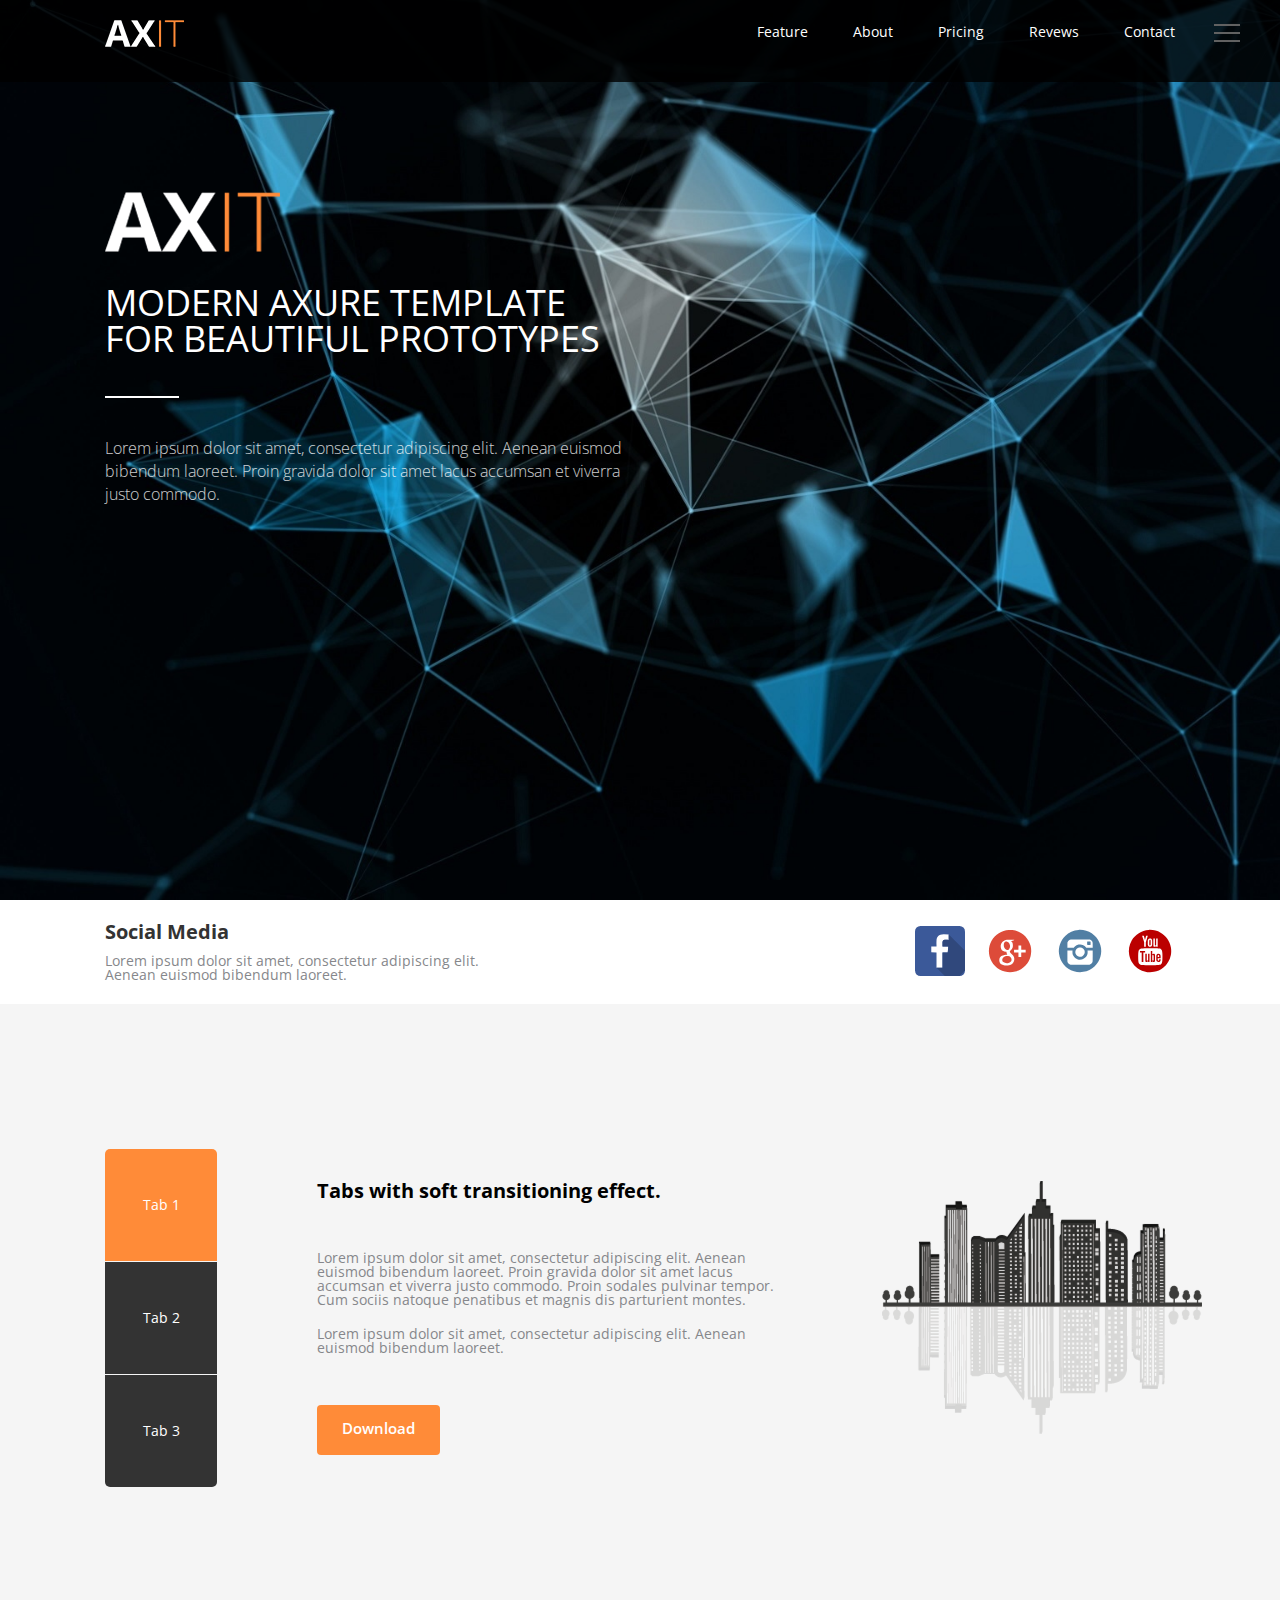
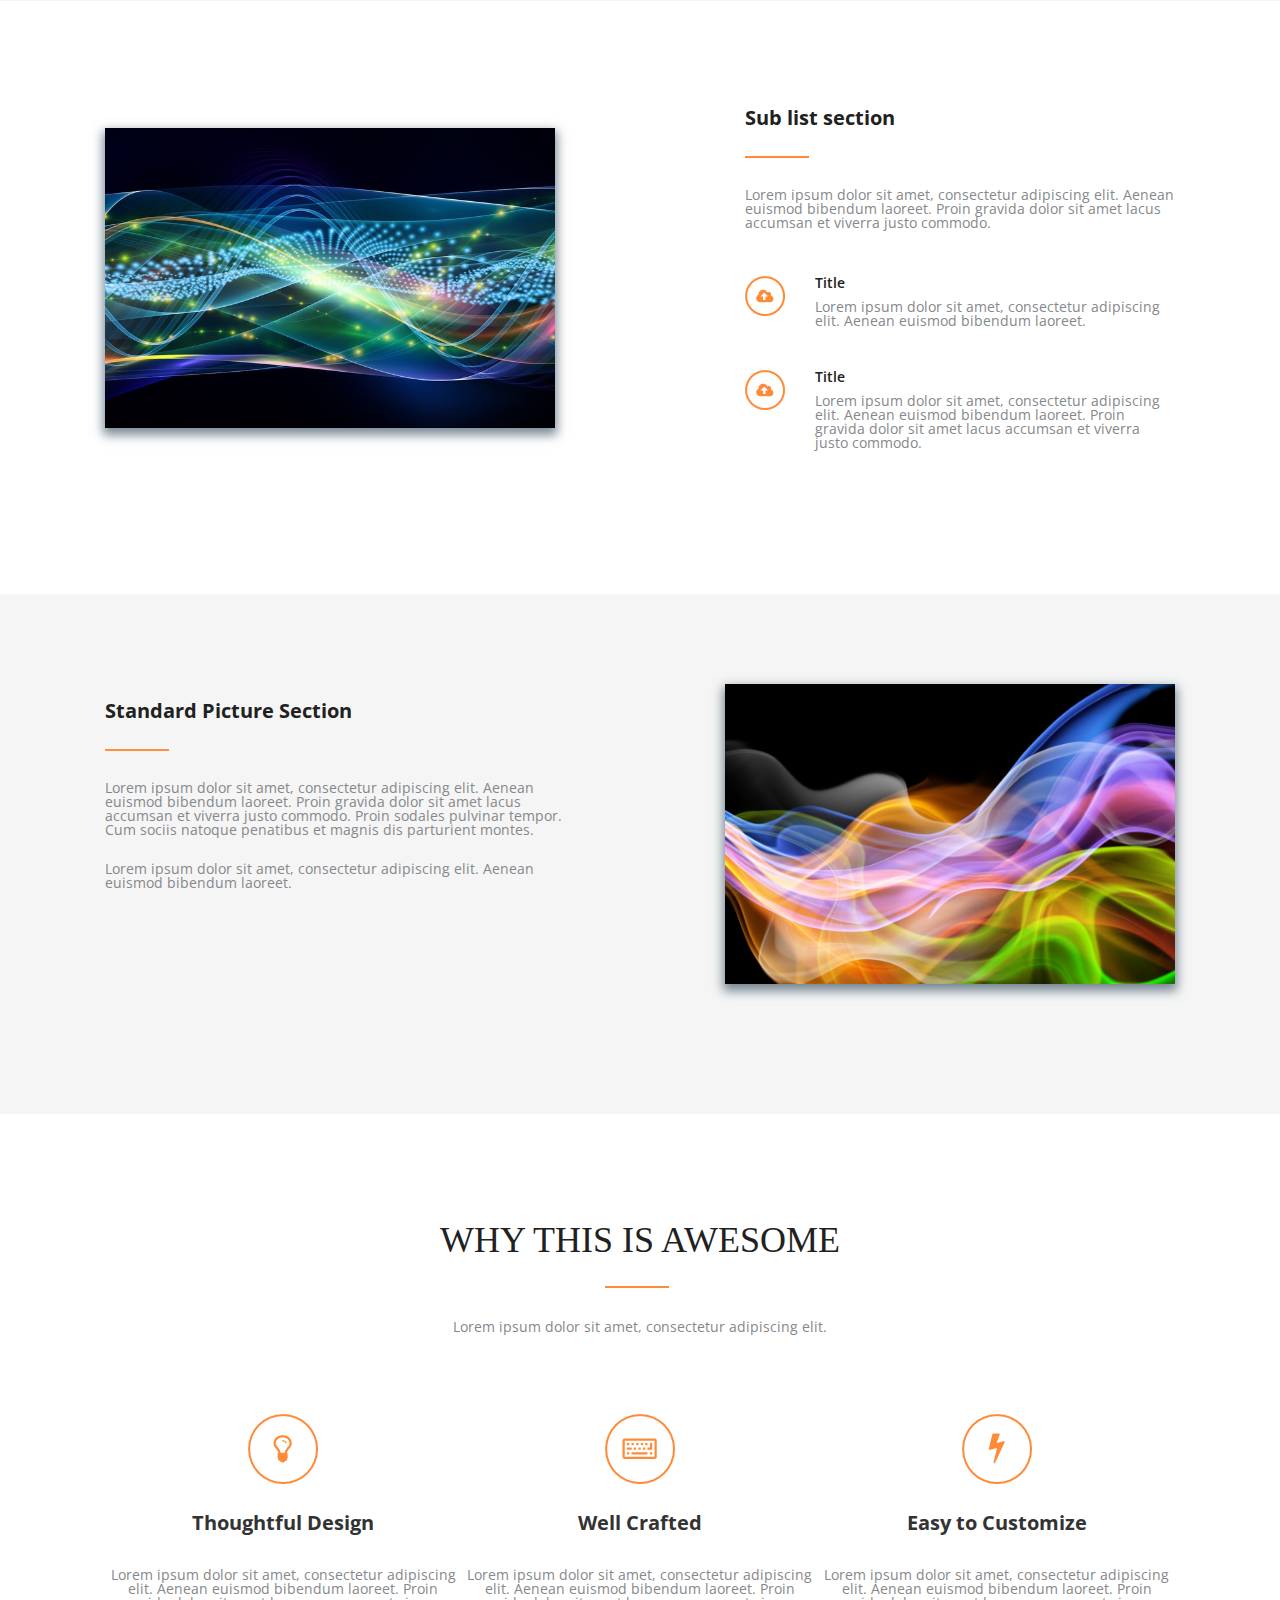
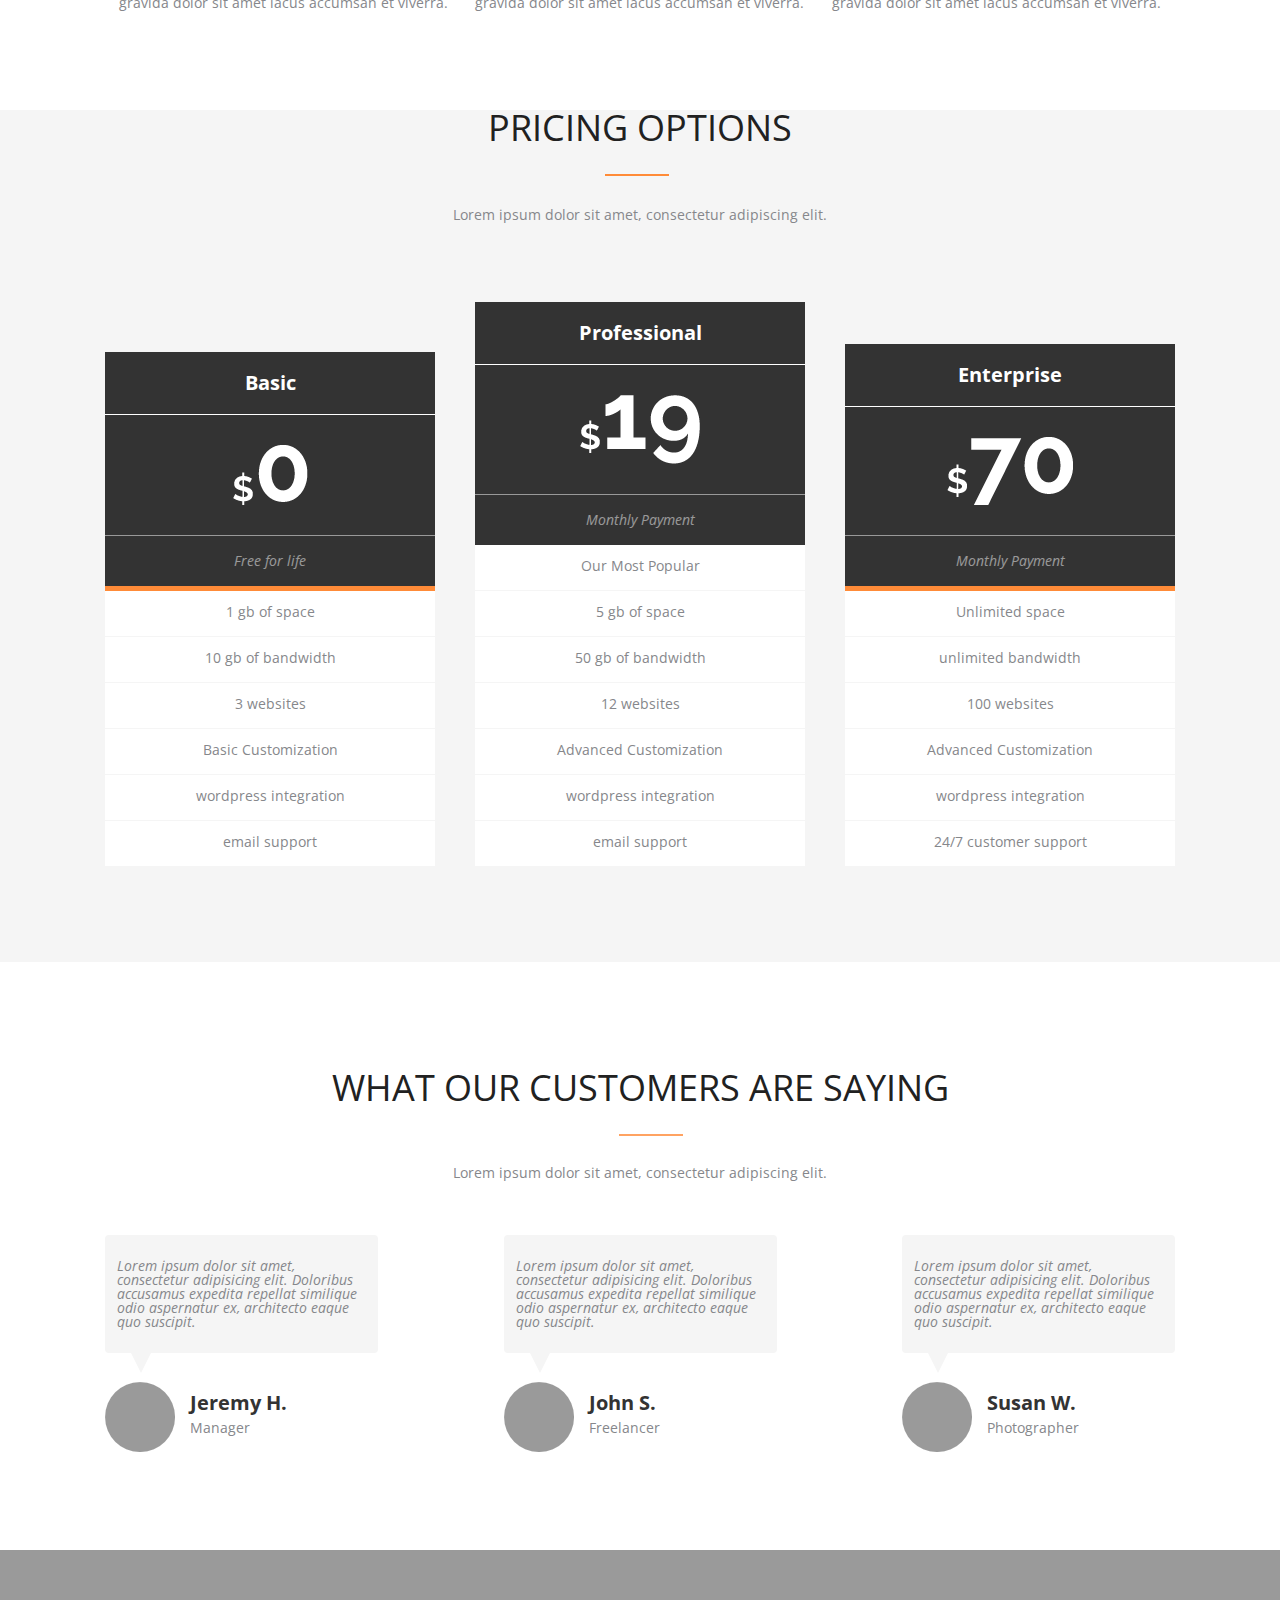
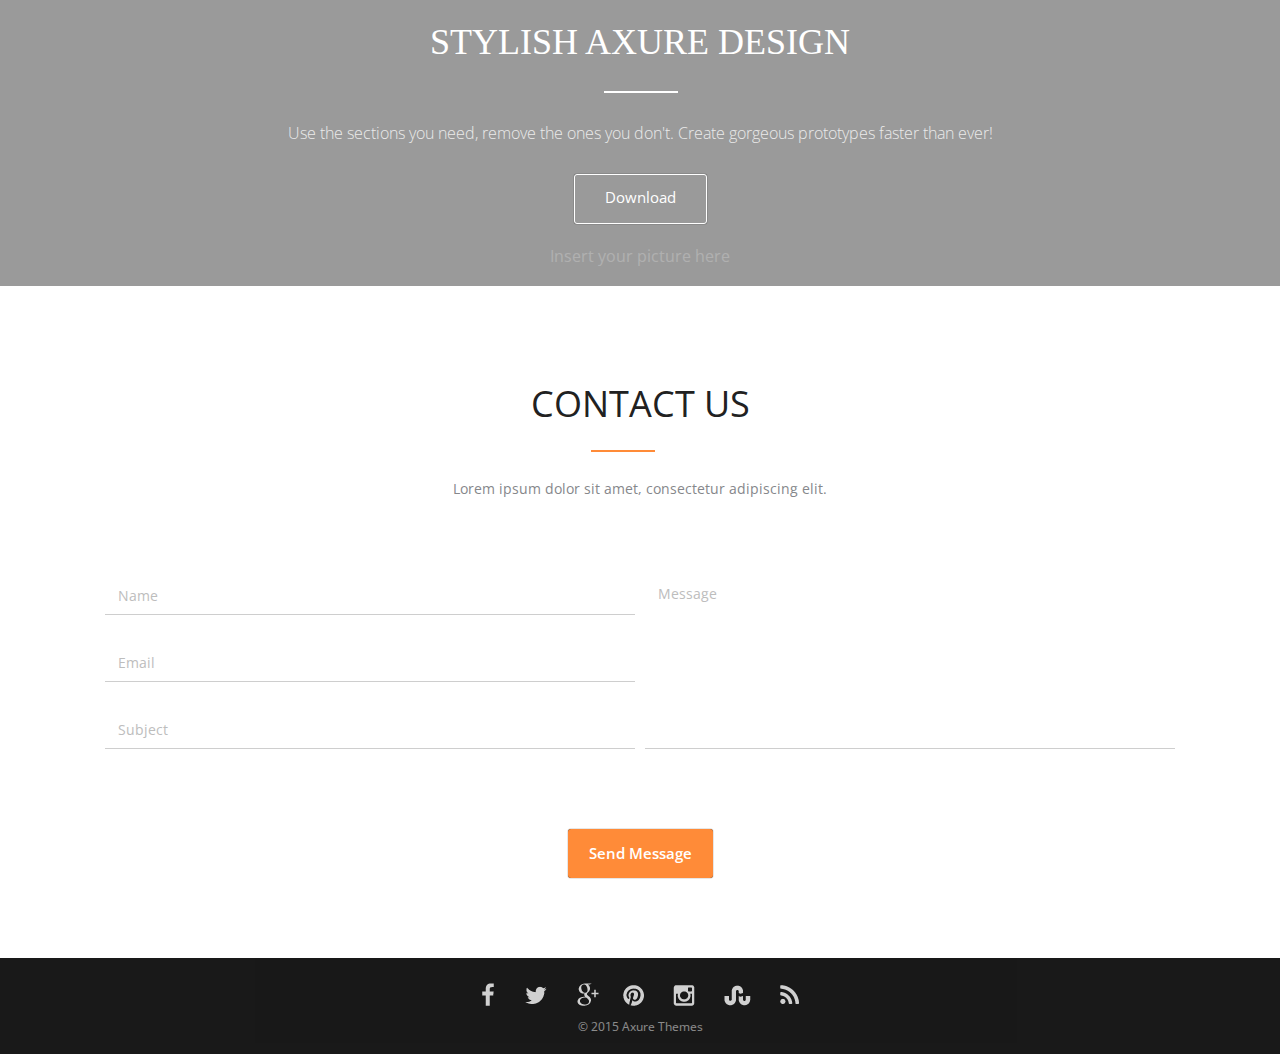
<file: axit/index.html>
<!DOCTYPE html>
<html lang="ru">

<head>
  <meta charset="UTF-8">
  <meta name="viewport" content="width=device-width, initial-scale=1.0">
  <link rel="shortcut icon" href="img/favicon.ico" type="image/x-icon">
  <meta http-equiv="X-UA-Compatible" content="ie=edge">
  <meta name="theme-color" content="#111111">
  <title>New site</title>
  <link rel="stylesheet" href="css/main.min.css">
  <link href="https://fonts.googleapis.com/css2?family=Open+Sans:ital,wght@0,400;0,600;0,700;1,400;1,600&display=swap"
    rel="stylesheet">

</head>

<body>
  <div class="site-container">
    <header class="header">

  <div class="header__line">
    <div class="container">
      <nav class="header__nav">
        <img src="img/logo.png" alt="">
        <ul class="header__menu">
          <li class="header__menu-link"><a href="#">Feature</a></li>
          <li class="header__menu-link"><a href="#">About</a></li>
          <li class="header__menu-link"><a href="#">Pricing</a></li>
          <li class="header__menu-link"><a href="#">Revews</a></li>
          <li class="header__menu-link"><a href="#">Contact</a></li>
        </ul>
      </nav>

      <div class="hamburger-menu">
        <input id="menu__toggle" type="checkbox" />
        <label class="menu__btn" for="menu__toggle">
          <span></span>
        </label>

        <ul class="menu__box">
          <li><a class="menu__item" href="#">Feature</a></li>
          <li><a class="menu__item" href="#">About</a></li>
          <li><a class="menu__item" href="#">Pricing</a></li>
          <li><a class="menu__item" href="#">Revews</a></li>
          <li><a class="menu__item" href="#">Contact</a></li>
        </ul>
      </div>
      
    </div>
  </div>

  <div class="header__cont">
    <div class="container">
      <div class="header__wrapper">
        <div class="header__cont-inner">
          <img src="img/logo-bg.png" alt="">
          <p class="header__cont-title">
            MODERN AXURE TEMPLATE
            FOR BEAUTIFUL PROTOTYPES
          <p>
          <p class="header__cont-text">
            Lorem ipsum dolor sit amet, consectetur adipiscing elit. Aenean
            euismod bibendum laoreet. Proin gravida dolor sit amet lacus
            accumsan et viverra justo commodo.
          </p>
        </div>
      </div>
    </div>
  </div>

</header>

    <section class="social">
  <div class="container">
    <div class="social__inner">
      <div class="social__media">
        <div class="social__item-title">
          Social Media
        </div>
        <div class="social__item-text">
          Lorem ipsum dolor sit amet, consectetur adipiscing elit. <br>
          Aenean euismod bibendum laoreet.
        </div>
      </div>
      <div class="social__items">
        <a href="#"><img class="social__item" src="img/facebook_icon-icons.com_53612.svg"></img></a>
        <a href="#"><img class="social__item" src="img/g_icon-icons.com_66684.svg"></img></a>
        <a href="#"><img class="social__item" src="img/insta_icon-icons.com_66687.svg"></img></a>
        <a href="#"><img class="social__item" src="img/youtube_icon-icons.com_66686.svg"></img></a>
      </div>
    </div>
  </div>
</section>

    <div class="tabs">

  <div class="container-tabs top container">
    <div class="tabs-wrapper">
      <div class="tab tab-1 active" data-target="one">Tab 1</div>
      <div class="tab" data-target="two">Tab 2</div>
      <div class="tab tab-2" data-target="three">Tab 3</div>
    </div>

    <div class="tabs-panels">
      <div class="tab-panel active one">
          <p class="tab-panel__title">
            Tabs with soft transitioning effect.
          </p>
          <p class="tab-panel__text text">
            Lorem ipsum dolor sit amet, consectetur adipiscing elit. Aenean euismod
            bibendum laoreet. Proin gravida dolor sit amet lacus accumsan et viverra
            justo commodo. Proin sodales pulvinar tempor. Cum sociis natoque
            penatibus et magnis dis parturient montes.
          </p>
          <p class="tab-panel__text">
            Lorem ipsum dolor sit amet, consectetur adipiscing elit. Aenean euismod
            bibendum laoreet.
          </p>
          <button class="tabs-btn">
            <a href="#">Download</a>
          </button>
        </div>
      <div class="tab-panel two">Lorem ipsum dolor sit.</div>
      <div class="tab-panel three">Lorem ipsum dolor sit amet consectetur adipisicing elit. Hic consectetur sint autem.
        Odio optio impedit sint minus illum, dignissimos facilis itaque necessitatibus suscipit mollitia inventore ullam
        fugit, repellat, enim odit.</div>
    </div>
  </div>

</div>

    <div class="sub">
  <div class="container">
    <div class="sub__wrapper">
      <div class="sub__img">
        <img src="img/111.jpg" alt="">
      </div>
      <div class="sub__inner">
        <p class="sub__inner-top--title">Sub list section</p>
        <p class="sub__inner-top--text">
          Lorem ipsum dolor sit amet, consectetur adipiscing elit. Aenean
          euismod bibendum laoreet. Proin gravida dolor sit amet lacus
          accumsan et viverra justo commodo.
        </p>
        <p class="sub__inner-top--subtitle">Title</p>
        <p class="sub__inner-top--subtext">
          Lorem ipsum dolor sit amet, consectetur adipiscing elit.
          Aenean euismod bibendum laoreet.
        </p>
        <p class="sub__inner-top--subtitle">Title</p>
        <p class="sub__inner-top--subtext">
          Lorem ipsum dolor sit amet, consectetur adipiscing elit.
          Aenean euismod bibendum laoreet. Proin gravida dolor
          sit amet lacus accumsan et viverra justo commodo.
        </p>
      </div>
    </div>
  </div>
</div>

    <div class="standard">
  <div class="container">
    <div class="standard__inner">
      <div class="standard__item">
        <h3 class="standard__item-title">Standard Picture Section</h3>
        <p class="standard__item-text">
          Lorem ipsum dolor sit amet, consectetur adipiscing elit. Aenean
          euismod bibendum laoreet. Proin gravida dolor sit amet lacus accumsan
          et viverra justo commodo. Proin sodales pulvinar tempor. Cum sociis
          natoque penatibus et magnis dis parturient montes.
        </p>
        <p class="standard__item-text">
          Lorem ipsum dolor sit amet, consectetur adipiscing elit. Aenean euismod
          bibendum laoreet.
        </p>
      </div>
      <div class="standard__item">
        <img class="standard__item-img" src="img/Abstract-Colorful-curve-background_1920x1440.jpg" alt="">
      </div>
    </div>
  </div>
</div>

    <div class="awesome">
  <div class="container">
    <div class="awesome__inner-top">
      <h3 class="awesome__inner-top--title">
        WHY THIS IS AWESOME
      </h3>
      <p class="awesome__inner-top--text">
        Lorem ipsum dolor sit amet, consectetur adipiscing elit.
      </p>
    </div>
    <div class="awesome__inner">
      <div class="awesome__item">
        <img src="img/awesome-1.png" alt="">
        <h3 class="awesome__item-title">Thoughtful Design</h3>
        <p class="awesome__item-text">
          Lorem ipsum dolor sit amet, consectetur adipiscing
          elit. Aenean euismod bibendum laoreet. Proin gravida
          dolor sit amet lacus accumsan et viverra.
        </p>
      </div>
      <div class="awesome__item">
        <img src="img/awesome-2.png" alt="">
        <h3 class="awesome__item-title">Well Crafted</h3>
        <p class="awesome__item-text">
          Lorem ipsum dolor sit amet, consectetur adipiscing
          elit. Aenean euismod bibendum laoreet. Proin gravida
          dolor sit amet lacus accumsan et viverra.
        </p>
      </div>
      <div class="awesome__item">
        <img src="img/awesome-3.png" alt="">
        <h3 class="awesome__item-title">Easy to Customize</h3>
        <p class="awesome__item-text">
          Lorem ipsum dolor sit amet, consectetur adipiscing
          elit. Aenean euismod bibendum laoreet. Proin gravida
          dolor sit amet lacus accumsan et viverra.
        </p>
      </div>
    </div>
  </div>
</div>

    <div class="options">
  <div class="container">
    <div class="options__inner-top">
      <div class="options__inner-top--title">
        PRICING OPTIONS
      </div>
      <div class="options__inner-top--text">
        Lorem ipsum dolor sit amet, consectetur adipiscing elit.
      </div>
    </div>
    <div class="options__inner">
      <div class="options__item">
        <p class="options__item-text">Basic</p>
        <img class="options__item-price" src="img/$0.png"></img>
        <p class="options__item-descr">Free for life</p>
        <div class="options__item-line"></div>
        <a href="#" class="options__item-link">1 gb of space</a>
        <a href="#" class="options__item-link">10 gb of bandwidth</a>
        <a href="#" class="options__item-link">3 websites</a>
        <a href="#" class="options__item-link">Basic Customization</a>
        <a href="#" class="options__item-link">wordpress integration</a>
        <a href="#" class="options__item-link">email support</a>
      </div>

      <div class="options__item">
        <p class="options__item-text">Professional</p>
        <img class="options__item-price" src="img/$19.png"></img>
        <p class="options__item-descr">Monthly Payment</p>
        <a href="#" class="options__item-link">Our Most Popular</a>
        <a href="#" class="options__item-link">5 gb of space</a>
        <a href="#" class="options__item-link">50 gb of bandwidth</a>
        <a href="#" class="options__item-link">12 websites</a>
        <a href="#" class="options__item-link">Advanced Customization</a>
        <a href="#" class="options__item-link">wordpress integration</a>
        <a href="#" class="options__item-link">email support</a>
      </div>

      <div class="options__item">
        <p class="options__item-text">Enterprise</p>
        <img class="options__item-price" src="img/$70.png"></img>
        <p class="options__item-descr">Monthly Payment</p>
        <div class="options__item-line"></div>
        <a href="#" class="options__item-link">Unlimited space</a>
        <a href="#" class="options__item-link">unlimited bandwidth</a>
        <a href="#" class="options__item-link">100 websites</a>
        <a href="#" class="options__item-link">Advanced Customization</a>
        <a href="#" class="options__item-link">wordpress integration</a>
        <a href="#" class="options__item-link">24/7 customer support</a>
      </div>
    </div>
  </div>
</div>

    <div class="cost">
  <div class="container">
    <div class="cost__top">
      <h3 class="cost__top-title">
        WHAT OUR CUSTOMERS ARE SAYING
      </h3>
      <p class="cost__top-text">
        Lorem ipsum dolor sit amet, consectetur adipiscing elit.
      </p>
    </div>
    <div class="cost__inner">
      <div class="cost__item">
        <div class="cost__item-chat">
          <p class="cost__item-text">
            Lorem ipsum dolor sit amet,
            consectetur adipisicing elit. Doloribus
            accusamus expedita repellat similique
            odio aspernatur ex, architecto eaque
            quo suscipit.
          </p>
        </div>
        <p class="cost__item-author">Jeremy H.</p>
        <p class="cost__item-work">Manager</p>
      </div>
      <div class="cost__item">
        <div class="cost__item-chat">
          <p class="cost__item-text">
            Lorem ipsum dolor sit amet,
            consectetur adipisicing elit. Doloribus
            accusamus expedita repellat similique
            odio aspernatur ex, architecto eaque
            quo suscipit.
          </p>
        </div>
        <p class="cost__item-author">John S.</p>
        <p class="cost__item-work">Freelancer</p>
      </div>
      <div class="cost__item">
        <div class="cost__item-chat">
          <p class="cost__item-text">
            Lorem ipsum dolor sit amet,
            consectetur adipisicing elit. Doloribus
            accusamus expedita repellat similique
            odio aspernatur ex, architecto eaque
            quo suscipit.
          </p>
        </div>
        <p class="cost__item-author">Susan W.</p>
        <p class="cost__item-work">Photographer</p>
      </div>
    </div>
  </div>
</div>

    <div class="stylish">
  <div class="container">
    <div class="stylish__inner">
      <h3 class="stylish__title">
        STYLISH AXURE DESIGN
      </h3>
      <p class="stylish__text">
        Use the sections you need, remove the ones you don't. Create gorgeous prototypes faster than ever!
      </p>
      <a class="stylish__btn center">
        Download
      </a>
      <p class="stylish__subtext">
        Insert your picture here
      </p>
    </div>
  </div>
</div>

    <div class="contact">
  <div class="container">
    <div class="contact__top">
      <div class="contact__title">CONTACT US</div>
      <div class="contact__text">Lorem ipsum dolor sit amet, consectetur adipiscing elit.</div>
    </div>
    <div class="contact__forms">
      <form class="contact__form">
        <input class="contact__input" type="text" placeholder="Name">
        <input class="contact__input" type="text" placeholder="Email">
        <input class="contact__input" type="text" placeholder="Subject">
      </form>
      <div class="contact__message">
        <textarea class="contact__textareea" placeholder="Message"></textarea>
      </div>
    </div>
    <div class="contact__button">
      <button class="contact__btn">Send Message</button>
    </div>
  </div>
</div>

    <footer class="footer">
	<div class="container">
    <div class="footer__social">
      <img src="img/footer.png" alt="">
    </div>
    <div class="footer__copy">
      © 2015 Axure Themes
    </div>
  </div>
</footer>



  </div>
  <script src="https://code.jquery.com/jquery-3.5.1.js" integrity="sha256-QWo7LDvxbWT2tbbQ97B53yJnYU3WhH/C8ycbRAkjPDc="
    crossorigin="anonymous"></script>
  <script src="js/main.js"></script>
</body>

</html>
</file>
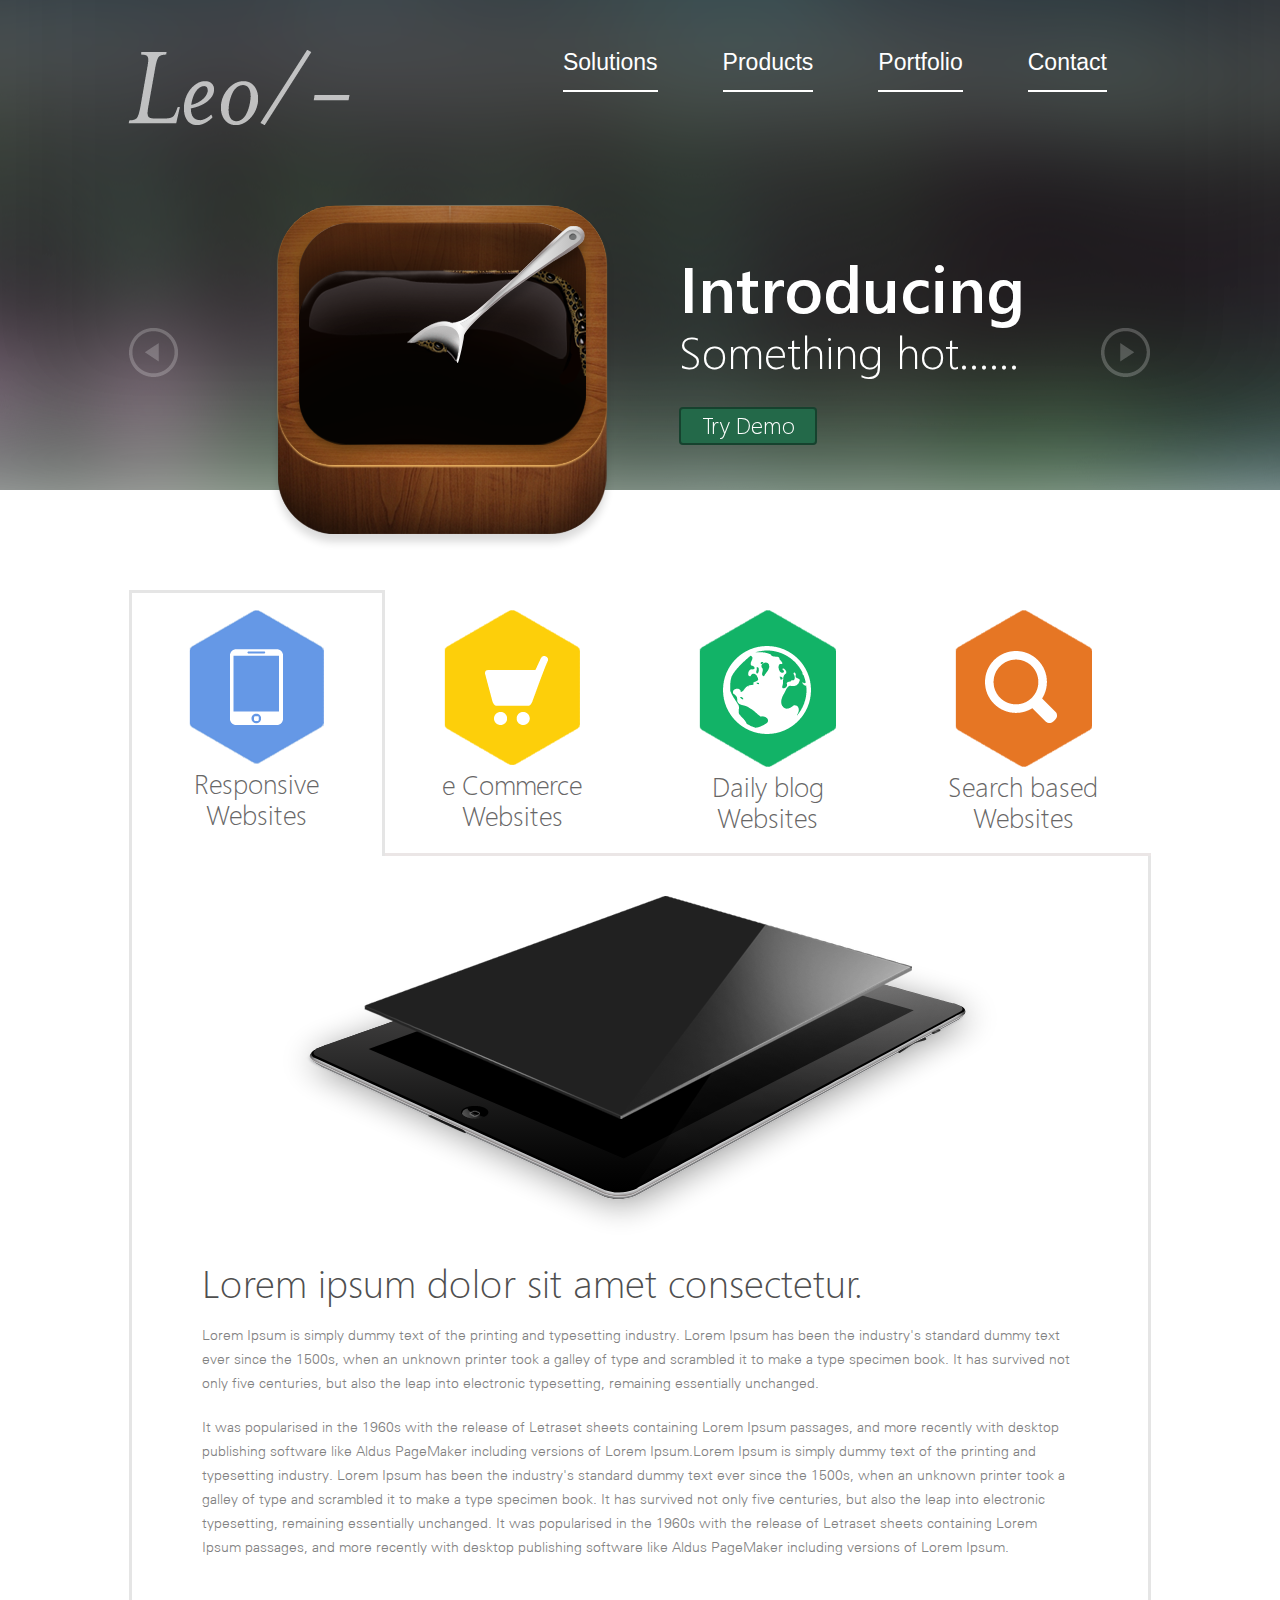
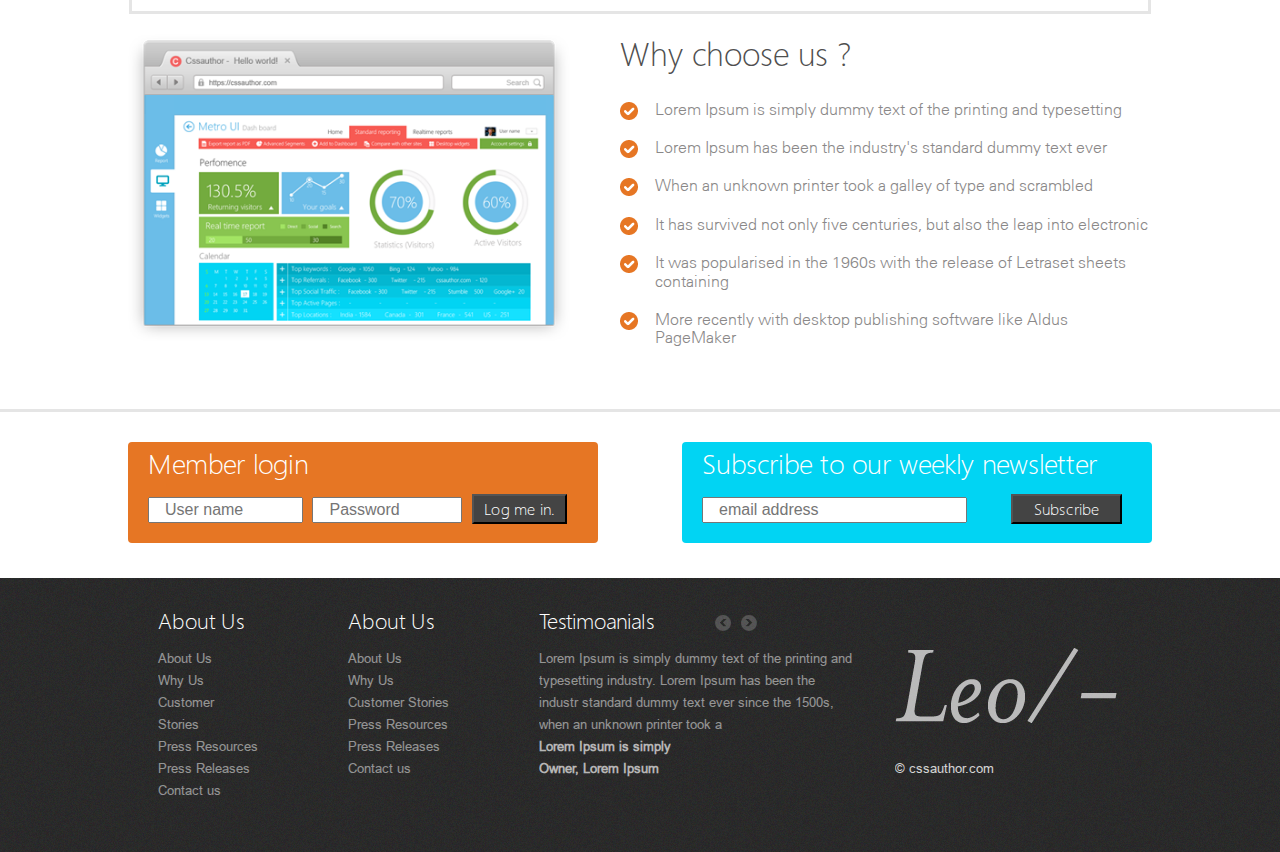
<file: introducing/index.html>
<!DOCTYPE html>
<html lang="ru">

<head>
  <meta charset="UTF-8">
  <meta name="viewport" content="width=device-width, initial-scale=1.0">
  <link rel="shortcut icon" href="img/favicon.ico" type="image/x-icon">
  <meta http-equiv="X-UA-Compatible" content="ie=edge">
  <meta name="theme-color" content="#111111">
  <title>New site</title>
  <link rel="stylesheet" href="css/main.min.css">
  <!-- <link rel="stylesheet" href="https://cdnjs.cloudflare.com/ajax/libs/slick-carousel/1.8.1/slick.css"/> -->
  <!-- <link rel="stylesheet" href="https://cdnjs.cloudflare.com/ajax/libs/slick-carousel/1.8.1/slick-theme.css"/> -->

</head>

<body>
  <div class="site-container">
    <header class="header">
  <div class="container">
    <div class="header__inner">
      <img src="img/logo.png" alt="">
      <nav class="nav">
        <ul class="nav__list">
          <li class="nav__link"><a href="#">Solutions</a></li>
          <li class="nav__link"><a href="#">Products</a></li>
          <li class="nav__link"><a href="#">Portfolio</a></li>
          <li class="nav__link"><a href="#">Contact</a></li>
        </ul>
      </nav>
    </div>

    <div class="wrapper">
      <div class="slider">
        <div class="slider__item">
          <img class="sl__img" src="img/slider.png" alt="">
          <div class="slider__item-text">
            <p class="slider__item-title">Introducing</p>
            <p class="slider__item-subtitle">Something hot......</p>
            <button class="slider__item-btn">Try Demo</button>
          </div>
        </div>
        <div class="slider__item">
          <img class="sl__img" src="img/slider.png" alt="">
          <div class="slider__item-text">
            <p class="slider__item-title">Introducing</p>
            <p class="slider__item-subtitle">Something hot......</p>
            <button class="slider__item-btn">Try Demo</button>
          </div>
        </div>
        <div class="slider__item">
          <img class="sl__img" src="img/slider.png" alt="">
          <div class="slider__item-text">
            <p class="slider__item-title">Introducing</p>
            <p class="slider__item-subtitle">Something hot......</p>
            <button class="slider__item-btn">Try Demo</button>
          </div>
        </div>
        <div class="slider__item">
          <img class="sl__img" src="img/slider.png" alt="">
          <div class="slider__item-text">
            <p class="slider__item-title">Introducing</p>
            <p class="slider__item-subtitle">Something hot......</p>
            <button class="slider__item-btn">Try Demo</button>
          </div>
        </div>
        <div class="slider__item">
          <img class="sl__img" src="img/slider.png" alt="">
          <div class="slider__item-text">
            <p class="slider__item-title">Introducing</p>
            <p class="slider__item-subtitle">Something hot......</p>
            <button class="slider__item-btn">Try Demo</button>
          </div>
        </div>
        <div class="slider__item">
          <img class="sl__img" src="img/slider.png" alt="">
          <div class="slider__item-text">
            <p class="slider__item-title">Introducing</p>
            <p class="slider__item-subtitle">Something hot......</p>
            <button class="slider__item-btn">Try Demo</button>
          </div>
        </div>
        <div class="slider__item">
          <img class="sl__img" src="img/slider.png" alt="">
          <div class="slider__item-text">
            <p class="slider__item-title">Introducing</p>
            <p class="slider__item-subtitle">Something hot......</p>
            <button class="slider__item-btn">Try Demo</button>
          </div>
        </div>
      </div>
    </div>
  </div>
</header>

    <div class="wrapper">
  <div class="tabs">
    <div class="tabs__nav tabs-nav">
      <div class="tabs-nav__item is-active" data-tab-name="tab-1">
        <img src="img/info-1.png" alt="">
        <p class="tabs__nav-text">
          Responsive <br>
          Websites
        </p>
      </div>
      <div class="tabs-nav__item" data-tab-name="tab-2">
        <img src="img/info-2.png" alt="">
        <p class="tabs__nav-text">
          e Commerce <br>
          Websites
        </p>
      </div>
      <div class="tabs-nav__item" data-tab-name="tab-3">
        <img src="img/info-3.png" alt="">
        <p class="tabs__nav-text">
          Daily blog <br>
          Websites
        </p>
      </div>
      <div class="tabs-nav__item" data-tab-name="tab-4">
        <img src="img/info-4.png" alt="">
        <p class="tabs__nav-text">
          Search based <br>
          Websites
        </p>
      </div>
    </div>
    <div class="tabs__content">
      <div class="tab is-active tab-1">
        <div class="tabs__content-img">
          <img src="img/ipad.png" alt="">
        </div>
        <h3 class="tabs__content-title">Lorem ipsum dolor sit amet consectetur. </h3>
        <p class="tabs__content-text">
          Lorem Ipsum is simply dummy text of the printing and typesetting industry. Lorem Ipsum has been the industry's
          standard dummy text ever since the 1500s, when an unknown printer took a galley of type and scrambled it to
          make a type specimen book. It has survived not only five centuries, but also the leap into electronic
          typesetting, remaining essentially unchanged.
        </p>
        <p class="tabs__content-subtxet">
          It was popularised in the 1960s with the release of Letraset sheets containing Lorem Ipsum passages, and more
          recently with desktop publishing software like Aldus PageMaker including versions of Lorem Ipsum.Lorem Ipsum
          is simply dummy text of the printing and typesetting industry. Lorem Ipsum has been the industry's standard
          dummy text ever since the 1500s, when an unknown printer took a galley of type and scrambled it to make a type
          specimen book. It has survived not only five centuries, but also the leap into electronic typesetting,
          remaining essentially unchanged. It was popularised in the 1960s with the release of Letraset sheets
          containing Lorem Ipsum passages, and more recently with desktop publishing software like Aldus PageMaker
          including versions of Lorem Ipsum.
        </p>
      </div>
      <div class="tab tab-2">
        <div class="tabs__content-img left">
          <img src="img/ipad.png" alt="">
        </div>
        <h3 class="tabs__content-title">Lorem  consectetur adipisicing elit. </h3>
        <p class="tabs__content-text">
          Lorem Ipsum is simply dummy text of the printing and typesetting industry. Lorem Ipsum has been the industry's
          standard dummy text ever since the 1500s, when an unknown printer took a galley of type and scrambled it to
          make a type specimen book. It has survived not only five centuries, but also the leap into electronic
          typesetting, remaining essentially unchanged.
        </p>
        <p class="tabs__content-subtxet">
          It was popularised in the 1960s with the release of Letraset sheets containing Lorem Ipsum passages, and more
          recently with desktop publishing software like Aldus PageMaker including versions of Lorem Ipsum.Lorem Ipsum
          is simply dummy text of the printing and typesetting industry. Lorem Ipsum has been the industry's standard
          dummy text ever since the 1500s, when an unknown printer took a galley of type and scrambled it to make a type
          specimen book. It has survived not only five centuries, but also the leap into electronic typesetting,
          remaining essentially unchanged. It was popularised in the 1960s with the release of Letraset sheets
          containing Lorem Ipsum passages, and more recently with desktop publishing software like Aldus PageMaker
          including versions of Lorem Ipsum.
        </p>
      </div>
      <div class="tab tab-3">
        <div class="tabs__content-img">
          <img src="img/ipad.png" alt="">
        </div>
        <h3 class="tabs__content-title">Lorem ipsum dolor sit amet.</h3>
        <p class="tabs__content-text">
          Lorem Ipsum is simply dummy text of the printing and typesetting industry. Lorem Ipsum has been the industry's
          standard dummy text ever since the 1500s, when an unknown printer took a galley of type and scrambled it to
          make a type specimen book. It has survived not only five centuries, but also the leap into electronic
          typesetting, remaining essentially unchanged.
        </p>
        <p class="tabs__content-subtxet">
          It was popularised in the 1960s with the release of Letraset sheets containing Lorem Ipsum passages, and more
          recently with desktop publishing software like Aldus PageMaker including versions of Lorem Ipsum.Lorem Ipsum
          is simply dummy text of the printing and typesetting industry. Lorem Ipsum has been the industry's standard
          dummy text ever since the 1500s, when an unknown printer took a galley of type and scrambled it to make a type
          specimen book. It has survived not only five centuries, but also the leap into electronic typesetting,
          remaining essentially unchanged. It was popularised in the 1960s with the release of Letraset sheets
          containing Lorem Ipsum passages, and more recently with desktop publishing software like Aldus PageMaker
          including versions of Lorem Ipsum.
        </p>
      </div>
      <div class="tab tab-4">
        <div class="tabs__content-img right">
          <img src="img/ipad.png" alt="">
        </div>
        <h3 class="tabs__content-title">Lorem Ipsum is simply dummy text </h3>
        <p class="tabs__content-text">
          Lorem, ipsum dolor sit amet consectetur adipisicing elit. Fuga possimus facilis aspernatur dicta suscipit quis autem provident, ratione dolore impedit unde! Ratione repellat omnis sint error vero tempora, mollitia illum!
        </p>
        <p class="tabs__content-subtxet">
          It was popularised in the 1960s with the release of Letraset sheets containing Lorem Ipsum passages, and more
          recently with desktop publishing software like Aldus PageMaker including versions of Lorem Ipsum.Lorem Ipsum
          is simply dummy text of the printing and typesetting industry. Lorem Ipsum has been the industry's standard
          dummy text ever since the 1500s, when an unknown printer took a galley of type and scrambled it to make a type
          specimen book. It has survived not only five centuries, but also the leap into electronic typesetting,
          remaining essentially unchanged. It was popularised in the 1960s with the release of Letraset sheets
          containing Lorem Ipsum passages, and more recently with desktop publishing software like Aldus PageMaker
          including versions of Lorem Ipsum.
        </p>
      </div>
    </div>
  </div>
</div>

    <div class="questions">
  <div class="container">
    <div class="questions__inner">
      <div class="questions__item">
        <img src="img/questions.png" alt="">
      </div>
      <div class="questions__item">
        <h3 class="questions__title">Why choose us ?</h3>
        <p class="questions__text">Lorem Ipsum is simply dummy text of the printing and typesetting</p>
        <p class="questions__text">Lorem Ipsum has been the industry's standard dummy text ever</p>
        <p class="questions__text">When an unknown printer took a galley of type and scrambled</p>
        <p class="questions__text">It has survived not only five centuries, but also the leap into electronic</p>
        <p class="questions__text">It was popularised in the 1960s with the release of Letraset sheets containing</p>
        <p class="questions__text">More recently with desktop publishing software like Aldus PageMaker </p>
      </div>
    </div>
  </div>
</div>

    <div class="forms">
  <div class="container">
    <div class="forms__inner">
      <form class="forms__login">
        <p class="forms__login-title">Member login</p>
        <input class="forms__name" type="text" placeholder="User name">
        <input class="forms__password" type="password" placeholder="Password">
        <button class="forms__login-btn">Log me in.</button>
      </form>
      <form class="forms__sub">
        <p class="forms__sub-title">Subscribe to our weekly newsletter</p>
        <input class="forms__email" type="email" placeholder="email address">
        <button class="forms__sub-btn">Subscribe</button>
      </form>
    </div>
  </div>
</div>

    <footer class="footer">
  <div class="container">
    <div class="footer__inner">
      <div class="footer__item">
        <p class="footer__item-title">About Us</p>
        <p class="footer__item-text">About Us</p>
        <p class="footer__item-text">Why Us</p>
        <p class="footer__item-text">Customer Stories</p>
        <p class="footer__item-text">Press Resources</p>
        <p class="footer__item-text">Press Releases</p>
        <p class="footer__item-text">Contact us</p>
      </div>
      <div class="footer__item">
        <p class="footer__item-title">About Us</p>
        <p class="footer__item-text">About Us</p>
        <p class="footer__item-text">Why Us</p>
        <p class="footer__item-text">Customer Stories</p>
        <p class="footer__item-text">Press Resources</p>
        <p class="footer__item-text">Press Releases</p>
        <p class="footer__item-text">Contact us</p>
      </div>
      <div class="footer__item">
        <p class="footer__item-title footer__title">Testimoanials</p>
        <p class="footer__item-text">
          Lorem Ipsum is simply dummy text of the printing and
          typesetting industry. Lorem Ipsum has been the industr
          standard dummy text ever since the 1500s,
          when an unknown printer took a
        </p>
        <p class="footer__item-subtext">
          Lorem Ipsum is simply <br>
          Owner, Lorem Ipsum
        </p>
      </div>
      <div class="footer__item">
        <img class="footer__logo" src="img/logo.png" alt="">
        <p class="footer__copy">© cssauthor.com</p>
      </div>
    </div>
  </div>
</footer>

    
  </div>
  <!-- <script src="https://cdnjs.cloudflare.com/ajax/libs/jquery/3.5.1/jquery.min.js"></script> -->
  <!-- <script src="https://cdnjs.cloudflare.com/ajax/libs/slick-carousel/1.8.1/slick.min.js"></script> -->
  <script src="js/main.js"></script>
</body>

</html>
</file>
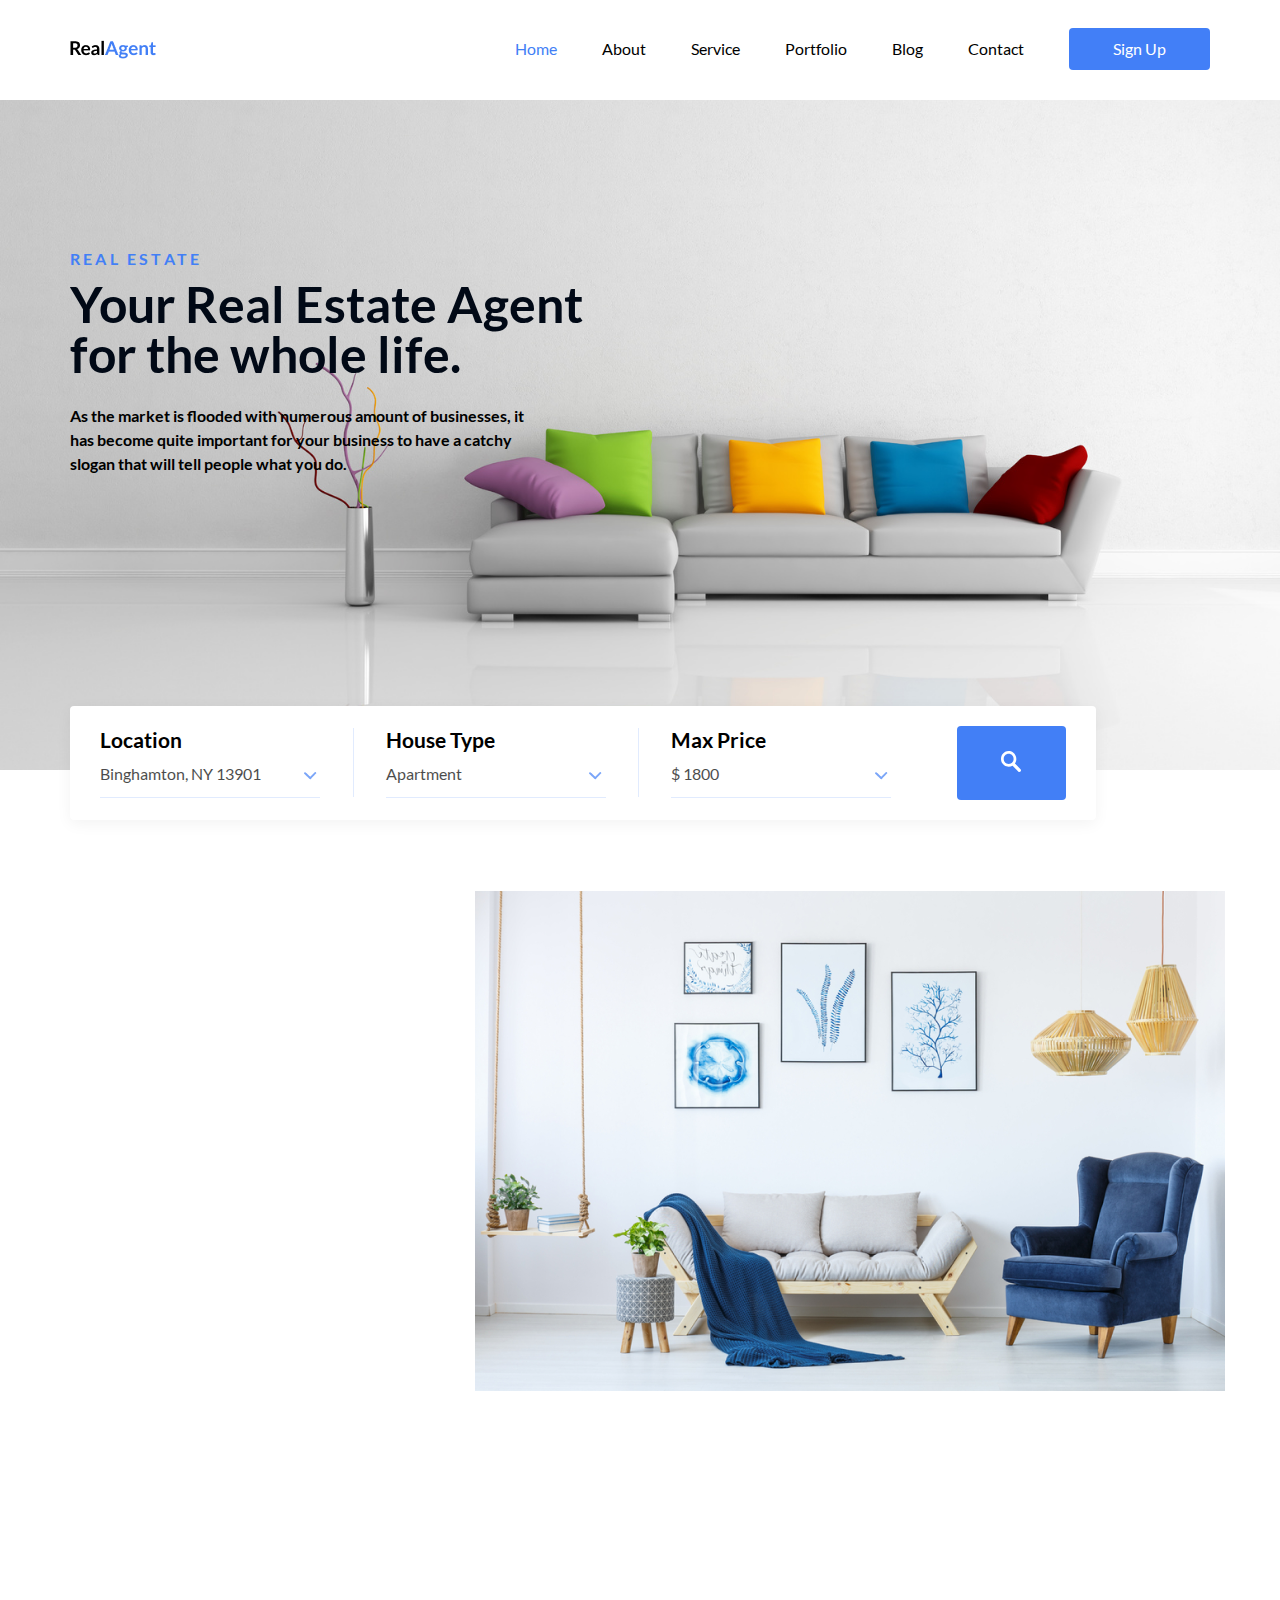
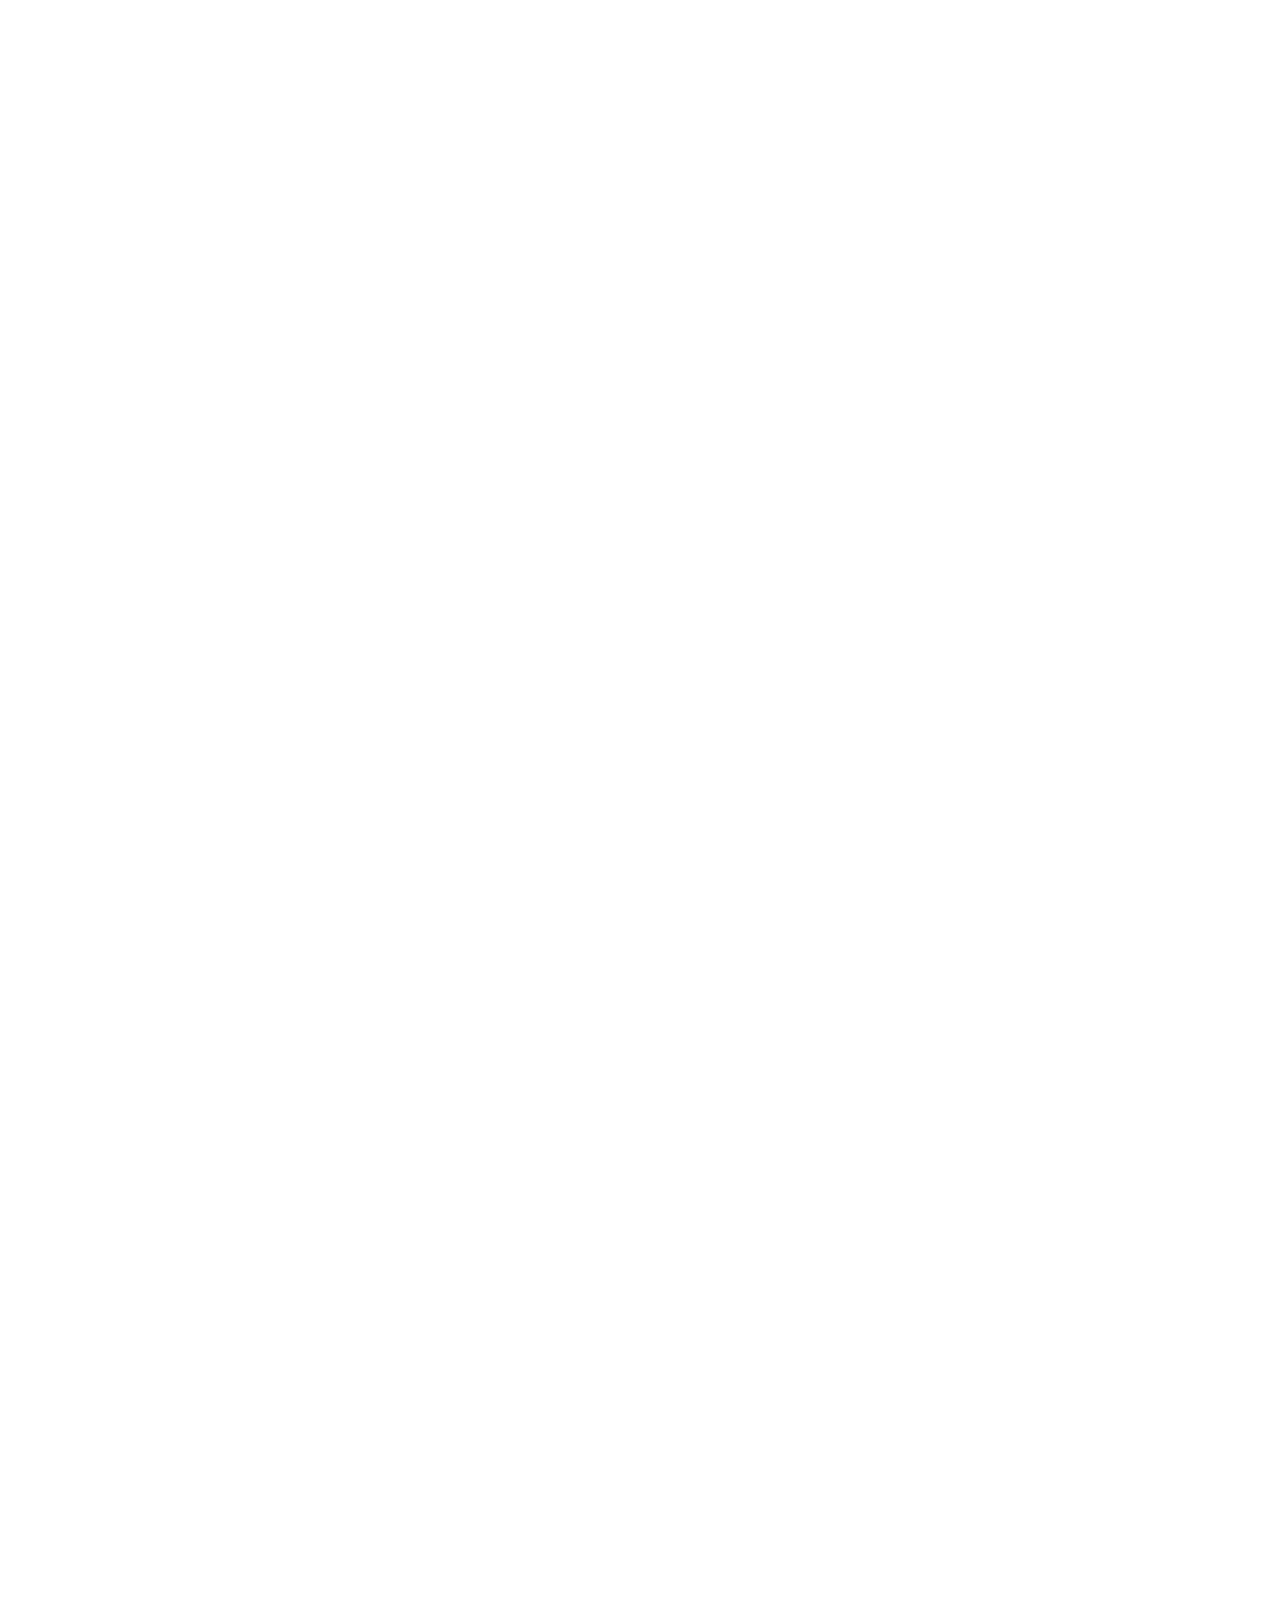
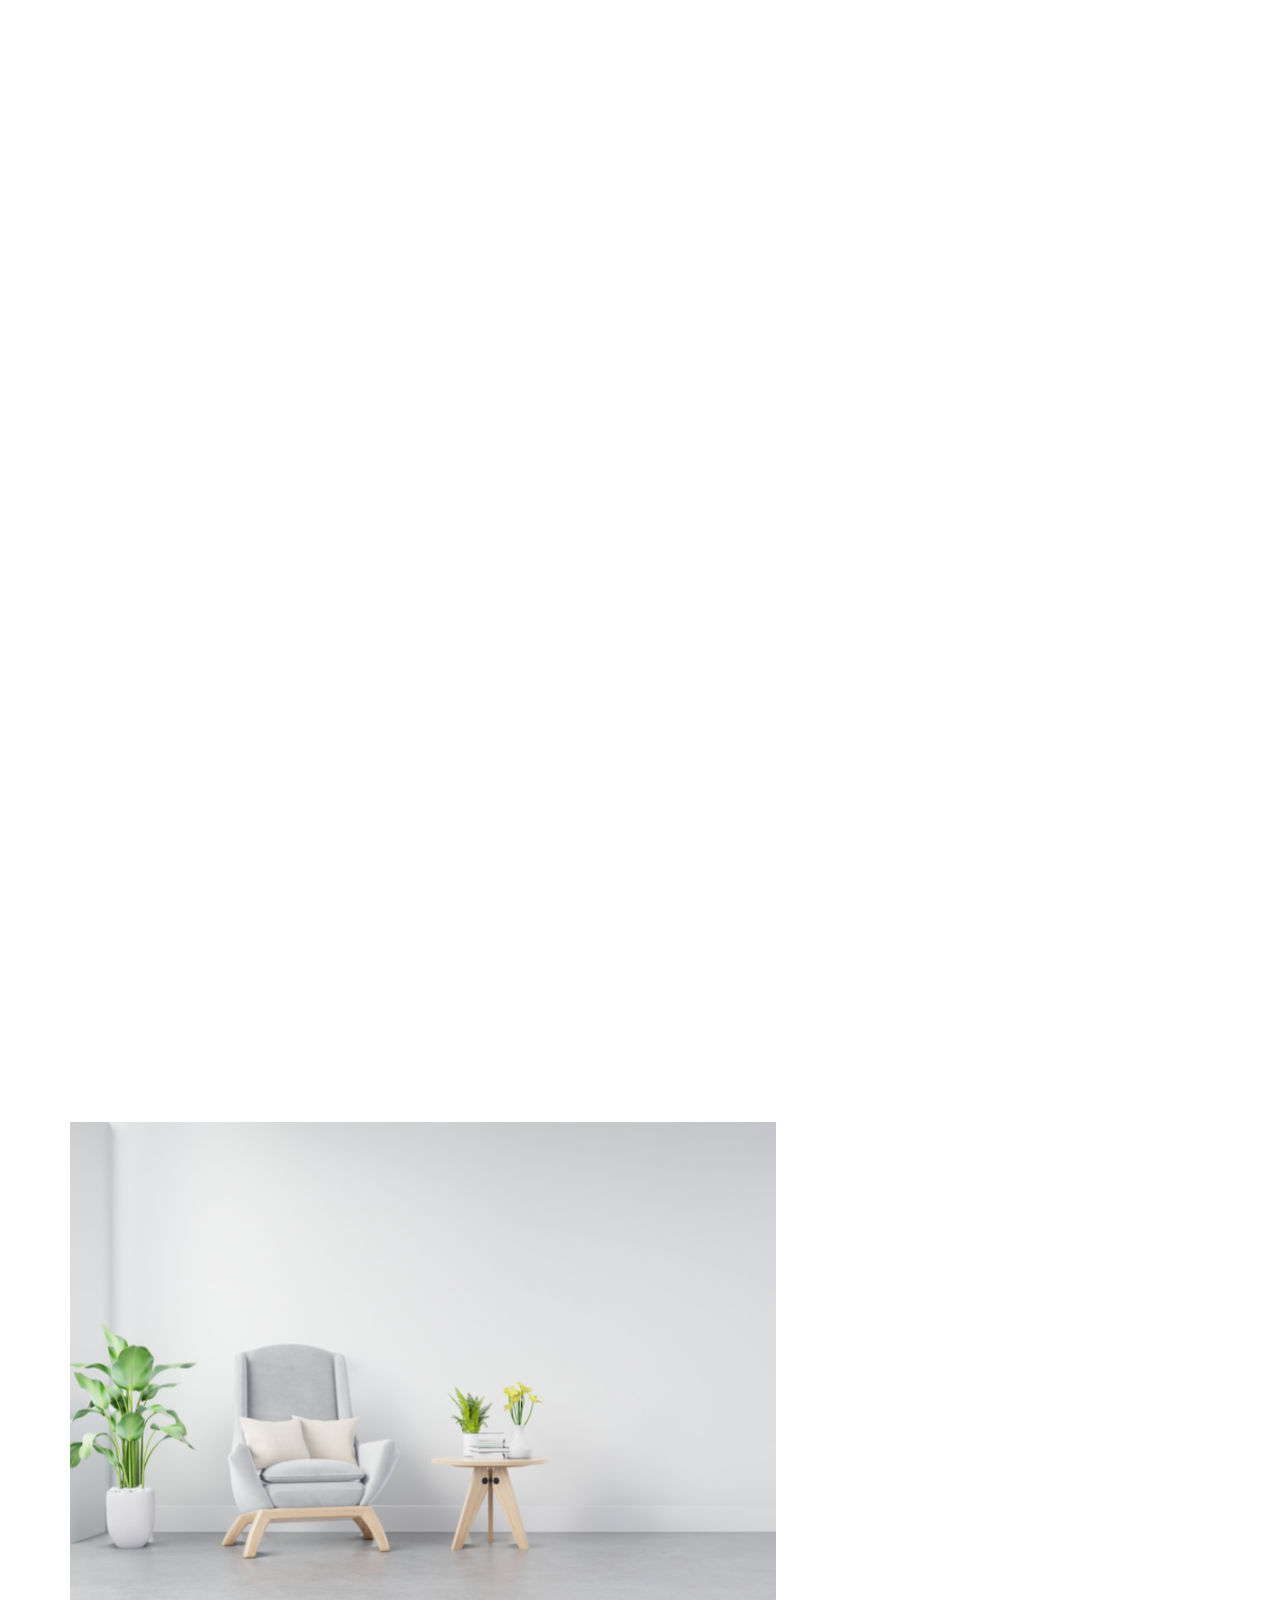
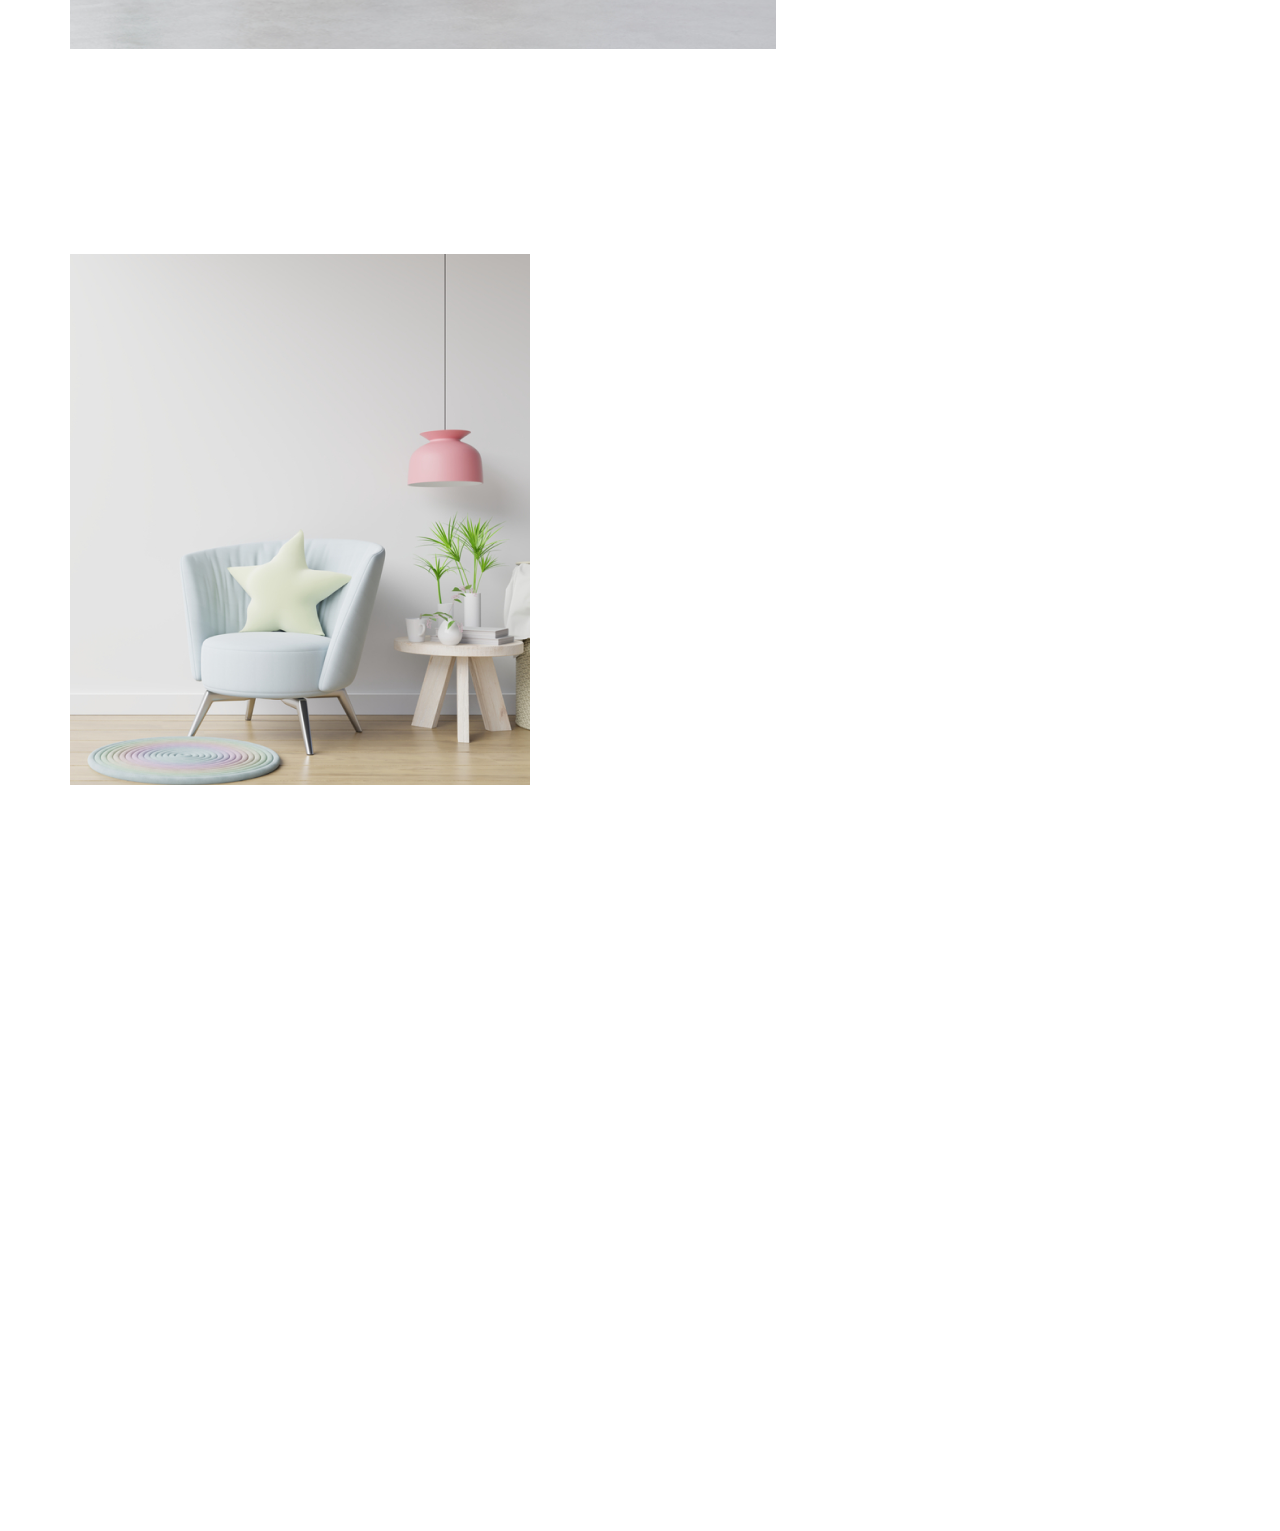
<file: real__agent/index.html>
<!DOCTYPE html>
<html lang="ru">

<head>
  <meta charset="UTF-8">
  <meta name="viewport" content="width=device-width,initial-scale=1">
  <link rel="shortcut icon" href="images/armchair.svg" type="image/x-icon">
  <meta http-equiv="X-UA-Compatible" content="ie=edge">
  <meta name="theme-color" content="#111111">
  <title>New site</title>
  <link rel="stylesheet" href="css/main.min.css">
</head>

<body>
  <div class="burger"><span></span></div>
  <div class="site-container">
    <header class="header">
      <div class="container">
        <nav class="nav wow animate__animated animate__zoomIn"><a href="#" class="logo"><img src="images/logo.png"
              alt=""></a>
          <ul class="nav__list">
            <li class="nav__item nav__item--active"><a href="#" class="nav__link">Home</a></li>
            <li class="nav__item"><a href="#" class="nav__link">About</a></li>
            <li class="nav__item"><a href="#" class="nav__link">Service</a></li>
            <li class="nav__item"><a href="#" class="nav__link">Portfolio</a></li>
            <li class="nav__item"><a href="#" class="nav__link">Blog</a></li>
            <li class="nav__item"><a href="#" class="nav__link">Contact</a></li>
            <li class="nav__item"><button class="signup">Sign Up</button></li>
          </ul>
        </nav>
      </div>
    </header>
    <div class="main">
      <section class="intro">
        <div class="container">
          <div class="intro__inner">
            <div class="intro__top">
              <div class="intro__top-content wow animate__animated animate__fadeInLeft">
                <p class="intro__top-descr">REAL ESTATE</p>
                <h1 class="intro__top-title">Your Real Estate Agent for the whole life.</h1>
                <p class="intro__top-text">As the market is flooded with numerous amount of businesses, it has become
                  quite important for your business to have a catchy slogan that will tell people what you do.</p>
              </div>
            </div>
            <div class="intro__bottom wow animate__animated animate__backInDown">
              <ul class="drop__list">
                <li class="drop__item">
                  <h3 class="drop__title">Location</h3>
                  <div class="drop__select">Binghamton, NY 13901</div>
                  <div class="drop__select--dropdown dropdown">
                    <ul class="dropdown__list">
                      <li class="dropdown__item"><a href="#">Lorem</a></li>
                      <li class="dropdown__item"><a href="#">Lorem</a></li>
                      <li class="dropdown__item"><a href="#">Lorem</a></li>
                    </ul>
                  </div>
                </li>
                <li class="drop__item">
                  <h3 class="drop__title">House Type</h3>
                  <div class="drop__select">Apartment</div>
                  <div class="drop__select--dropdown dropdown">
                    <ul class="dropdown__list">
                      <li class="dropdown__item"><a href="#">Lorem</a></li>
                      <li class="dropdown__item"><a href="#">Lorem</a></li>
                      <li class="dropdown__item"><a href="#">Lorem</a></li>
                    </ul>
                  </div>
                </li>
                <li class="drop__item">
                  <h3 class="drop__title">Max Price</h3>
                  <div class="drop__select">$ 1800</div>
                  <div class="drop__select--dropdown dropdown">
                    <ul class="dropdown__list">
                      <li class="dropdown__item"><a href="#">Lorem</a></li>
                      <li class="dropdown__item"><a href="#">Lorem</a></li>
                      <li class="dropdown__item"><a href="#">Lorem</a></li>
                    </ul>
                  </div>
                </li>
                <li class="drop__item drop__item--search"><button class="search"><img src="images/search.svg"
                      alt=""></button>
                  <form action="/">
                    <div class="search__form"><input type="search" placeholder="Найти"></div>
                  </form>
                </li>
              </ul>
            </div>
          </div>
        </div>
      </section>
      <section class="success">
        <div class="container success__container">
          <div class="success__inner wow animate__animated animate__fadeInLeft">
            <h3 class="success__inner-title">Don’t buy from me unless you are ready for success.</h3>
            <p class="success__inner-text">As the market is flooded with numerous amount of businesses, it has become
              quite important for your business.</p><a class="success__inner-link">Read More</a>
          </div>
        </div>
      </section>
      <section class="swiper wow animate__animated animate__fadeInLeftBig">
        <div class="container">
          <div class="slider-container">
            <div class="swiper-wrapper">
              <div class="swiper-slide slide-1"><button class="btn-reset slide-play"></button></div>
              <div class="swiper-slide slide-2"></div>
              <div class="swiper-slide slide-3"></div>
              <div class="swiper-slide slide-4"></div>
            </div>
          </div>
        </div>
      </section>
      <section class="guarantee">
        <div class="container">
          <div class="guarantee__top">
            <div class="guarantee__title wow animate__animated animate__fadeInLeft">Past performance is a guarantee of
              future success</div>
            <ul class="guarantee__list wow animate__animated animate__fadeInRight">
              <li class="guarantee__item"><button class="guarantee__btn guarantee__btn--active">House</button></li>
              <li class="guarantee__item"><button class="guarantee__btn">Apertment</button></li>
              <li class="guarantee__item"><button class="guarantee__btn">Land</button></li>
              <li class="guarantee__item"><button class="guarantee__btn">View all</button></li>
            </ul>
          </div>
          <div class="cards">
            <div class="card wow animate__animated animate__backInLeft">
              <div class="card__item">
                <div class="card__item-info">
                  <div class="card__title">The Coach House</div>
                  <div class="card__price">$1500</div>
                  <ul class="card__list">
                    <li class="card__list-item"><img src="images/item-1.svg" alt=""> <span>4</span></li>
                    <li class="card__list-item"><img src="images/item-2.svg" alt=""> <span>3</span></li>
                    <li class="card__list-item"><img src="images/item-3.svg" alt=""> <span>1</span></li>
                  </ul>
                  <div class="card__address"><img src="images/map.svg" alt=""> <span>Winooski, VT 05404</span></div>
                </div><button class="card__btn">Add to cart</button>
              </div>
            </div>
            <div class="card wow animate__animated animate__backInRight">
              <div class="card__item">
                <div class="card__item-info">
                  <div class="card__title">Blackberry Cottage</div>
                  <div class="card__price">$2500</div>
                  <ul class="card__list">
                    <li class="card__list-item"><img src="images/item-1.svg" alt=""> <span>4</span></li>
                    <li class="card__list-item"><img src="images/item-2.svg" alt=""> <span>3</span></li>
                    <li class="card__list-item"><img src="images/item-3.svg" alt=""> <span>1</span></li>
                  </ul>
                  <div class="card__address"><img src="images/map.svg" alt=""> <span>Winooski, VT 05404</span></div>
                </div><button class="card__btn">Add to cart</button>
              </div>
            </div>
            <div class="card wow animate__animated animate__backInLeft">
              <div class="card__item">
                <div class="card__item-info">
                  <div class="card__title">Oakhall Cottage</div>
                  <div class="card__price">$3900</div>
                  <ul class="card__list">
                    <li class="card__list-item"><img src="images/item-1.svg" alt=""> <span>4</span></li>
                    <li class="card__list-item"><img src="images/item-2.svg" alt=""> <span>3</span></li>
                    <li class="card__list-item"><img src="images/item-3.svg" alt=""> <span>1</span></li>
                  </ul>
                  <div class="card__address"><img src="images/map.svg" alt=""> <span>Winooski, VT 05404</span></div>
                </div><button class="card__btn">Add to cart</button>
              </div>
            </div>
            <div class="card wow animate__animated animate__backInRight">
              <div class="card__item">
                <div class="card__item-info">
                  <div class="card__title">Chestnut House</div>
                  <div class="card__price">$1950</div>
                  <ul class="card__list">
                    <li class="card__list-item"><img src="images/item-1.svg" alt=""> <span>4</span></li>
                    <li class="card__list-item"><img src="images/item-2.svg" alt=""> <span>3</span></li>
                    <li class="card__list-item"><img src="images/item-3.svg" alt=""> <span>1</span></li>
                  </ul>
                  <div class="card__address"><img src="images/map.svg" alt=""> <span>Winooski, VT 05404</span></div>
                </div><button class="card__btn">Add to cart</button>
              </div>
            </div>
          </div>
        </div>
      </section>
      <section class="gallery">
        <div class="container">
          <h3 class="gallery__title wow animate__animated animate__jackInTheBox">Come with your dream, we will take care
            of the rest.</h3>
          <p class="gallery__text wow animate__animated animate__jackInTheBox">As the market is flooded with numerous
            amount of businesses, it has become .</p>
          <ul class="grid gallery__list-top">
            <li class="gallery__item wow animate__animated animate__fadeInLeft"><img src="images/gallery-1.png" alt="">
            </li>
            <li class="gallery__item wow animate__animated animate__fadeInRight"><img src="images/gallery-2.png" alt="">
            </li>
          </ul>
          <ul class="grid gallery__list-bottom">
            <li class="gallery__item wow animate__animated animate__fadeInUpBig"><img src="images/gallery-3.png" alt="">
            </li>
            <li class="gallery__item wow animate__animated animate__fadeInUpBig"><img src="images/gallery-5.png" alt="">
            </li>
            <li class="gallery__item wow animate__animated animate__fadeInUpBig"><img src="images/gallery-4.png" alt="">
            </li>
          </ul>
        </div>
      </section>
      <section class="reviews">
        <div class="container reviews__container">
          <div class="reviews__inner">
            <div class="reviews__item wow animate__animated animate__fadeInRight">
              <div class="reviews__item-rating"><img src="images/rating.png" alt=""></div>
              <div class="reviews__item-comment">As the market is flooded with numerous amount of businesses, it has
                become quite important for your business.</div>
              <div class="reviews__author">
                <div class="reviews__author-name">Monica M. Sharpe</div>
                <div class="reviews__author-work">Ritter Avenue</div>
              </div>
            </div>
          </div>
        </div>
      </section>
      <section class="questions">
        <div class="container">
          <h3 class="questions__title wow animate__animated animate__fadeInLeft">Asked questions when buying or selling
            your property.</h3>
          <div class="questions__inner">
            <div class="questions__img"><img src="images/questions.png" alt=""></div>
            <div class="questions__items wow animate__animated animate__fadeInRight">
              <div class="questions__item">
                <h4 class="questions__item-title questions__item-title--active">How long can the seller take to respond
                  to
                  my offer?</h4>
                <p class="questions__item-text questions__item-text--active">Lorem, ipsum dolor sit amet consectetur
                  adipisicing elit. Minima, debitis! Lorem, ipsum dolor sit amet consectetur adipisicing elit. Minima,
                  debitis! Lorem, ipsum dolor sit amet consectetur adipisicing elit. Minima, debitis!</p>
              </div>
              <div class="questions__item">
                <h4 class="questions__item-title">What the first step of the home buying process?</h4>
                <p class="questions__item-text">Lorem, ipsum dolor sit amet consectetur adipisicing elit. Minima,
                  debitis!
                  Lorem, ipsum dolor sit amet consectetur adipisicing elit. Minima, debitis! Lorem, ipsum dolor sit amet
                  consectetur adipisicing elit. Minima, debitis!</p>
              </div>
              <div class="questions__item">
                <h4 class="questions__item-title">How much do I have to pay an agent to help me buy a house?</h4>
                <p class="questions__item-text">Lorem, ipsum dolor sit amet consectetur adipisicing elit. Minima,
                  debitis!
                  Lorem, ipsum dolor sit amet consectetur adipisicing elit. Minima, debitis! Lorem, ipsum dolor sit amet
                  consectetur adipisicing elit. Minima, debitis!</p>
              </div>
              <div class="questions__item">
                <h4 class="questions__item-title">Can the vendor increase the asking price for a property during
                  negotiations?</h4>
                <p class="questions__item-text">Lorem, ipsum dolor sit amet consectetur adipisicing elit. Minima,
                  debitis!
                  Lorem, ipsum dolor sit amet consectetur adipisicing elit. Minima, debitis! Lorem, ipsum dolor sit amet
                  consectetur adipisicing elit. Minima, debitis!</p>
              </div>
            </div>
          </div>
          <div class="questions__subscribe subscribe wow animate__animated animate__fadeInLeft">
            <h3 class="subscribe__title">Get The News</h3>
            <p class="subscribe__text">As the market is flooded with numerous amount of businesses, it has become.</p>
            <form action="/" class="subscribe__form"><input class="subscribe__email" type="email"
                placeholder="Enter your email address"> <button class="subscribe__btn">Subscribe</button></form>
          </div>
        </div>
      </section>
    </div>
    <footer class="footer wow animate__animated animate__rubberBand">
      <div class="container">
        <div class="footer__inner">
          <div class="footer__item">
            <ul class="footer__list">
              <li><a class="footer__link-title" href="#">ITO</a></li>
              <li><a class="footer__adress footer__link" href="#">3327 Arthur Avenue Magnolia, IL 61336</a></li>
              <li><a class="footer__email footer__link" href="mailto:itobd@gmail.com">itobd@gmail.com</a></li>
            </ul>
          </div>
          <div class="footer__item">
            <ul class="footer__list">
              <li><a class="footer__link-title" href="#">Product</a></li>
              <li><a class="footer__link" href="#">Our Story</a></li>
              <li><a class="footer__link" href="#">Careers</a></li>
              <li><a class="footer__link" href="#">Legal</a></li>
              <li><a class="footer__link" href="#">Blog</a></li>
            </ul>
          </div>
          <ul class="footer__list">
            <li><a class="footer__link-title" href="#">Company</a></li>
            <li><a class="footer__link" href="#">Support</a></li>
            <li><a class="footer__link" href="#">Agent</a></li>
            <li><a class="footer__link" href="#">Services</a></li>
          </ul>
          <div class="footer__item">
            <ul class="footer__list">
              <li><a class="footer__link-title" href="#">Social</a></li>
              <li><a class="footer__link" href="#">Facebook</a></li>
              <li><a class="footer__link" href="#">Twitter</a></li>
              <li><a class="footer__link" href="#">Linkdin</a></li>
              <li><a class="footer__link" href="#">Pinterest</a></li>
            </ul>
          </div>
        </div>
      </div>
    </footer>
  </div>
  <script src="js/main.js"></script>
</body>

</html>
</file>
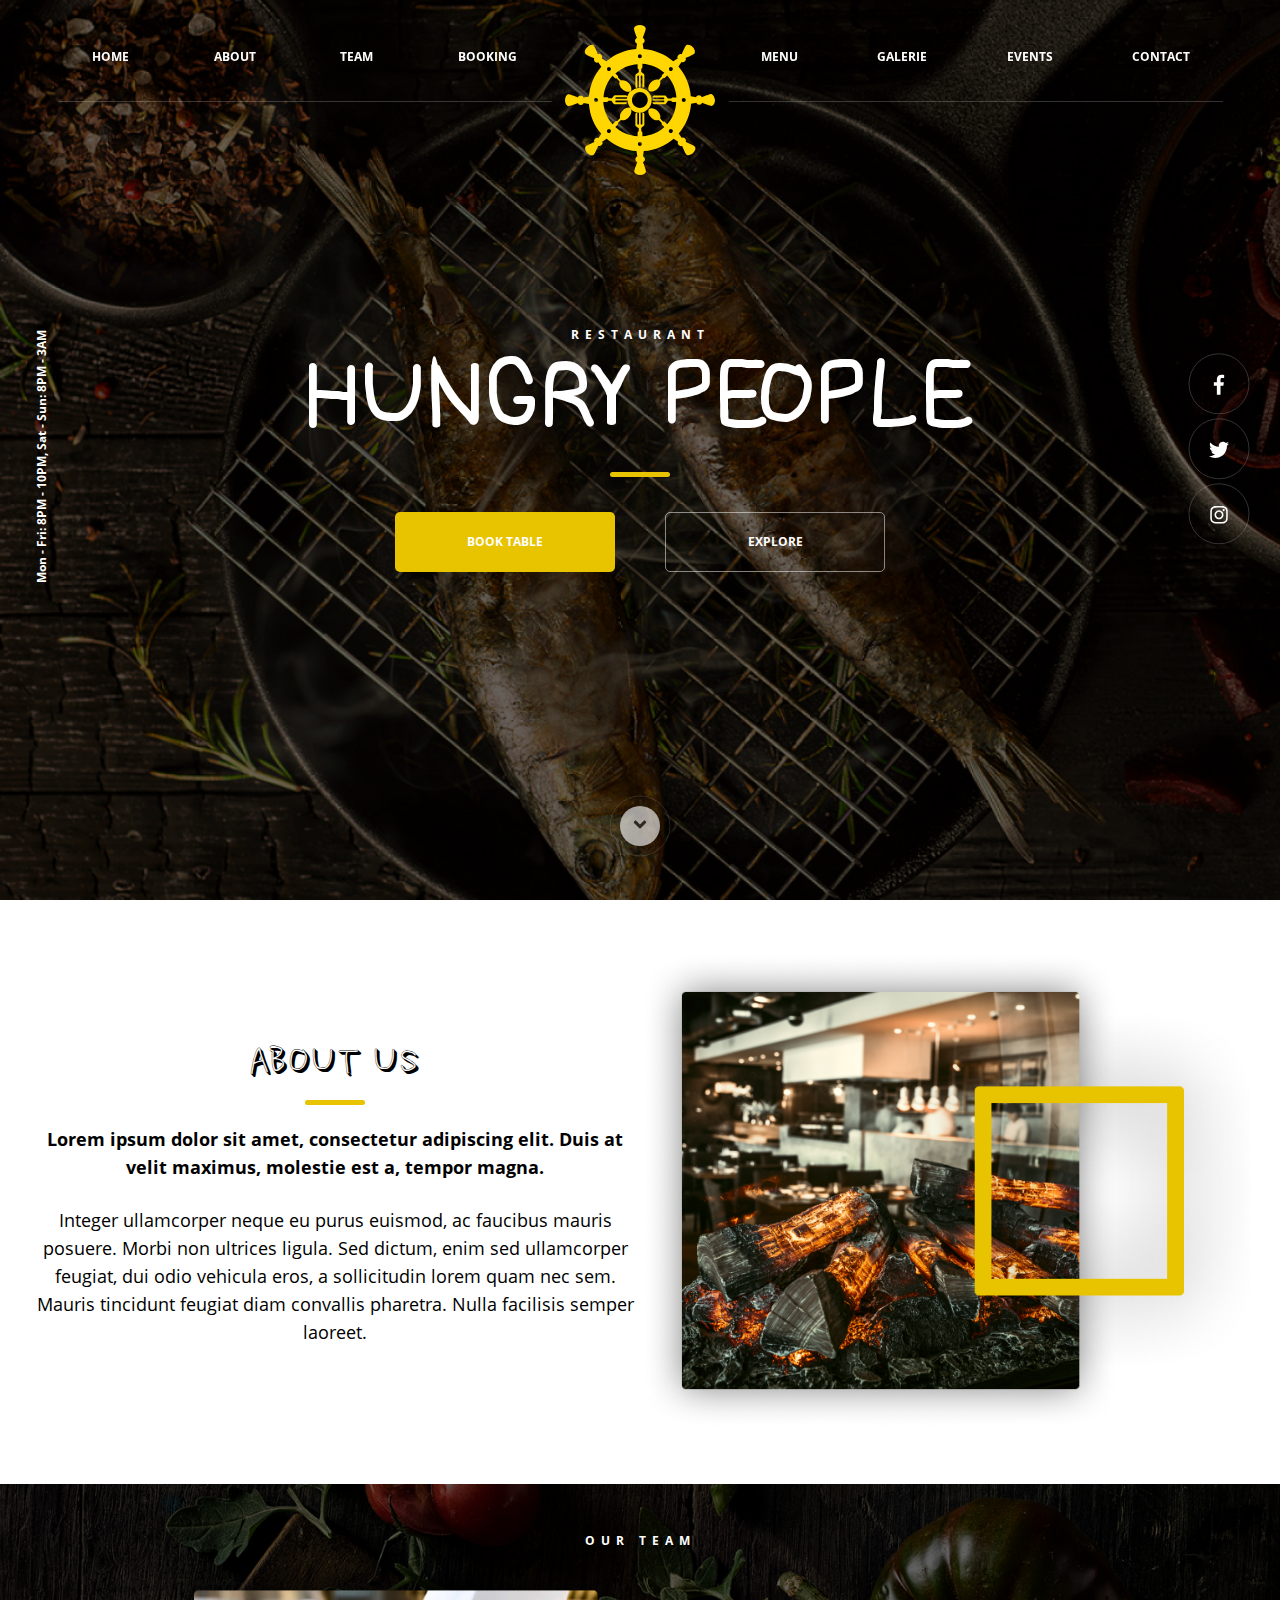
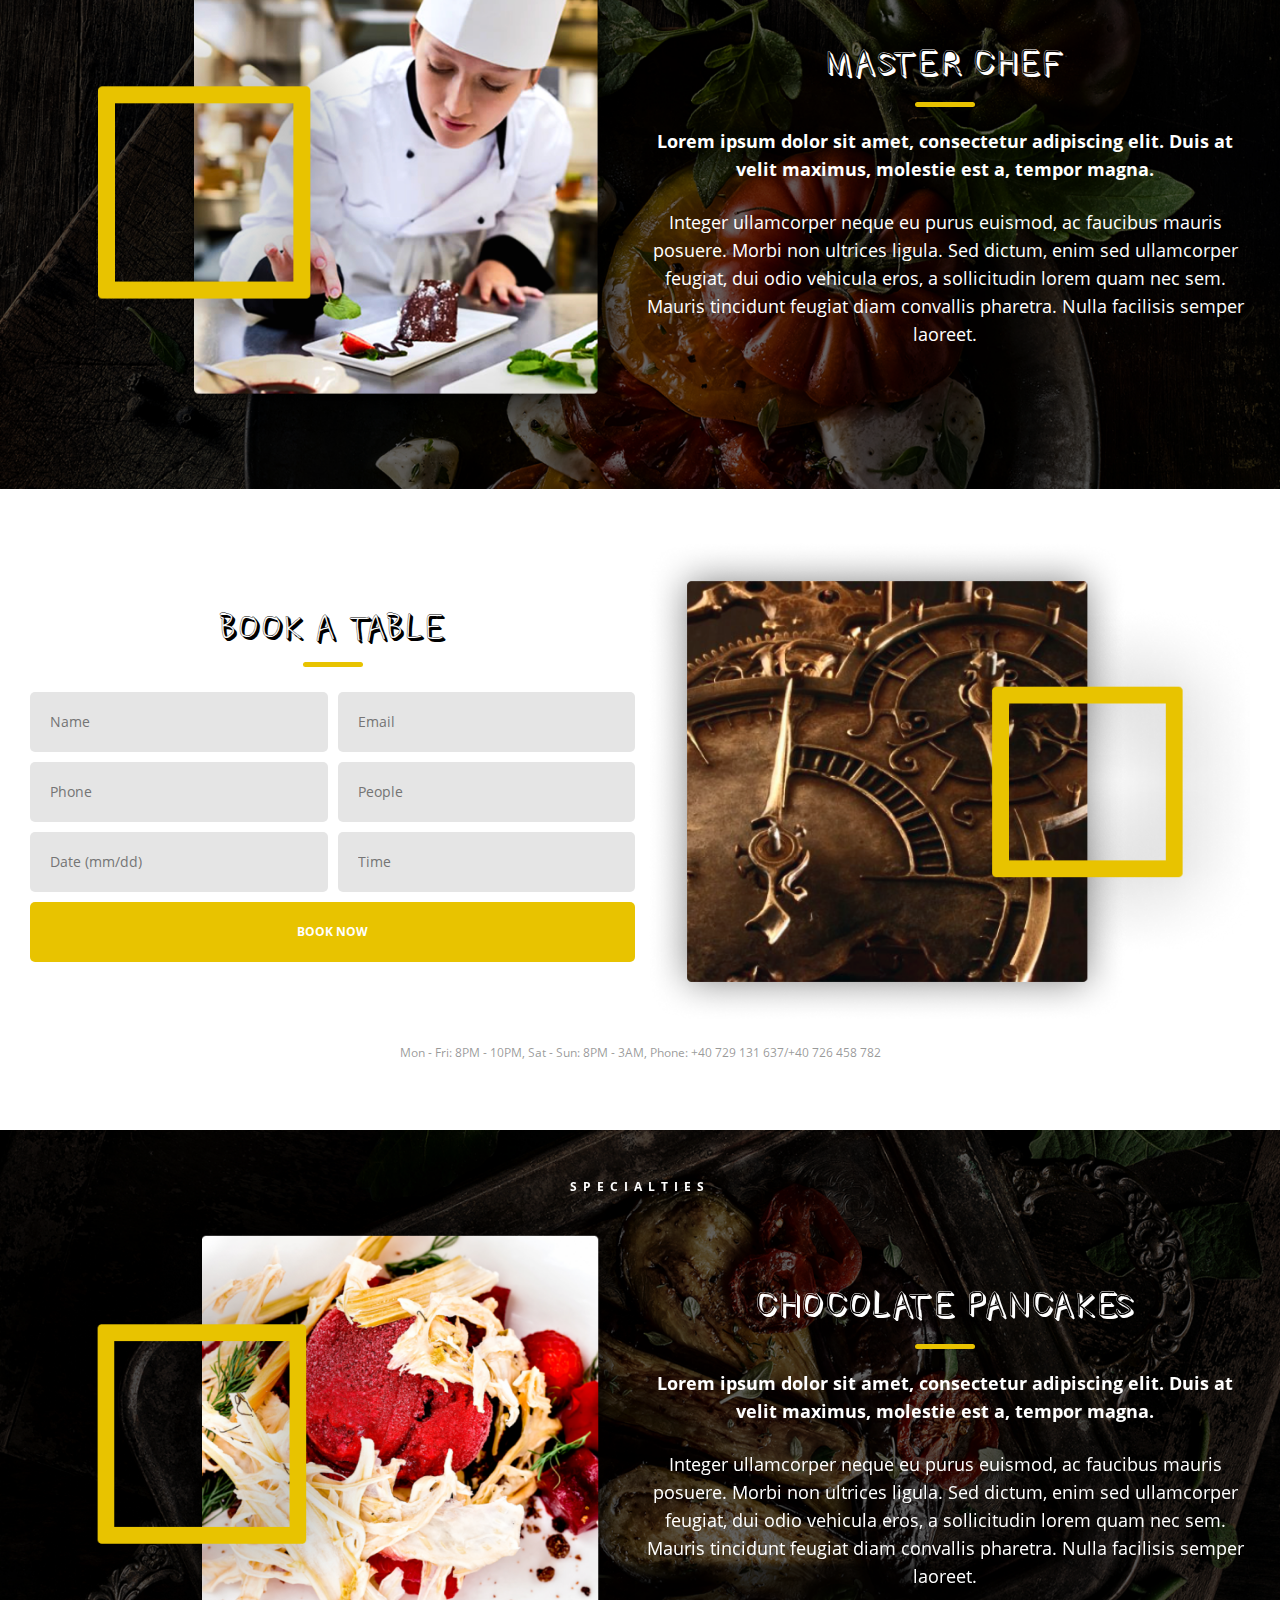
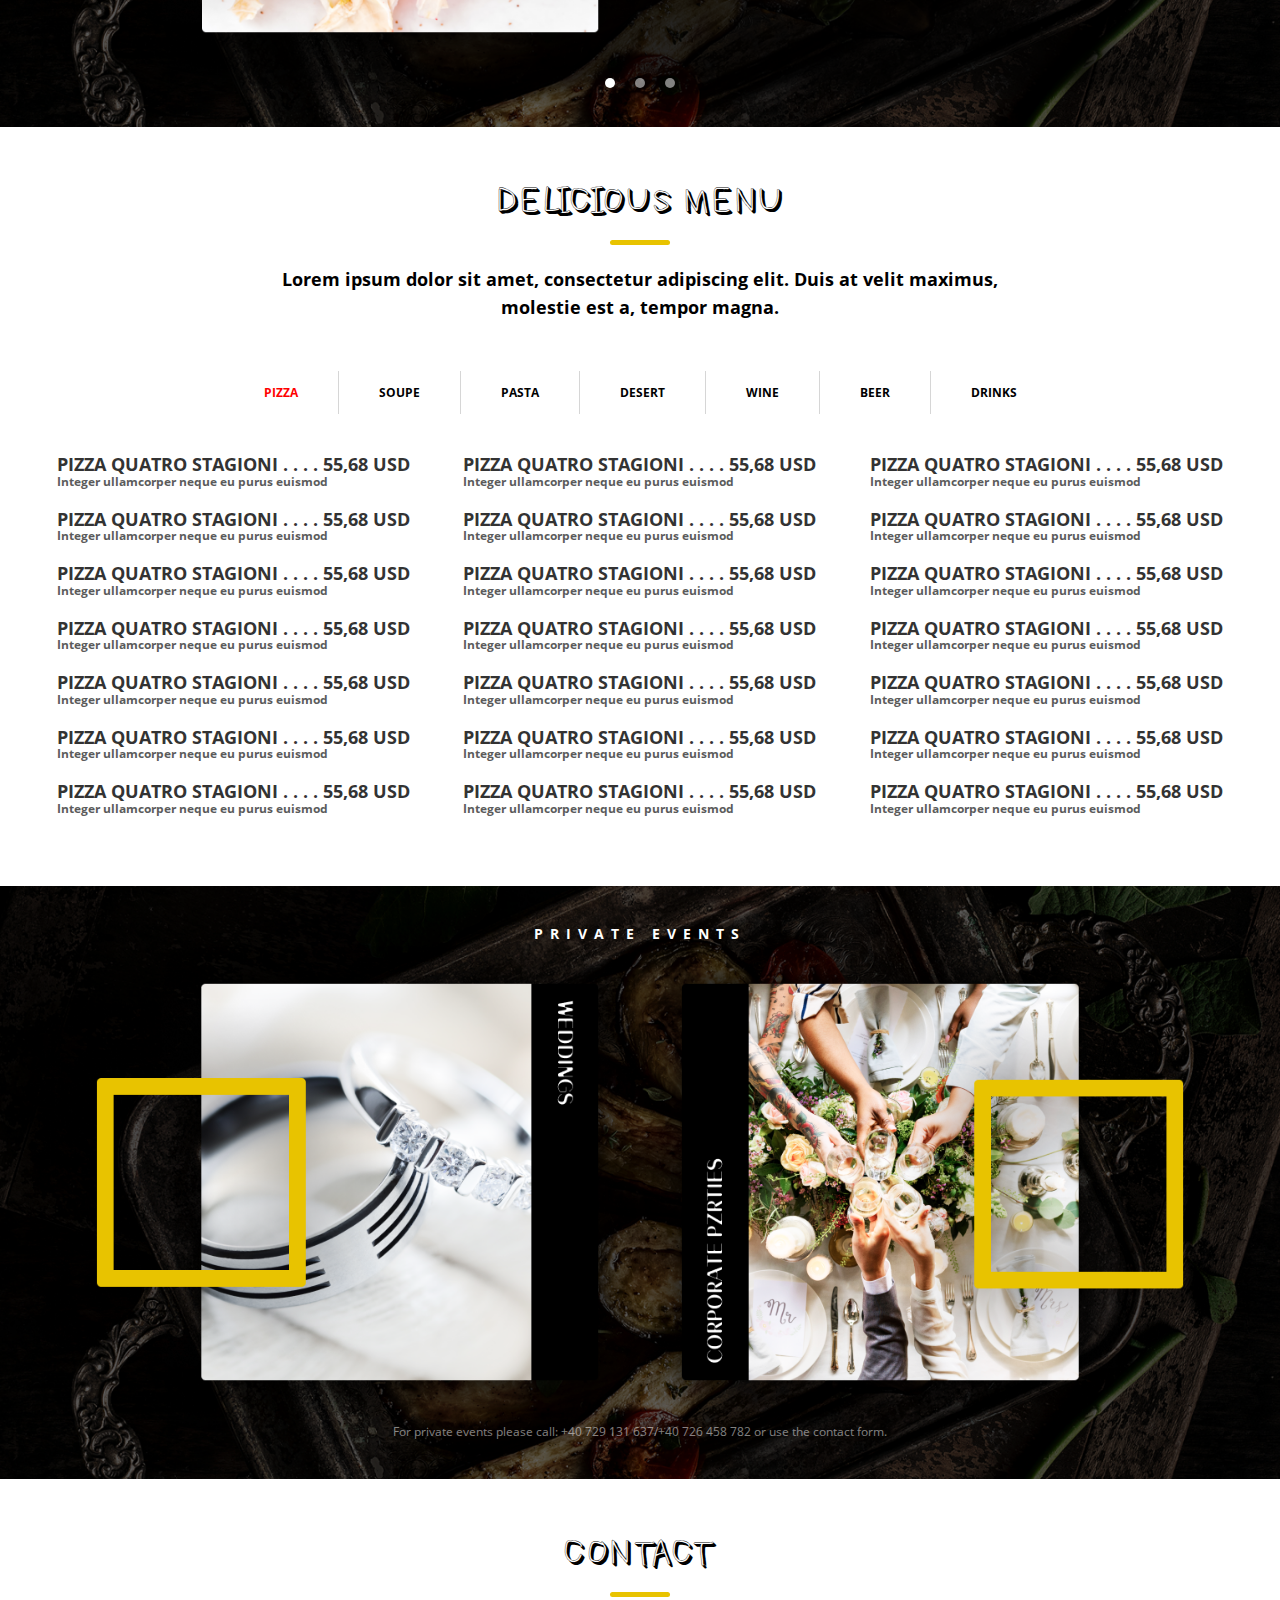
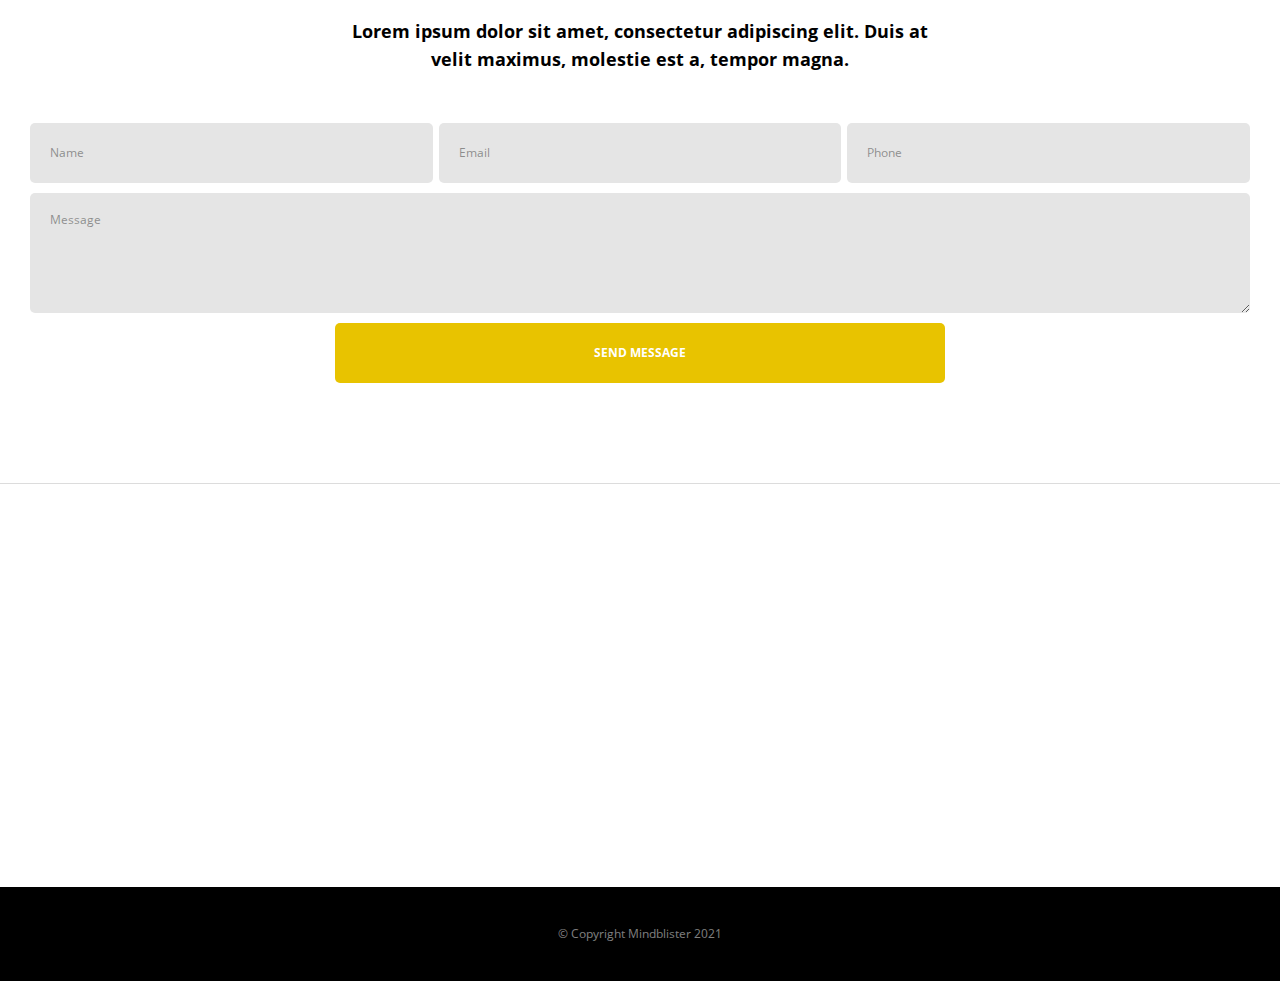
<file: restaurant/index.html>
<!DOCTYPE html><html lang="ru"><head><meta charset="UTF-8"><meta name="viewport" content="width=device-width,initial-scale=1"><link rel="shortcut icon" href="images/logo.svg" type="image/x-icon"><meta http-equiv="X-UA-Compatible" content="ie=edge"><meta name="theme-color" content="#111111"><title>New site</title><link rel="stylesheet" href="css/main.min.css"></head><body><div class="burger"><span></span></div><div class="logo"><a href="#intro"><img src="images/logo.svg" alt=""></a></div><div class="burger__menu"><ul class="burger__list"><li class="burger__item"><a href="#intro" class="burger__link">HOME</a></li><li class="burger__item"><a href="#about" class="burger__link">ABOUT</a></li><li class="burger__item"><a href="#team" class="burger__link">TEAM</a></li><li class="burger__item"><a href="#book" class="burger__link">BOOKING</a></li><li class="burger__item"><a href="#menu" class="burger__link">MENU</a></li><li class="burger__item"><a href="#specialties" class="burger__link">GALERIE</a></li><li class="burger__item"><a href="#events" class="burger__link">EVENTS</a></li><li class="burger__item"><a href="#contact" class="burger__link">CONTACT</a></li></ul></div><div class="site-container"><header class="header"><div class="container header__container"><div class="header__inner"><a class="header__logo" href="#"><img src="images/logo.svg" alt=""></a><nav class="nav"><ul class="nav__list--left"><li class="nav__item"><a class="nav__link" href="#intro">HOME</a></li><li class="nav__item"><a class="nav__link" href="#about">ABOUT</a></li><li class="nav__item"><a class="nav__link" href="#team">TEAM</a></li><li class="nav__item"><a class="nav__link" href="#book">BOOKING</a></li></ul><ul class="nav__list--right"><li class="nav__item"><a class="nav__link" href="#menu">MENU</a></li><li class="nav__item"><a class="nav__link" href="#specialties">GALERIE</a></li><li class="nav__item"><a class="nav__link" href="#events">EVENTS</a></li><li class="nav__item"><a class="nav__link" href="#contact">CONTACT</a></li></ul></nav></div></div></header><div class="main"><section class="intro" id="intro"><div class="container"><div class="intro__inner"><div class="intro__item"><p class="intro__item-work">Mon - Fri: 8PM - 10PM, Sat - Sun: 8PM - 3AM</p></div><div class="intro__item intro__item--content"><h3 class="intro__item-subtitle">RESTAURANT</h3><h1 class="intro__item-title">hungry people</h1><div class="intro__item-links"><a href="#book" class="intro__item-link">BOOK TABLE</a> <a href="#" class="intro__item-link intro__item-link--explore">EXPLORE</a></div></div><div class="intro__item intro__item--social"><div class="socail"><ul class="socail__list"><li class="socail__item"><a href="#" class="socail__link"><svg width="62" height="62" viewBox="0 0 62 62" fill="none" xmlns="http://www.w3.org/2000/svg"><circle cx="31" cy="31" r="30" stroke="white" stroke-opacity="0.2"/><path d="M28.8516 41.9839V33.0386H25.8438V29.4839H28.8516V26.6714C28.8516 25.187 29.2682 24.0412 30.1016 23.2339C30.9349 22.4006 32.0417 21.9839 33.4219 21.9839C34.5417 21.9839 35.4531 22.036 36.1562 22.1401V25.3042H34.2812C33.5781 25.3042 33.0964 25.4604 32.8359 25.7729C32.6276 26.0334 32.5234 26.45 32.5234 27.0229V29.4839H35.8438L35.375 33.0386H32.5234V41.9839H28.8516Z" fill="white"/></svg></a></li><li class="socail__item"><a href="#" class="socail__link"><svg width="62" height="62" viewBox="0 0 62 62" fill="none" xmlns="http://www.w3.org/2000/svg"><circle cx="31" cy="31" r="30" stroke="white" stroke-opacity="0.2"/><path d="M38.9297 27.9214C38.9557 28.0256 38.9688 28.1948 38.9688 28.4292C38.9688 30.3042 38.513 32.1141 37.6016 33.8589C36.6641 35.7078 35.349 37.1792 33.6562 38.2729C31.8073 39.4969 29.6849 40.1089 27.2891 40.1089C24.9974 40.1089 22.901 39.4969 21 38.2729C21.2865 38.299 21.612 38.312 21.9766 38.312C23.8776 38.312 25.5833 37.7261 27.0938 36.5542C26.1823 36.5542 25.375 36.2938 24.6719 35.7729C23.9948 35.2261 23.526 34.549 23.2656 33.7417C23.526 33.7677 23.7734 33.7808 24.0078 33.7808C24.3724 33.7808 24.737 33.7417 25.1016 33.6636C24.1641 33.4552 23.3828 32.9735 22.7578 32.2183C22.1328 31.4631 21.8203 30.6037 21.8203 29.6401V29.562C22.3932 29.9006 23.0052 30.0828 23.6562 30.1089C23.1094 29.7183 22.6667 29.2235 22.3281 28.6245C21.9896 28.0256 21.8203 27.3745 21.8203 26.6714C21.8203 25.9422 22.0156 25.2521 22.4062 24.6011C23.4219 25.8771 24.6589 26.8927 26.1172 27.6479C27.6016 28.4032 29.1771 28.8198 30.8438 28.8979C30.7917 28.5854 30.7656 28.2729 30.7656 27.9604C30.7656 27.2313 30.9479 26.5542 31.3125 25.9292C31.6771 25.2782 32.1719 24.7703 32.7969 24.4058C33.4219 24.0412 34.099 23.8589 34.8281 23.8589C35.4271 23.8589 35.974 23.9761 36.4688 24.2104C36.9896 24.4448 37.4453 24.7573 37.8359 25.1479C38.7734 24.9657 39.6458 24.6401 40.4531 24.1714C40.1406 25.1349 39.5417 25.8901 38.6562 26.437C39.4375 26.3328 40.2188 26.1115 41 25.7729C40.4271 26.6063 39.737 27.3224 38.9297 27.9214Z" fill="white"/></svg></a></li><li class="socail__item"><a href="#" class="socail__link"><svg width="62" height="62" viewBox="0 0 62 62" fill="none" xmlns="http://www.w3.org/2000/svg"><circle cx="31" cy="31" r="30" stroke="white" stroke-opacity="0.2"/><path d="M31 27.4917C30.1927 27.4917 29.4375 27.7 28.7344 28.1167C28.0573 28.5073 27.5104 29.0542 27.0938 29.7573C26.7031 30.4344 26.5078 31.1766 26.5078 31.9839C26.5078 32.7912 26.7031 33.5464 27.0938 34.2495C27.5104 34.9266 28.0573 35.4735 28.7344 35.8901C29.4375 36.2808 30.1927 36.4761 31 36.4761C31.8073 36.4761 32.5495 36.2808 33.2266 35.8901C33.9297 35.4735 34.4766 34.9266 34.8672 34.2495C35.2839 33.5464 35.4922 32.7912 35.4922 31.9839C35.4922 31.1766 35.2839 30.4344 34.8672 29.7573C34.4766 29.0542 33.9297 28.5073 33.2266 28.1167C32.5495 27.7 31.8073 27.4917 31 27.4917ZM31 34.9136C30.1927 34.9136 29.5026 34.6271 28.9297 34.0542C28.3568 33.4813 28.0703 32.7912 28.0703 31.9839C28.0703 31.1766 28.3568 30.4865 28.9297 29.9136C29.5026 29.3407 30.1927 29.0542 31 29.0542C31.8073 29.0542 32.4974 29.3407 33.0703 29.9136C33.6432 30.4865 33.9297 31.1766 33.9297 31.9839C33.9297 32.7912 33.6432 33.4813 33.0703 34.0542C32.4974 34.6271 31.8073 34.9136 31 34.9136ZM36.7422 27.2964C36.7161 27.5828 36.599 27.8302 36.3906 28.0386C36.2083 28.2469 35.974 28.3511 35.6875 28.3511C35.401 28.3511 35.1536 28.2469 34.9453 28.0386C34.737 27.8302 34.6328 27.5828 34.6328 27.2964C34.6328 27.0099 34.737 26.7625 34.9453 26.5542C35.1536 26.3459 35.401 26.2417 35.6875 26.2417C35.974 26.2417 36.2214 26.3459 36.4297 26.5542C36.638 26.7625 36.7422 27.0099 36.7422 27.2964ZM39.7109 28.3511C39.6589 27.5959 39.5417 26.9448 39.3594 26.3979C39.125 25.7469 38.7604 25.187 38.2656 24.7183C37.7969 24.2235 37.237 23.8589 36.5859 23.6245C36.0391 23.4422 35.388 23.3381 34.6328 23.312C33.9036 23.2599 32.6927 23.2339 31 23.2339C29.3073 23.2339 28.0833 23.2599 27.3281 23.312C26.599 23.3381 25.9609 23.4422 25.4141 23.6245C24.763 23.8589 24.1901 24.2235 23.6953 24.7183C23.2266 25.187 22.875 25.7469 22.6406 26.3979C22.4583 26.9448 22.3411 27.5959 22.2891 28.3511C22.263 29.0802 22.25 30.2912 22.25 31.9839C22.25 33.6766 22.263 34.9006 22.2891 35.6558C22.3411 36.3849 22.4583 37.0229 22.6406 37.5698C22.875 38.2209 23.2266 38.7938 23.6953 39.2886C24.1901 39.7573 24.763 40.0959 25.4141 40.3042C25.9609 40.5125 26.599 40.6297 27.3281 40.6558C28.0833 40.7078 29.3073 40.7339 31 40.7339C32.6927 40.7339 33.9036 40.7078 34.6328 40.6558C35.388 40.6297 36.0391 40.5256 36.5859 40.3433C37.237 40.1089 37.7969 39.7573 38.2656 39.2886C38.7604 38.7938 39.125 38.2209 39.3594 37.5698C39.5417 37.0229 39.6458 36.3849 39.6719 35.6558C39.724 34.9006 39.75 33.6766 39.75 31.9839C39.75 30.2912 39.737 29.0802 39.7109 28.3511ZM37.8359 37.1401C37.5234 37.9214 36.9635 38.4813 36.1562 38.8198C35.7396 38.9761 35.0365 39.0802 34.0469 39.1323C33.5 39.1584 32.6927 39.1714 31.625 39.1714H30.375C29.3333 39.1714 28.526 39.1584 27.9531 39.1323C26.9896 39.0802 26.2865 38.9761 25.8438 38.8198C25.0625 38.5073 24.5026 37.9474 24.1641 37.1401C24.0078 36.6974 23.9036 35.9943 23.8516 35.0308C23.8255 34.4578 23.8125 33.6506 23.8125 32.6089V31.3589C23.8125 30.3172 23.8255 29.5099 23.8516 28.937C23.9036 27.9474 24.0078 27.2443 24.1641 26.8276C24.4766 26.0203 25.0365 25.4604 25.8438 25.1479C26.2865 24.9917 26.9896 24.8875 27.9531 24.8354C28.526 24.8094 29.3333 24.7964 30.375 24.7964H31.625C32.6667 24.7964 33.474 24.8094 34.0469 24.8354C35.0365 24.8875 35.7396 24.9917 36.1562 25.1479C36.9635 25.4604 37.5234 26.0203 37.8359 26.8276C37.9922 27.2443 38.0964 27.9474 38.1484 28.937C38.1745 29.4839 38.1875 30.2912 38.1875 31.3589V32.6089C38.1875 33.6506 38.1745 34.4578 38.1484 35.0308C38.0964 35.9943 37.9922 36.6974 37.8359 37.1401Z" fill="white"/></svg></a></li></ul></div></div><div class="intro__inner-down"><a href="#about"><svg width="62" height="62" viewBox="0 0 62 62" fill="none" xmlns="http://www.w3.org/2000/svg"><circle cx="31" cy="31" r="30" stroke="white" stroke-opacity="0.2"/><ellipse cx="31" cy="31" rx="20" ry="20" fill="white"/><path d="M30.3359 33.2891C30.6875 33.6406 31.2734 33.6406 31.625 33.2891L36.9375 27.9766C37.3281 27.5859 37.3281 27 36.9375 26.6484L36.0781 25.75C35.6875 25.3984 35.1016 25.3984 34.75 25.75L30.9609 29.5391L27.2109 25.75C26.8594 25.3984 26.2734 25.3984 25.8828 25.75L25.0234 26.6484C24.6328 27 24.6328 27.5859 25.0234 27.9766L30.3359 33.2891Z" fill="#333333"/><animate attributeName="opacity" dur="1s" values="0.5;1;0.5" repeatCount="indefinite"/></svg></a></div></div></div></section><section class="about" id="about"><div class="container"><div class="about__inner"><div class="about__item-left item-left"><h3 class="item-left__title title">about us</h3><p class="item-left__subtitle">Lorem ipsum dolor sit amet, consectetur adipiscing elit. Duis at velit maximus, molestie est a, tempor magna.</p><p class="item-left__text">Integer ullamcorper neque eu purus euismod, ac faucibus mauris posuere. Morbi non ultrices ligula. Sed dictum, enim sed ullamcorper feugiat, dui odio vehicula eros, a sollicitudin lorem quam nec sem. Mauris tincidunt feugiat diam convallis pharetra. Nulla facilisis semper laoreet.</p></div><div class="about__item-right"><img src="images/about.png" alt=""></div></div></div></section><section class="team" id="team"><div class="container"><div class="team__title">OUR TEAM</div><div class="team__inner"><div class="team__inner-item team-item__img"><img src="images/team-img.png" alt=""></div><div class="team__inner-item team-item"><h3 class="team-item__title title">MASTER CHEF</h3><p class="team-item__subtitle">Lorem ipsum dolor sit amet, consectetur adipiscing elit. Duis at velit maximus, molestie est a, tempor magna.</p><p class="team-item__text">Integer ullamcorper neque eu purus euismod, ac faucibus mauris posuere. Morbi non ultrices ligula. Sed dictum, enim sed ullamcorper feugiat, dui odio vehicula eros, a sollicitudin lorem quam nec sem. Mauris tincidunt feugiat diam convallis pharetra. Nulla facilisis semper laoreet.</p></div></div></div></section><section class="book" id="book"><div class="container"><div class="book__inner"><div class="book__left book-left"><h3 class="book-left__title title">book a table</h3><form action="/" class="book__form"><div class="book__form-left form-left"><input type="text" placeholder="Name"> <input type="tel" placeholder="Phone"> <input type="text" placeholder="Date (mm/dd)"></div><div class="book__form-right form-right"><input type="email" placeholder="Email"> <input type="text" placeholder="People"> <input type="text" placeholder="Time"></div></form><button class="form-left__btn btn-reset">BOOK NOW</button></div><div class="book__img"><img src="images/book.png" alt=""></div></div><p class="book__descr">Mon - Fri: 8PM - 10PM, Sat - Sun: 8PM - 3AM, Phone: +40 729 131 637/+40 726 458 782</p></div></section><section class="specialties" id="specialties"><div class="container"><div class="swiper-container"><div class="swiper-wrapper"><div class="swiper-slide"><div class="specialties__title">specialties</div><div class="specialties__inner"><div class="specialties__inner-item specialties-item__img"><img src="images/specialties-img.png" alt=""></div><div class="specialties__inner-item specialties-item"><h3 class="specialties-item__title title">chocolate pancakes</h3><p class="specialties-item__subtitle">Lorem ipsum dolor sit amet, consectetur adipiscing elit. Duis at velit maximus, molestie est a, tempor magna.</p><p class="specialties-item__text">Integer ullamcorper neque eu purus euismod, ac faucibus mauris posuere. Morbi non ultrices ligula. Sed dictum, enim sed ullamcorper feugiat, dui odio vehicula eros, a sollicitudin lorem quam nec sem. Mauris tincidunt feugiat diam convallis pharetra. Nulla facilisis semper laoreet.</p></div></div></div><div class="swiper-slide"><div class="specialties__title">specialties</div><div class="specialties__inner"><div class="specialties__inner-item specialties-item__img"><img src="images/specialties-img.png" alt=""></div><div class="specialties__inner-item specialties-item"><h3 class="specialties-item__title title">chocolate pancakes</h3><p class="specialties-item__subtitle">Lorem ipsum dolor sit amet, consectetur adipiscing elit. Duis at velit maximus, molestie est a, tempor magna.</p><p class="specialties-item__text">Integer ullamcorper neque eu purus euismod, ac faucibus mauris posuere. Morbi non ultrices ligula. Sed dictum, enim sed ullamcorper feugiat, dui odio vehicula eros, a sollicitudin lorem quam nec sem. Mauris tincidunt feugiat diam convallis pharetra. Nulla facilisis semper laoreet.</p></div></div></div><div class="swiper-slide"><div class="specialties__title">specialties</div><div class="specialties__inner"><div class="specialties__inner-item specialties-item__img"><img src="images/specialties-img.png" alt=""></div><div class="specialties__inner-item specialties-item"><h3 class="specialties-item__title title">chocolate pancakes</h3><p class="specialties-item__subtitle">Lorem ipsum dolor sit amet, consectetur adipiscing elit. Duis at velit maximus, molestie est a, tempor magna.</p><p class="specialties-item__text">Integer ullamcorper neque eu purus euismod, ac faucibus mauris posuere. Morbi non ultrices ligula. Sed dictum, enim sed ullamcorper feugiat, dui odio vehicula eros, a sollicitudin lorem quam nec sem. Mauris tincidunt feugiat diam convallis pharetra. Nulla facilisis semper laoreet.</p></div></div></div></div></div><div class="swiper-pagination"></div></div></section><section class="menu" id="menu"><div class="container"><h3 class="menu__title title">DELICIOUS MENU</h3><p class="menu__text">Lorem ipsum dolor sit amet, consectetur adipiscing elit. Duis at velit maximus, molestie est a, tempor magna.</p><div class="tabs"><ul class="tab-header"><li class="tab-header__item js-tab-trigger active" data-tab="1">PIZZA</li><li class="tab-header__item js-tab-trigger" data-tab="2">SOUPE</li><li class="tab-header__item js-tab-trigger" data-tab="3">PASTA</li><li class="tab-header__item js-tab-trigger" data-tab="4">DESERT</li><li class="tab-header__item js-tab-trigger" data-tab="5">WINE</li><li class="tab-header__item js-tab-trigger" data-tab="6">BEER</li><li class="tab-header__item js-tab-trigger" data-tab="7">DRINKS</li></ul><ul class="tab-content"><li class="tab-content__item js-tab-content active" data-tab="1"><div class="menu__pizza"><div class="menu__pizza-inner"><div class="menu__pizza-item"><p class="menu__pizza-text">PIZZA QUATRO STAGIONI . . . . 55,68 USD <span>Integer ullamcorper neque eu purus euismod</span></p></div><div class="menu__pizza-item"><p class="menu__pizza-text">PIZZA QUATRO STAGIONI . . . . 55,68 USD <span>Integer ullamcorper neque eu purus euismod</span></p></div><div class="menu__pizza-item"><p class="menu__pizza-text">PIZZA QUATRO STAGIONI . . . . 55,68 USD <span>Integer ullamcorper neque eu purus euismod</span></p></div><div class="menu__pizza-item"><p class="menu__pizza-text">PIZZA QUATRO STAGIONI . . . . 55,68 USD <span>Integer ullamcorper neque eu purus euismod</span></p></div><div class="menu__pizza-item"><p class="menu__pizza-text">PIZZA QUATRO STAGIONI . . . . 55,68 USD <span>Integer ullamcorper neque eu purus euismod</span></p></div><div class="menu__pizza-item"><p class="menu__pizza-text">PIZZA QUATRO STAGIONI . . . . 55,68 USD <span>Integer ullamcorper neque eu purus euismod</span></p></div><div class="menu__pizza-item"><p class="menu__pizza-text">PIZZA QUATRO STAGIONI . . . . 55,68 USD <span>Integer ullamcorper neque eu purus euismod</span></p></div></div><div class="menu__pizza-inner"><div class="menu__pizza-item"><p class="menu__pizza-text">PIZZA QUATRO STAGIONI . . . . 55,68 USD <span>Integer ullamcorper neque eu purus euismod</span></p></div><div class="menu__pizza-item"><p class="menu__pizza-text">PIZZA QUATRO STAGIONI . . . . 55,68 USD <span>Integer ullamcorper neque eu purus euismod</span></p></div><div class="menu__pizza-item"><p class="menu__pizza-text">PIZZA QUATRO STAGIONI . . . . 55,68 USD <span>Integer ullamcorper neque eu purus euismod</span></p></div><div class="menu__pizza-item"><p class="menu__pizza-text">PIZZA QUATRO STAGIONI . . . . 55,68 USD <span>Integer ullamcorper neque eu purus euismod</span></p></div><div class="menu__pizza-item"><p class="menu__pizza-text">PIZZA QUATRO STAGIONI . . . . 55,68 USD <span>Integer ullamcorper neque eu purus euismod</span></p></div><div class="menu__pizza-item"><p class="menu__pizza-text">PIZZA QUATRO STAGIONI . . . . 55,68 USD <span>Integer ullamcorper neque eu purus euismod</span></p></div><div class="menu__pizza-item"><p class="menu__pizza-text">PIZZA QUATRO STAGIONI . . . . 55,68 USD <span>Integer ullamcorper neque eu purus euismod</span></p></div></div><div class="menu__pizza-inner"><div class="menu__pizza-item"><p class="menu__pizza-text">PIZZA QUATRO STAGIONI . . . . 55,68 USD <span>Integer ullamcorper neque eu purus euismod</span></p></div><div class="menu__pizza-item"><p class="menu__pizza-text">PIZZA QUATRO STAGIONI . . . . 55,68 USD <span>Integer ullamcorper neque eu purus euismod</span></p></div><div class="menu__pizza-item"><p class="menu__pizza-text">PIZZA QUATRO STAGIONI . . . . 55,68 USD <span>Integer ullamcorper neque eu purus euismod</span></p></div><div class="menu__pizza-item"><p class="menu__pizza-text">PIZZA QUATRO STAGIONI . . . . 55,68 USD <span>Integer ullamcorper neque eu purus euismod</span></p></div><div class="menu__pizza-item"><p class="menu__pizza-text">PIZZA QUATRO STAGIONI . . . . 55,68 USD <span>Integer ullamcorper neque eu purus euismod</span></p></div><div class="menu__pizza-item"><p class="menu__pizza-text">PIZZA QUATRO STAGIONI . . . . 55,68 USD <span>Integer ullamcorper neque eu purus euismod</span></p></div><div class="menu__pizza-item"><p class="menu__pizza-text">PIZZA QUATRO STAGIONI . . . . 55,68 USD <span>Integer ullamcorper neque eu purus euismod</span></p></div></div></div></li><li class="tab-content__item js-tab-content" data-tab="2"><div class="menu__pizza"><div class="menu__pizza-inner"><div class="menu__pizza-item"><p class="menu__pizza-text">SOUPE QUATRO STAGIONI . . . . 55,68 USD <span>Integer ullamcorper neque eu purus euismod</span></p></div><div class="menu__pizza-item"><p class="menu__pizza-text">SOUPE QUATRO STAGIONI . . . . 55,68 USD <span>Integer ullamcorper neque eu purus euismod</span></p></div><div class="menu__pizza-item"><p class="menu__pizza-text">SOUPE QUATRO STAGIONI . . . . 55,68 USD <span>Integer ullamcorper neque eu purus euismod</span></p></div><div class="menu__pizza-item"><p class="menu__pizza-text">SOUPE QUATRO STAGIONI . . . . 55,68 USD <span>Integer ullamcorper neque eu purus euismod</span></p></div><div class="menu__pizza-item"><p class="menu__pizza-text">SOUPE QUATRO STAGIONI . . . . 55,68 USD <span>Integer ullamcorper neque eu purus euismod</span></p></div><div class="menu__pizza-item"><p class="menu__pizza-text">SOUPE QUATRO STAGIONI . . . . 55,68 USD <span>Integer ullamcorper neque eu purus euismod</span></p></div><div class="menu__pizza-item"><p class="menu__pizza-text">SOUPE QUATRO STAGIONI . . . . 55,68 USD <span>Integer ullamcorper neque eu purus euismod</span></p></div></div><div class="menu__pizza-inner"><div class="menu__pizza-item"><p class="menu__pizza-text">SOUPE QUATRO STAGIONI . . . . 55,68 USD <span>Integer ullamcorper neque eu purus euismod</span></p></div><div class="menu__pizza-item"><p class="menu__pizza-text">SOUPE QUATRO STAGIONI . . . . 55,68 USD <span>Integer ullamcorper neque eu purus euismod</span></p></div><div class="menu__pizza-item"><p class="menu__pizza-text">SOUPE QUATRO STAGIONI . . . . 55,68 USD <span>Integer ullamcorper neque eu purus euismod</span></p></div><div class="menu__pizza-item"><p class="menu__pizza-text">SOUPE QUATRO STAGIONI . . . . 55,68 USD <span>Integer ullamcorper neque eu purus euismod</span></p></div><div class="menu__pizza-item"><p class="menu__pizza-text">SOUPE QUATRO STAGIONI . . . . 55,68 USD <span>Integer ullamcorper neque eu purus euismod</span></p></div><div class="menu__pizza-item"><p class="menu__pizza-text">SOUPE QUATRO STAGIONI . . . . 55,68 USD <span>Integer ullamcorper neque eu purus euismod</span></p></div><div class="menu__pizza-item"><p class="menu__pizza-text">SOUPE QUATRO STAGIONI . . . . 55,68 USD <span>Integer ullamcorper neque eu purus euismod</span></p></div></div><div class="menu__pizza-inner"><div class="menu__pizza-item"><p class="menu__pizza-text">SOUPE QUATRO STAGIONI . . . . 55,68 USD <span>Integer ullamcorper neque eu purus euismod</span></p></div><div class="menu__pizza-item"><p class="menu__pizza-text">SOUPE QUATRO STAGIONI . . . . 55,68 USD <span>Integer ullamcorper neque eu purus euismod</span></p></div><div class="menu__pizza-item"><p class="menu__pizza-text">SOUPE QUATRO STAGIONI . . . . 55,68 USD <span>Integer ullamcorper neque eu purus euismod</span></p></div><div class="menu__pizza-item"><p class="menu__pizza-text">SOUPE QUATRO STAGIONI . . . . 55,68 USD <span>Integer ullamcorper neque eu purus euismod</span></p></div><div class="menu__pizza-item"><p class="menu__pizza-text">SOUPE QUATRO STAGIONI . . . . 55,68 USD <span>Integer ullamcorper neque eu purus euismod</span></p></div><div class="menu__pizza-item"><p class="menu__pizza-text">SOUPE QUATRO STAGIONI . . . . 55,68 USD <span>Integer ullamcorper neque eu purus euismod</span></p></div><div class="menu__pizza-item"><p class="menu__pizza-text">SOUPE QUATRO STAGIONI . . . . 55,68 USD <span>Integer ullamcorper neque eu purus euismod</span></p></div></div></div></li><li class="tab-content__item js-tab-content" data-tab="3"><div class="menu__pizza"><div class="menu__pizza-inner"><div class="menu__pizza-item"><p class="menu__pizza-text">PASTA QUATRO STAGIONI . . . . 55,68 USD <span>Integer ullamcorper neque eu purus euismod</span></p></div><div class="menu__pizza-item"><p class="menu__pizza-text">PASTA QUATRO STAGIONI . . . . 55,68 USD <span>Integer ullamcorper neque eu purus euismod</span></p></div><div class="menu__pizza-item"><p class="menu__pizza-text">PASTA QUATRO STAGIONI . . . . 55,68 USD <span>Integer ullamcorper neque eu purus euismod</span></p></div><div class="menu__pizza-item"><p class="menu__pizza-text">PASTA QUATRO STAGIONI . . . . 55,68 USD <span>Integer ullamcorper neque eu purus euismod</span></p></div><div class="menu__pizza-item"><p class="menu__pizza-text">PASTA QUATRO STAGIONI . . . . 55,68 USD <span>Integer ullamcorper neque eu purus euismod</span></p></div><div class="menu__pizza-item"><p class="menu__pizza-text">PASTA QUATRO STAGIONI . . . . 55,68 USD <span>Integer ullamcorper neque eu purus euismod</span></p></div><div class="menu__pizza-item"><p class="menu__pizza-text">PASTA QUATRO STAGIONI . . . . 55,68 USD <span>Integer ullamcorper neque eu purus euismod</span></p></div></div><div class="menu__pizza-inner"><div class="menu__pizza-item"><p class="menu__pizza-text">PASTA QUATRO STAGIONI . . . . 55,68 USD <span>Integer ullamcorper neque eu purus euismod</span></p></div><div class="menu__pizza-item"><p class="menu__pizza-text">PASTA QUATRO STAGIONI . . . . 55,68 USD <span>Integer ullamcorper neque eu purus euismod</span></p></div><div class="menu__pizza-item"><p class="menu__pizza-text">PASTA QUATRO STAGIONI . . . . 55,68 USD <span>Integer ullamcorper neque eu purus euismod</span></p></div><div class="menu__pizza-item"><p class="menu__pizza-text">PASTA QUATRO STAGIONI . . . . 55,68 USD <span>Integer ullamcorper neque eu purus euismod</span></p></div><div class="menu__pizza-item"><p class="menu__pizza-text">PASTA QUATRO STAGIONI . . . . 55,68 USD <span>Integer ullamcorper neque eu purus euismod</span></p></div><div class="menu__pizza-item"><p class="menu__pizza-text">PASTA QUATRO STAGIONI . . . . 55,68 USD <span>Integer ullamcorper neque eu purus euismod</span></p></div><div class="menu__pizza-item"><p class="menu__pizza-text">PASTA QUATRO STAGIONI . . . . 55,68 USD <span>Integer ullamcorper neque eu purus euismod</span></p></div></div><div class="menu__pizza-inner"><div class="menu__pizza-item"><p class="menu__pizza-text">PASTA QUATRO STAGIONI . . . . 55,68 USD <span>Integer ullamcorper neque eu purus euismod</span></p></div><div class="menu__pizza-item"><p class="menu__pizza-text">PASTA QUATRO STAGIONI . . . . 55,68 USD <span>Integer ullamcorper neque eu purus euismod</span></p></div><div class="menu__pizza-item"><p class="menu__pizza-text">PASTA QUATRO STAGIONI . . . . 55,68 USD <span>Integer ullamcorper neque eu purus euismod</span></p></div><div class="menu__pizza-item"><p class="menu__pizza-text">PASTA QUATRO STAGIONI . . . . 55,68 USD <span>Integer ullamcorper neque eu purus euismod</span></p></div><div class="menu__pizza-item"><p class="menu__pizza-text">PASTA QUATRO STAGIONI . . . . 55,68 USD <span>Integer ullamcorper neque eu purus euismod</span></p></div><div class="menu__pizza-item"><p class="menu__pizza-text">PASTA QUATRO STAGIONI . . . . 55,68 USD <span>Integer ullamcorper neque eu purus euismod</span></p></div><div class="menu__pizza-item"><p class="menu__pizza-text">PASTA QUATRO STAGIONI . . . . 55,68 USD <span>Integer ullamcorper neque eu purus euismod</span></p></div></div></div></li><li class="tab-content__item js-tab-content" data-tab="4"><div class="menu__pizza"><div class="menu__pizza-inner"><div class="menu__pizza-item"><p class="menu__pizza-text">DESERT QUATRO STAGIONI . . . . 55,68 USD <span>Integer ullamcorper neque eu purus euismod</span></p></div><div class="menu__pizza-item"><p class="menu__pizza-text">DESERT QUATRO STAGIONI . . . . 55,68 USD <span>Integer ullamcorper neque eu purus euismod</span></p></div><div class="menu__pizza-item"><p class="menu__pizza-text">DESERT QUATRO STAGIONI . . . . 55,68 USD <span>Integer ullamcorper neque eu purus euismod</span></p></div><div class="menu__pizza-item"><p class="menu__pizza-text">DESERT QUATRO STAGIONI . . . . 55,68 USD <span>Integer ullamcorper neque eu purus euismod</span></p></div><div class="menu__pizza-item"><p class="menu__pizza-text">PASTA QUATRO STAGIONI . . . . 55,68 USD <span>Integer ullamcorper neque eu purus euismod</span></p></div><div class="menu__pizza-item"><p class="menu__pizza-text">PASTA QUATRO STAGIONI . . . . 55,68 USD <span>Integer ullamcorper neque eu purus euismod</span></p></div><div class="menu__pizza-item"><p class="menu__pizza-text">PASTA QUATRO STAGIONI . . . . 55,68 USD <span>Integer ullamcorper neque eu purus euismod</span></p></div></div><div class="menu__pizza-inner"><div class="menu__pizza-item"><p class="menu__pizza-text">PASTA QUATRO STAGIONI . . . . 55,68 USD <span>Integer ullamcorper neque eu purus euismod</span></p></div><div class="menu__pizza-item"><p class="menu__pizza-text">PASTA QUATRO STAGIONI . . . . 55,68 USD <span>Integer ullamcorper neque eu purus euismod</span></p></div><div class="menu__pizza-item"><p class="menu__pizza-text">PASTA QUATRO STAGIONI . . . . 55,68 USD <span>Integer ullamcorper neque eu purus euismod</span></p></div><div class="menu__pizza-item"><p class="menu__pizza-text">PASTA QUATRO STAGIONI . . . . 55,68 USD <span>Integer ullamcorper neque eu purus euismod</span></p></div><div class="menu__pizza-item"><p class="menu__pizza-text">PASTA QUATRO STAGIONI . . . . 55,68 USD <span>Integer ullamcorper neque eu purus euismod</span></p></div><div class="menu__pizza-item"><p class="menu__pizza-text">PASTA QUATRO STAGIONI . . . . 55,68 USD <span>Integer ullamcorper neque eu purus euismod</span></p></div><div class="menu__pizza-item"><p class="menu__pizza-text">PASTA QUATRO STAGIONI . . . . 55,68 USD <span>Integer ullamcorper neque eu purus euismod</span></p></div></div><div class="menu__pizza-inner"><div class="menu__pizza-item"><p class="menu__pizza-text">PASTA QUATRO STAGIONI . . . . 55,68 USD <span>Integer ullamcorper neque eu purus euismod</span></p></div><div class="menu__pizza-item"><p class="menu__pizza-text">PASTA QUATRO STAGIONI . . . . 55,68 USD <span>Integer ullamcorper neque eu purus euismod</span></p></div><div class="menu__pizza-item"><p class="menu__pizza-text">PASTA QUATRO STAGIONI . . . . 55,68 USD <span>Integer ullamcorper neque eu purus euismod</span></p></div><div class="menu__pizza-item"><p class="menu__pizza-text">PASTA QUATRO STAGIONI . . . . 55,68 USD <span>Integer ullamcorper neque eu purus euismod</span></p></div><div class="menu__pizza-item"><p class="menu__pizza-text">PASTA QUATRO STAGIONI . . . . 55,68 USD <span>Integer ullamcorper neque eu purus euismod</span></p></div><div class="menu__pizza-item"><p class="menu__pizza-text">PASTA QUATRO STAGIONI . . . . 55,68 USD <span>Integer ullamcorper neque eu purus euismod</span></p></div><div class="menu__pizza-item"><p class="menu__pizza-text">PASTA QUATRO STAGIONI . . . . 55,68 USD <span>Integer ullamcorper neque eu purus euismod</span></p></div></div></div></li><li class="tab-content__item js-tab-content" data-tab="5"><div class="menu__pizza"><div class="menu__pizza-inner"><div class="menu__pizza-item"><p class="menu__pizza-text">WINE QUATRO STAGIONI . . . . 55,68 USD <span>Integer ullamcorper neque eu purus euismod</span></p></div><div class="menu__pizza-item"><p class="menu__pizza-text">WINE QUATRO STAGIONI . . . . 55,68 USD <span>Integer ullamcorper neque eu purus euismod</span></p></div><div class="menu__pizza-item"><p class="menu__pizza-text">WINE QUATRO STAGIONI . . . . 55,68 USD <span>Integer ullamcorper neque eu purus euismod</span></p></div><div class="menu__pizza-item"><p class="menu__pizza-text">WINE QUATRO STAGIONI . . . . 55,68 USD <span>Integer ullamcorper neque eu purus euismod</span></p></div><div class="menu__pizza-item"><p class="menu__pizza-text">WINE QUATRO STAGIONI . . . . 55,68 USD <span>Integer ullamcorper neque eu purus euismod</span></p></div><div class="menu__pizza-item"><p class="menu__pizza-text">PASTA QUATRO STAGIONI . . . . 55,68 USD <span>Integer ullamcorper neque eu purus euismod</span></p></div><div class="menu__pizza-item"><p class="menu__pizza-text">PASTA QUATRO STAGIONI . . . . 55,68 USD <span>Integer ullamcorper neque eu purus euismod</span></p></div></div><div class="menu__pizza-inner"><div class="menu__pizza-item"><p class="menu__pizza-text">PASTA QUATRO STAGIONI . . . . 55,68 USD <span>Integer ullamcorper neque eu purus euismod</span></p></div><div class="menu__pizza-item"><p class="menu__pizza-text">PASTA QUATRO STAGIONI . . . . 55,68 USD <span>Integer ullamcorper neque eu purus euismod</span></p></div><div class="menu__pizza-item"><p class="menu__pizza-text">PASTA QUATRO STAGIONI . . . . 55,68 USD <span>Integer ullamcorper neque eu purus euismod</span></p></div><div class="menu__pizza-item"><p class="menu__pizza-text">PASTA QUATRO STAGIONI . . . . 55,68 USD <span>Integer ullamcorper neque eu purus euismod</span></p></div><div class="menu__pizza-item"><p class="menu__pizza-text">PASTA QUATRO STAGIONI . . . . 55,68 USD <span>Integer ullamcorper neque eu purus euismod</span></p></div><div class="menu__pizza-item"><p class="menu__pizza-text">PASTA QUATRO STAGIONI . . . . 55,68 USD <span>Integer ullamcorper neque eu purus euismod</span></p></div><div class="menu__pizza-item"><p class="menu__pizza-text">PASTA QUATRO STAGIONI . . . . 55,68 USD <span>Integer ullamcorper neque eu purus euismod</span></p></div></div><div class="menu__pizza-inner"><div class="menu__pizza-item"><p class="menu__pizza-text">PASTA QUATRO STAGIONI . . . . 55,68 USD <span>Integer ullamcorper neque eu purus euismod</span></p></div><div class="menu__pizza-item"><p class="menu__pizza-text">PASTA QUATRO STAGIONI . . . . 55,68 USD <span>Integer ullamcorper neque eu purus euismod</span></p></div><div class="menu__pizza-item"><p class="menu__pizza-text">PASTA QUATRO STAGIONI . . . . 55,68 USD <span>Integer ullamcorper neque eu purus euismod</span></p></div><div class="menu__pizza-item"><p class="menu__pizza-text">PASTA QUATRO STAGIONI . . . . 55,68 USD <span>Integer ullamcorper neque eu purus euismod</span></p></div><div class="menu__pizza-item"><p class="menu__pizza-text">PASTA QUATRO STAGIONI . . . . 55,68 USD <span>Integer ullamcorper neque eu purus euismod</span></p></div><div class="menu__pizza-item"><p class="menu__pizza-text">PASTA QUATRO STAGIONI . . . . 55,68 USD <span>Integer ullamcorper neque eu purus euismod</span></p></div><div class="menu__pizza-item"><p class="menu__pizza-text">PASTA QUATRO STAGIONI . . . . 55,68 USD <span>Integer ullamcorper neque eu purus euismod</span></p></div></div></div></li><li class="tab-content__item js-tab-content" data-tab="6"><div class="menu__pizza"><div class="menu__pizza-inner"><div class="menu__pizza-item"><p class="menu__pizza-text">BEER QUATRO STAGIONI . . . . 55,68 USD <span>Integer ullamcorper neque eu purus euismod</span></p></div><div class="menu__pizza-item"><p class="menu__pizza-text">BEER QUATRO STAGIONI . . . . 55,68 USD <span>Integer ullamcorper neque eu purus euismod</span></p></div><div class="menu__pizza-item"><p class="menu__pizza-text">BEER QUATRO STAGIONI . . . . 55,68 USD <span>Integer ullamcorper neque eu purus euismod</span></p></div><div class="menu__pizza-item"><p class="menu__pizza-text">BEER QUATRO STAGIONI . . . . 55,68 USD <span>Integer ullamcorper neque eu purus euismod</span></p></div><div class="menu__pizza-item"><p class="menu__pizza-text">PASTA QUATRO STAGIONI . . . . 55,68 USD <span>Integer ullamcorper neque eu purus euismod</span></p></div><div class="menu__pizza-item"><p class="menu__pizza-text">PASTA QUATRO STAGIONI . . . . 55,68 USD <span>Integer ullamcorper neque eu purus euismod</span></p></div><div class="menu__pizza-item"><p class="menu__pizza-text">PASTA QUATRO STAGIONI . . . . 55,68 USD <span>Integer ullamcorper neque eu purus euismod</span></p></div></div><div class="menu__pizza-inner"><div class="menu__pizza-item"><p class="menu__pizza-text">PASTA QUATRO STAGIONI . . . . 55,68 USD <span>Integer ullamcorper neque eu purus euismod</span></p></div><div class="menu__pizza-item"><p class="menu__pizza-text">PASTA QUATRO STAGIONI . . . . 55,68 USD <span>Integer ullamcorper neque eu purus euismod</span></p></div><div class="menu__pizza-item"><p class="menu__pizza-text">PASTA QUATRO STAGIONI . . . . 55,68 USD <span>Integer ullamcorper neque eu purus euismod</span></p></div><div class="menu__pizza-item"><p class="menu__pizza-text">PASTA QUATRO STAGIONI . . . . 55,68 USD <span>Integer ullamcorper neque eu purus euismod</span></p></div><div class="menu__pizza-item"><p class="menu__pizza-text">PASTA QUATRO STAGIONI . . . . 55,68 USD <span>Integer ullamcorper neque eu purus euismod</span></p></div><div class="menu__pizza-item"><p class="menu__pizza-text">PASTA QUATRO STAGIONI . . . . 55,68 USD <span>Integer ullamcorper neque eu purus euismod</span></p></div><div class="menu__pizza-item"><p class="menu__pizza-text">PASTA QUATRO STAGIONI . . . . 55,68 USD <span>Integer ullamcorper neque eu purus euismod</span></p></div></div><div class="menu__pizza-inner"><div class="menu__pizza-item"><p class="menu__pizza-text">PASTA QUATRO STAGIONI . . . . 55,68 USD <span>Integer ullamcorper neque eu purus euismod</span></p></div><div class="menu__pizza-item"><p class="menu__pizza-text">PASTA QUATRO STAGIONI . . . . 55,68 USD <span>Integer ullamcorper neque eu purus euismod</span></p></div><div class="menu__pizza-item"><p class="menu__pizza-text">PASTA QUATRO STAGIONI . . . . 55,68 USD <span>Integer ullamcorper neque eu purus euismod</span></p></div><div class="menu__pizza-item"><p class="menu__pizza-text">PASTA QUATRO STAGIONI . . . . 55,68 USD <span>Integer ullamcorper neque eu purus euismod</span></p></div><div class="menu__pizza-item"><p class="menu__pizza-text">PASTA QUATRO STAGIONI . . . . 55,68 USD <span>Integer ullamcorper neque eu purus euismod</span></p></div><div class="menu__pizza-item"><p class="menu__pizza-text">PASTA QUATRO STAGIONI . . . . 55,68 USD <span>Integer ullamcorper neque eu purus euismod</span></p></div><div class="menu__pizza-item"><p class="menu__pizza-text">PASTA QUATRO STAGIONI . . . . 55,68 USD <span>Integer ullamcorper neque eu purus euismod</span></p></div></div></div></li><li class="tab-content__item js-tab-content" data-tab="7"><div class="menu__pizza"><div class="menu__pizza-inner"><div class="menu__pizza-item"><p class="menu__pizza-text">DRINKS QUATRO STAGIONI . . . . 55,68 USD <span>Integer ullamcorper neque eu purus euismod</span></p></div><div class="menu__pizza-item"><p class="menu__pizza-text">DRINKS QUATRO STAGIONI . . . . 55,68 USD <span>Integer ullamcorper neque eu purus euismod</span></p></div><div class="menu__pizza-item"><p class="menu__pizza-text">DRINKS QUATRO STAGIONI . . . . 55,68 USD <span>Integer ullamcorper neque eu purus euismod</span></p></div><div class="menu__pizza-item"><p class="menu__pizza-text">DRINKS QUATRO STAGIONI . . . . 55,68 USD <span>Integer ullamcorper neque eu purus euismod</span></p></div><div class="menu__pizza-item"><p class="menu__pizza-text">DRINKS QUATRO STAGIONI . . . . 55,68 USD <span>Integer ullamcorper neque eu purus euismod</span></p></div><div class="menu__pizza-item"><p class="menu__pizza-text">PASTA QUATRO STAGIONI . . . . 55,68 USD <span>Integer ullamcorper neque eu purus euismod</span></p></div><div class="menu__pizza-item"><p class="menu__pizza-text">PASTA QUATRO STAGIONI . . . . 55,68 USD <span>Integer ullamcorper neque eu purus euismod</span></p></div></div><div class="menu__pizza-inner"><div class="menu__pizza-item"><p class="menu__pizza-text">PASTA QUATRO STAGIONI . . . . 55,68 USD <span>Integer ullamcorper neque eu purus euismod</span></p></div><div class="menu__pizza-item"><p class="menu__pizza-text">PASTA QUATRO STAGIONI . . . . 55,68 USD <span>Integer ullamcorper neque eu purus euismod</span></p></div><div class="menu__pizza-item"><p class="menu__pizza-text">PASTA QUATRO STAGIONI . . . . 55,68 USD <span>Integer ullamcorper neque eu purus euismod</span></p></div><div class="menu__pizza-item"><p class="menu__pizza-text">PASTA QUATRO STAGIONI . . . . 55,68 USD <span>Integer ullamcorper neque eu purus euismod</span></p></div><div class="menu__pizza-item"><p class="menu__pizza-text">PASTA QUATRO STAGIONI . . . . 55,68 USD <span>Integer ullamcorper neque eu purus euismod</span></p></div><div class="menu__pizza-item"><p class="menu__pizza-text">PASTA QUATRO STAGIONI . . . . 55,68 USD <span>Integer ullamcorper neque eu purus euismod</span></p></div><div class="menu__pizza-item"><p class="menu__pizza-text">PASTA QUATRO STAGIONI . . . . 55,68 USD <span>Integer ullamcorper neque eu purus euismod</span></p></div></div><div class="menu__pizza-inner"><div class="menu__pizza-item"><p class="menu__pizza-text">PASTA QUATRO STAGIONI . . . . 55,68 USD <span>Integer ullamcorper neque eu purus euismod</span></p></div><div class="menu__pizza-item"><p class="menu__pizza-text">PASTA QUATRO STAGIONI . . . . 55,68 USD <span>Integer ullamcorper neque eu purus euismod</span></p></div><div class="menu__pizza-item"><p class="menu__pizza-text">PASTA QUATRO STAGIONI . . . . 55,68 USD <span>Integer ullamcorper neque eu purus euismod</span></p></div><div class="menu__pizza-item"><p class="menu__pizza-text">PASTA QUATRO STAGIONI . . . . 55,68 USD <span>Integer ullamcorper neque eu purus euismod</span></p></div><div class="menu__pizza-item"><p class="menu__pizza-text">PASTA QUATRO STAGIONI . . . . 55,68 USD <span>Integer ullamcorper neque eu purus euismod</span></p></div><div class="menu__pizza-item"><p class="menu__pizza-text">PASTA QUATRO STAGIONI . . . . 55,68 USD <span>Integer ullamcorper neque eu purus euismod</span></p></div><div class="menu__pizza-item"><p class="menu__pizza-text">PASTA QUATRO STAGIONI . . . . 55,68 USD <span>Integer ullamcorper neque eu purus euismod</span></p></div></div></div></li></ul></div></div></section><section class="events" id="events"><div class="container"><h3 class="events__title">PRIVATE EVENTS</h3><div class="events__inner"><a href="#" class="events__item"><img src="images/events-left.png" alt=""> </a><a href="#" class="events__item"><img src="images/events-right.png" alt=""></a></div><p class="events__text">For private events please call: +40 729 131 637/+40 726 458 782 or use the contact form.</p></div></section><section class="contact" id="contact"><div class="container"><h3 class="contact__title title">CONTACT</h3><p class="contact__text">Lorem ipsum dolor sit amet, consectetur adipiscing elit. Duis at velit maximus, molestie est a, tempor magna.</p><form action="/" class="contact__form"><div class="contact__form-item"><input type="text" placeholder="Name"> <input type="email" placeholder="Email"> <input type="tel" placeholder="Phone"></div><textarea class="contact__form-textarea" placeholder="Message"></textarea> <button class="contact__form-btn btn-reset">SEND MESSAGE</button></form></div></section></div><footer class="footer"><iframe src="https://yandex.ru/map-widget/v1/?um=constructor%3A777f33b63ca7811e24db159b3e7da33f0d8f39cba821b0d3e75f9a28027e76d9&amp;source=constructor" width="100%" height="400" frameborder="0"></iframe><p class="footer__copy">© Copyright Mindblister 2021</p></footer></div><script src="js/main.js"></script></body></html>
</file>
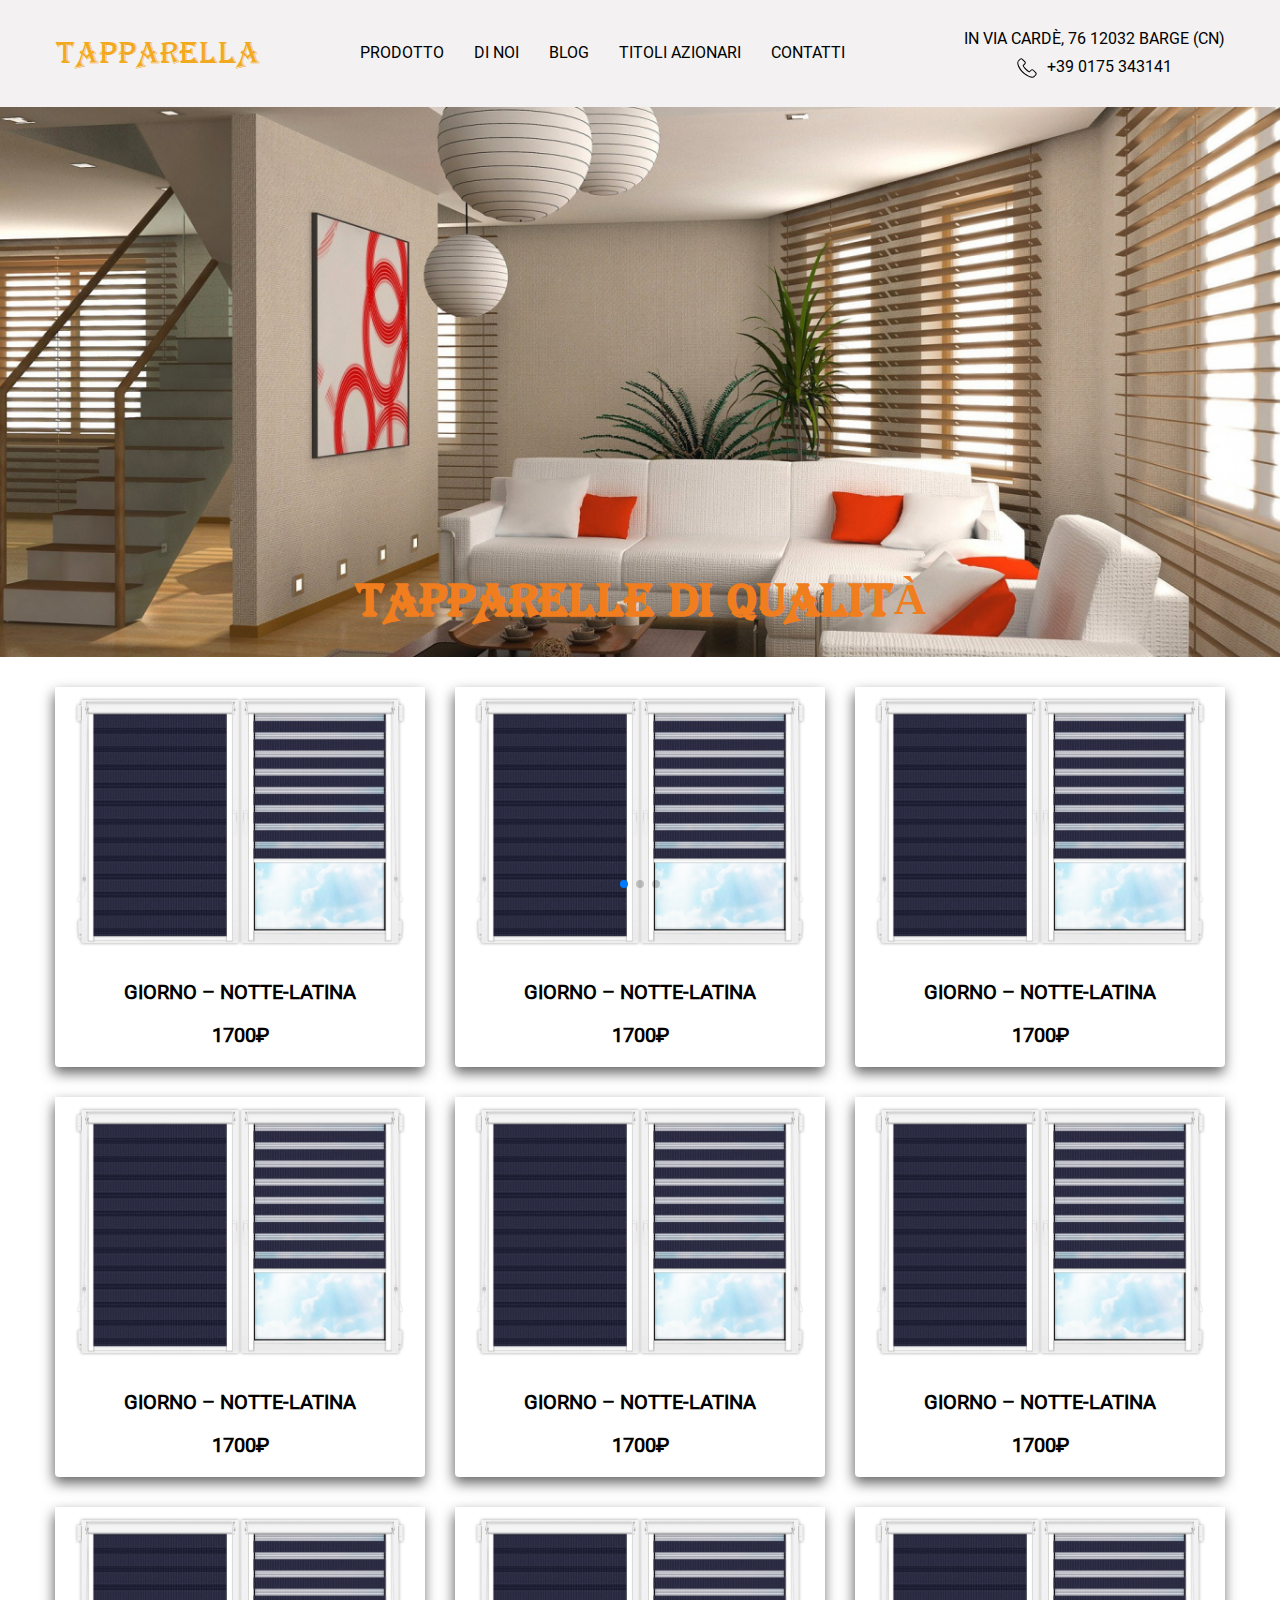
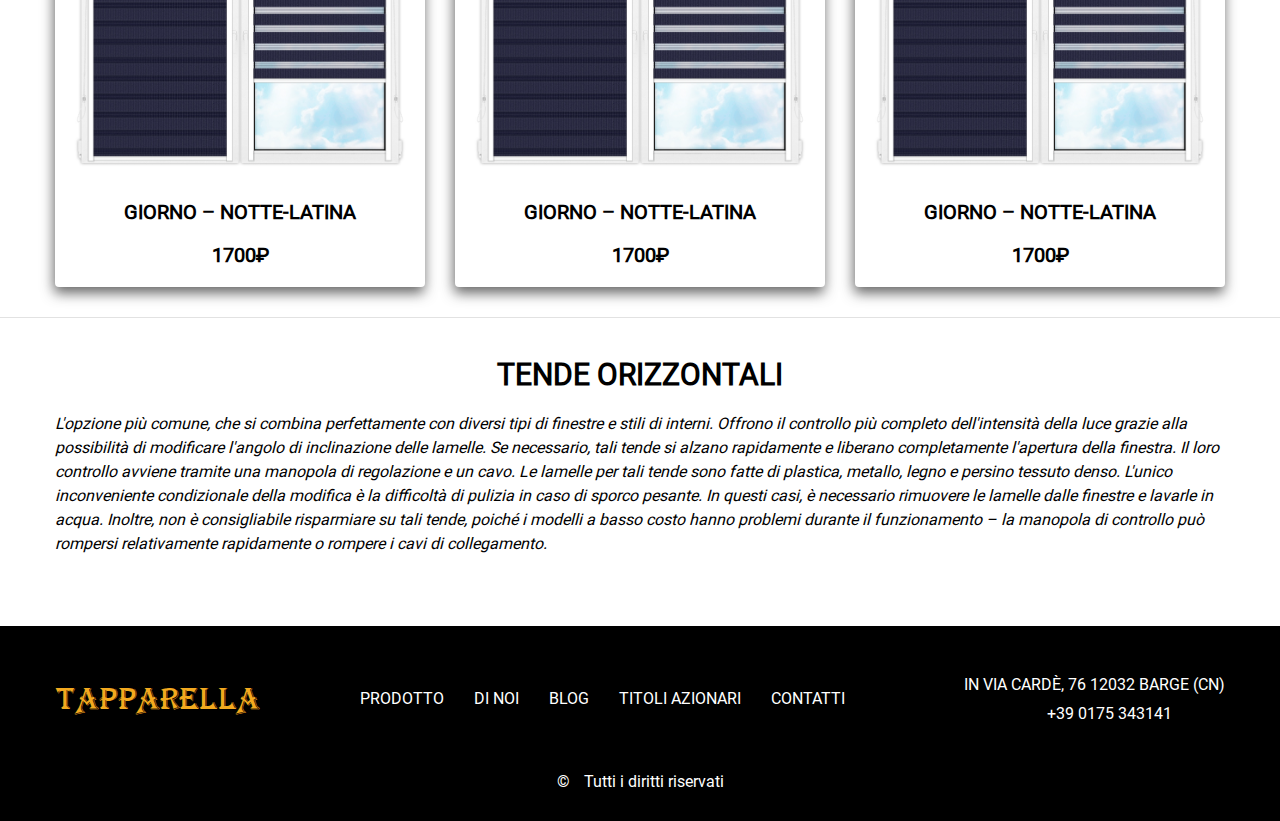
<file: tapparella/index.html>
<!DOCTYPE html><html lang="it"><head><meta charset="UTF-8"><meta name="viewport" content="width=device-width,initial-scale=1"><link rel="shortcut icon" href="images/icon.svg" type="image/x-icon"><meta http-equiv="X-UA-Compatible" content="ie=edge"><meta name="theme-color" content="#111111"><title>Tapparella</title><link rel="stylesheet" href="https://unpkg.com/swiper/swiper-bundle.min.css"><link rel="stylesheet" href="css/main.min.css"></head><body><div class="burger"><span></span></div><div class="site-container"><header class="header"><div class="container"><nav class="header__nav nav"><a href="#" class="nav__logo logo">Tapparella</a><ul class="nav__list"><li class="nav__item"><a href="#" class="nav__link">prodotto</a></li><li class="nav__item"><a href="#" class="nav__link">di noi</a></li><li class="nav__item"><a href="#" class="nav__link">blog</a></li><li class="nav__item"><a href="#" class="nav__link">titoli azionari</a></li><li class="nav__item"><a href="#" class="nav__link">contatti</a></li><li class="nav__contact"><p class="nav__address">IN VIA CARDÈ, 76 12032 BARGE (CN)</p><a href="tel:+390175343141" class="nav__tel">+39 0175 343141</a></li></ul></nav></div></header><div class="main"><section class="intro"><div class="swiper-container"><div class="swiper-wrapper"><div class="swiper-slide slide-2"><h3 class="intro__title">tapparelle di qualità</h3></div><div class="swiper-slide slide-1"><h3 class="intro__title">tapparelle di qualità</h3></div><div class="swiper-slide slide-3"><h3 class="intro__title">tapparelle di qualità</h3></div></div><div class="swiper-pagination"></div></div></section><section class="cards"><div class="container"><div class="cards__inner"><ul class="cards__list"><li class="cards__item"><a href="#"><img src="images/card-1.jpg" alt=""> <a href="#" class="cards__link">GIORNO – NOTTE-LATINA <span>1700₽</span></a></a></li><li class="cards__item"><a href="#"><img src="images/card-1.jpg" alt=""> <a href="#" class="cards__link">GIORNO – NOTTE-LATINA <span>1700₽</span></a></a></li><li class="cards__item"><a href="#"><img src="images/card-1.jpg" alt=""> <a href="#" class="cards__link">GIORNO – NOTTE-LATINA <span>1700₽</span></a></a></li><li class="cards__item"><a href="#"><img src="images/card-1.jpg" alt=""> <a href="#" class="cards__link">GIORNO – NOTTE-LATINA <span>1700₽</span></a></a></li><li class="cards__item"><a href="#"><img src="images/card-1.jpg" alt=""> <a href="#" class="cards__link">GIORNO – NOTTE-LATINA <span>1700₽</span></a></a></li><li class="cards__item"><a href="#"><img src="images/card-1.jpg" alt=""> <a href="#" class="cards__link">GIORNO – NOTTE-LATINA <span>1700₽</span></a></a></li><li class="cards__item"><a href="#"><img src="images/card-1.jpg" alt=""> <a href="#" class="cards__link">GIORNO – NOTTE-LATINA <span>1700₽</span></a></a></li><li class="cards__item"><a href="#"><img src="images/card-1.jpg" alt=""> <a href="#" class="cards__link">GIORNO – NOTTE-LATINA <span>1700₽</span></a></a></li><li class="cards__item"><a href="#"><img src="images/card-1.jpg" alt=""> <a href="#" class="cards__link">GIORNO – NOTTE-LATINA <span>1700₽</span></a></a></li></ul></div></div></section><section class="block"><div class="container"><div class="block__inner"><h3 class="block__title">Tende orizzontali</h3><p class="block__text">L'opzione più comune, che si combina perfettamente con diversi tipi di finestre e stili di interni. Offrono il controllo più completo dell'intensità della luce grazie alla possibilità di modificare l'angolo di inclinazione delle lamelle. Se necessario, tali tende si alzano rapidamente e liberano completamente l'apertura della finestra. Il loro controllo avviene tramite una manopola di regolazione e un cavo. Le lamelle per tali tende sono fatte di plastica, metallo, legno e persino tessuto denso. L'unico inconveniente condizionale della modifica è la difficoltà di pulizia in caso di sporco pesante. In questi casi, è necessario rimuovere le lamelle dalle finestre e lavarle in acqua. Inoltre, non è consigliabile risparmiare su tali tende, poiché i modelli a basso costo hanno problemi durante il funzionamento – la manopola di controllo può rompersi relativamente rapidamente o rompere i cavi di collegamento.</p></div></div></section></div><footer class="footer"><div class="container"><nav class="footer__nav nav"><a href="#" class="nav__logo logo footer__logo">Tapparella</a><ul class="nav__list"><li class="nav__item"><a href="#" class="nav__link footer__nav--link">prodotto</a></li><li class="nav__item"><a href="#" class="nav__link footer__nav--link">di noi</a></li><li class="nav__item"><a href="#" class="nav__link footer__nav--link">blog</a></li><li class="nav__item"><a href="#" class="nav__link footer__nav--link">titoli azionari</a></li><li class="nav__item"><a href="#" class="nav__link footer__nav--link">contatti</a></li><li class="nav__contact"><p class="nav__address">IN VIA CARDÈ, 76 12032 BARGE (CN)</p><a href="tel:+390175343141" class="nav__tel">+39 0175 343141</a></li></ul></nav><div class="copy"><p class="copy__text"><span>©</span> Tutti i diritti riservati</p></div></div></footer></div><script src="https://unpkg.com/swiper/swiper-bundle.min.js"></script><script src="js/main.js"></script></body></html>
</file>
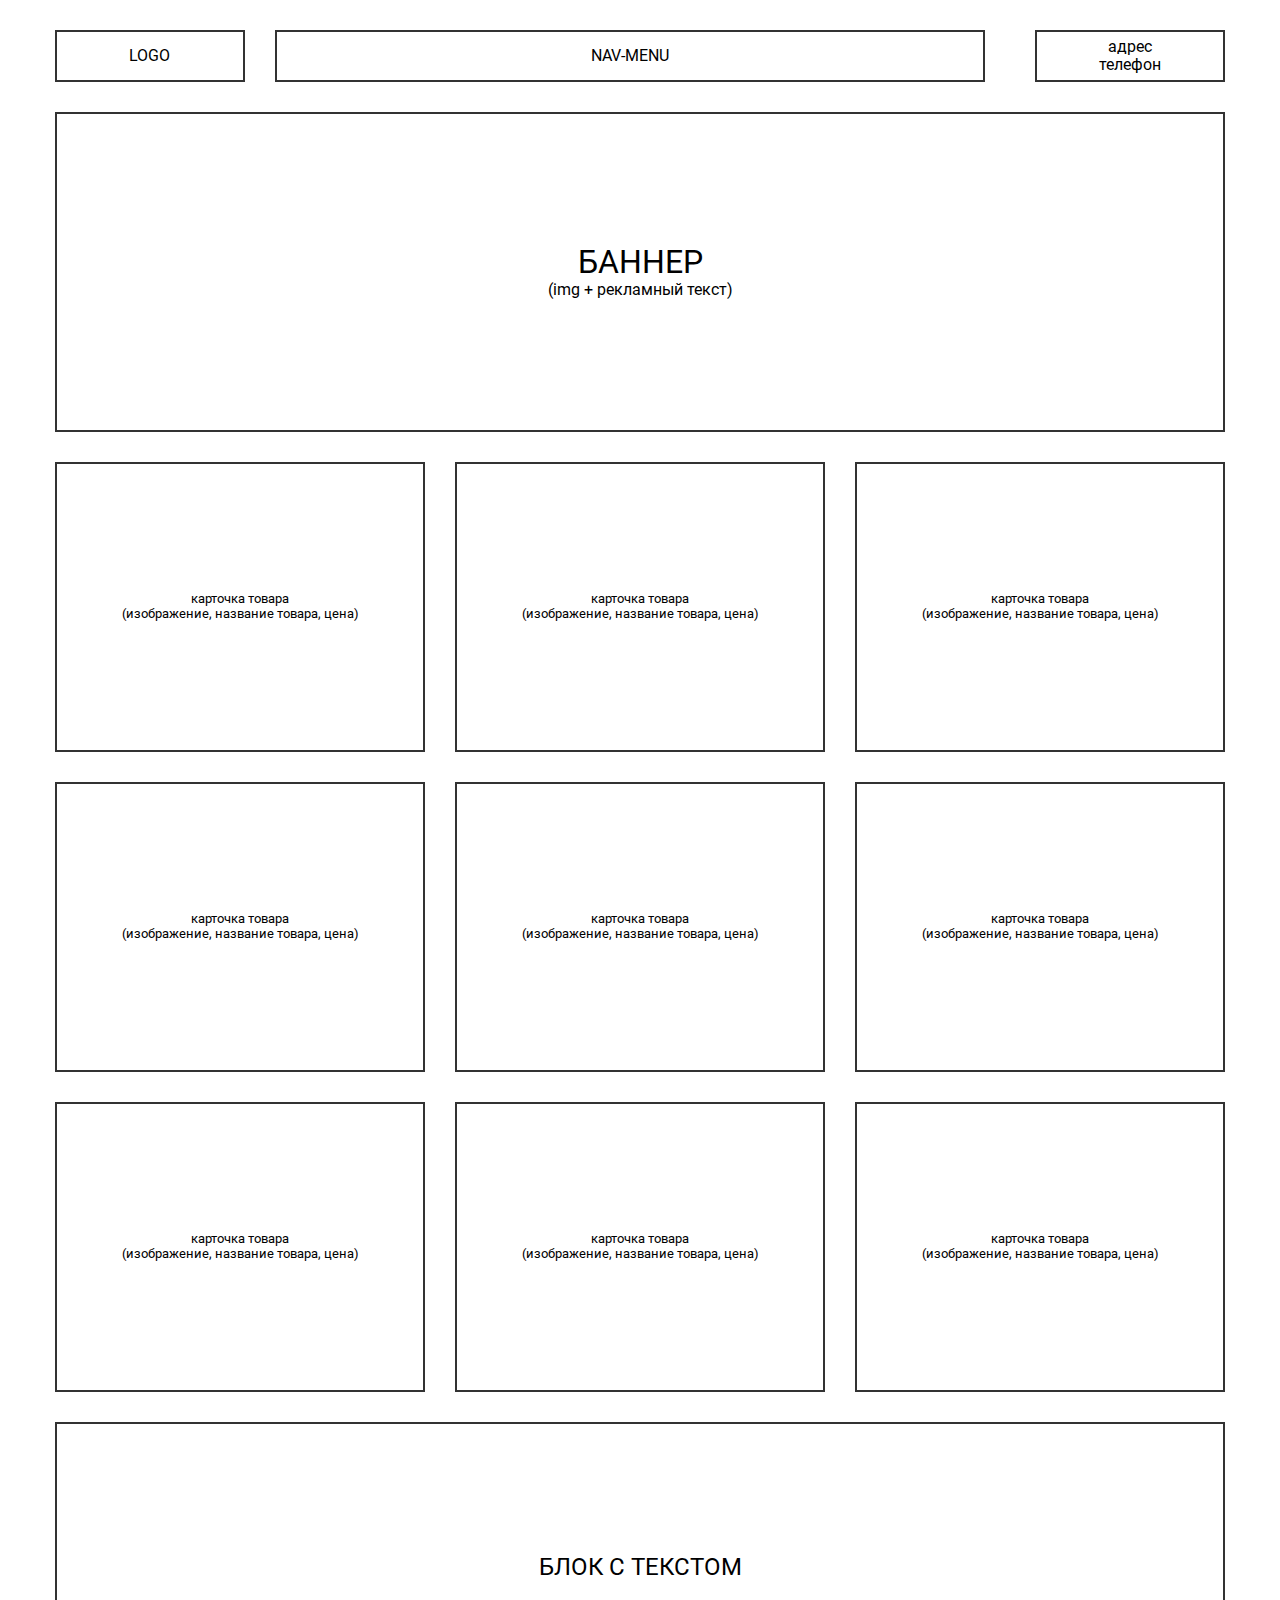
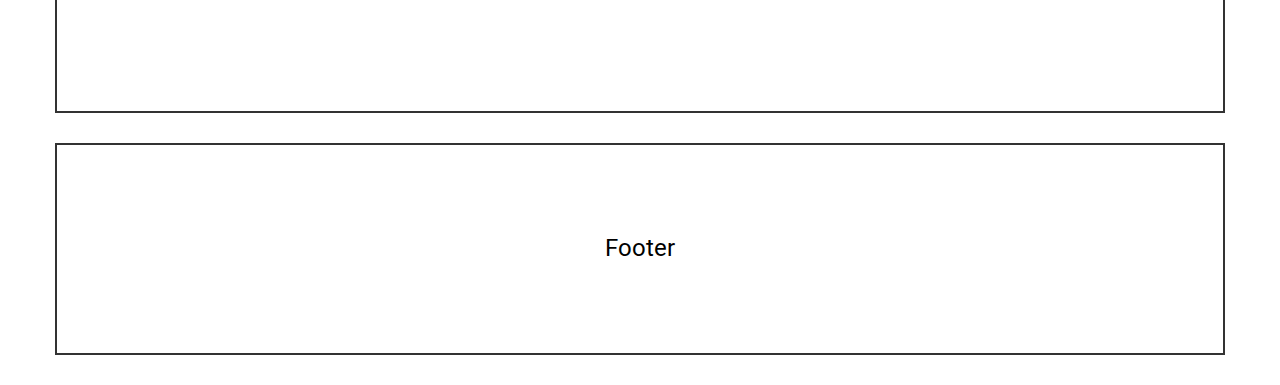
<file: test__proj/index.html>
<!DOCTYPE html><html lang="ru"><head><meta charset="UTF-8"><meta name="viewport" content="width=device-width,initial-scale=1"><meta http-equiv="X-UA-Compatible" content="ie=edge"><meta name="theme-color" content="#111111"><title>New site</title><link rel="stylesheet" href="css/main.min.css"></head><body><div class="burger"><span></span></div><div class="site-container"><header class="header"><div class="container"><nav class="header__nav nav"><a href="#" class="nav__logo logo">Logo</a><ul class="nav__list"><li class="nav__item"><a href="#" class="nav__link">nav-menu</a></li></ul><a href="#" class="nav__tel">адрес<br><span>телефон</span></a></nav><ul class="burger__list"><li class="burger__item"><a href="#" class="burger__link">Home</a></li><li class="burger__item"><a href="#" class="burger__link">About</a></li><li class="burger__item"><a href="#" class="burger__link">Service</a></li><li class="burger__item"><a href="#" class="burger__link">Portfolio</a></li><li class="burger__item"><a href="#" class="burger__link">Blog</a></li><li class="burger__item"><a href="#" class="burger__link">Contact</a></li></ul></div></header><div class="main"><section class="intro"><div class="container"><div class="intro__inner"><h1 class="intro__inner-title">Баннер</h1><p class="intro__inner-text">(img + рекламный текст)</p></div></div></section><section class="cards"><div class="container"><div class="cards__inner"><ul class="cards__list"><li class="cards__item"><a href="#" class="cards__link">карточка товара <span>(изображение, название товара, цена)</span></a></li><li class="cards__item"><a href="#" class="cards__link">карточка товара <span>(изображение, название товара, цена)</span></a></li><li class="cards__item"><a href="#" class="cards__link">карточка товара <span>(изображение, название товара, цена)</span></a></li><li class="cards__item"><a href="#" class="cards__link">карточка товара <span>(изображение, название товара, цена)</span></a></li><li class="cards__item"><a href="#" class="cards__link">карточка товара <span>(изображение, название товара, цена)</span></a></li><li class="cards__item"><a href="#" class="cards__link">карточка товара <span>(изображение, название товара, цена)</span></a></li><li class="cards__item"><a href="#" class="cards__link">карточка товара <span>(изображение, название товара, цена)</span></a></li><li class="cards__item"><a href="#" class="cards__link">карточка товара <span>(изображение, название товара, цена)</span></a></li><li class="cards__item"><a href="#" class="cards__link">карточка товара <span>(изображение, название товара, цена)</span></a></li></ul></div></div></section><section class="block"><div class="container"><div class="block__inner"><h3 class="block__title">Блок с текстом</h3></div></div></section></div><footer class="footer"><div class="container"><div class="footer__inner"><h3 class="footer__text">Footer</h3></div></div></footer></div><script src="js/main.js"></script></body></html>
</file>
<file: axit/css/main.min.css>
@charset "UTF-8";:root{--color-black:#000;--color-white:#fff}/*! normalize.css v8.0.1 | MIT License | github.com/necolas/normalize.css */html{-webkit-text-size-adjust:100%;box-sizing:border-box}details,main{display:block}h1{font-size:2em}hr{box-sizing:content-box;height:0;overflow:visible}code,kbd,pre,samp{font-family:monospace,monospace;font-size:1em}a{background-color:transparent;color:inherit}abbr[title]{border-bottom:none;text-decoration:underline;-webkit-text-decoration:underline dotted;text-decoration:underline dotted}b,strong{font-weight:bolder}small{font-size:80%}sub,sup{font-size:75%;line-height:0;position:relative;vertical-align:baseline}sub{bottom:-.25em}sup{top:-.5em}img{border-style:none;max-width:100%;vertical-align:top}button,input,optgroup,select,textarea{font-family:inherit;font-size:100%;line-height:1.15;margin:0}button,input{overflow:visible}button,select{text-transform:none}[type=button],[type=reset],[type=submit],button{-webkit-appearance:button}[type=button]::-moz-focus-inner,[type=reset]::-moz-focus-inner,[type=submit]::-moz-focus-inner,button::-moz-focus-inner{border-style:none;padding:0}[type=button]:-moz-focusring,[type=reset]:-moz-focusring,[type=submit]:-moz-focusring,button:-moz-focusring{outline:ButtonText dotted 1px}fieldset{padding:.35em .75em .625em}legend{box-sizing:border-box;color:inherit;display:table;max-width:100%;padding:0;white-space:normal}progress{vertical-align:baseline}textarea{overflow:auto}[type=checkbox],[type=radio]{box-sizing:border-box;padding:0}[type=number]::-webkit-inner-spin-button,[type=number]::-webkit-outer-spin-button{height:auto}[type=search]{-webkit-appearance:textfield;outline-offset:-2px}[type=search]::-webkit-search-decoration{-webkit-appearance:none}::-webkit-file-upload-button{-webkit-appearance:button;font:inherit}summary{display:list-item}[hidden],template{display:none}*,::after,::before{box-sizing:inherit}body{margin:0;font-family:"Open Sans",sans-serif}ul{list-style:none;padding:0;margin:0}.is-outer{position:relative!important;left:-9999px!important}.site-container{overflow:hidden}.stop-scroll{position:fixed;left:0;top:0;overflow:hidden;width:100%;height:100vh}.is-hidden{display:none!important}.for-mobile{display:none}@media (max-width:1024px){.for-mobile{display:block}}.error{border:2px solid #ff4019!important}.visually-hidden{position:absolute!important;clip:rect(1px 1px 1px 1px);clip:rect(1px,1px,1px,1px);padding:0!important;border:0!important;height:1px!important;width:1px!important;overflow:hidden}.btn-reset{border:none;background:0 0;cursor:pointer}.container{margin:0 auto;max-width:1100px;padding:0 15px}.js-focus-visible :focus:not(.focus-visible){outline:0}h1,h2,h3,h4,h5,h6{font-size:inherit;margin:0}p{margin:0}*{padding:0;margin:0;border:0}*,:after,:before{box-sizing:border-box}:active,:focus,a:active,a:focus{outline:0}aside,footer,header,nav{display:block}body,html{height:100%;width:100%;line-height:1;font-size:14px;-ms-text-size-adjust:100%;-moz-text-size-adjust:100%;-webkit-text-size-adjust:100%}button,input,textarea{font-family:inherit}input::-ms-clear{display:none}button{cursor:pointer}button::-moz-focus-inner{padding:0;border:0}a,a:hover,a:visited{text-decoration:none}ul li{list-style:none}h1,h2,h3,h4,h5,h6{font-size:inherit;font-weight:400}.social__inner{display:flex;justify-content:space-between;align-items:center}.social__items{display:flex}.social__items a{padding-left:20px}.social__item{width:50px}.social__item-title{color:#333;font-size:20px;font-weight:700;margin:22px 0 12px}.social__item-text{color:#86878b;font-family:"Open Sans";font-size:14px;font-weight:400;margin-bottom:22px}.tabs-wrapper{display:flex;flex-direction:column}.tabs{background-color:#f5f5f5}.container-tabs{width:1100px;display:flex;align-items:center;padding-top:145px;padding-bottom:114px}.tab{display:flex;justify-content:center;align-items:center;width:112px;height:112px;border:1px solid transparent;cursor:pointer;color:#fff;background-color:#333}.tab+.tab{margin-top:1px}.tab.active{background-color:#ff8b38}.tabs-panels{width:480px;margin-left:100px}.tab-panel{display:none}.tab-panel.active{display:block}.tab-panel__title{color:#000;font-size:20px;font-weight:700;margin-bottom:50px}.tab-panel__text{color:#86878b;font-size:14px;font-weight:400}.tab-panel__text+.tab-panel__text{margin-top:20px}.tabs-btn{color:#fff;font-size:15px;font-weight:600;padding:15px 25px;background-color:#ff8b38;border-radius:4px;margin-top:50px}.tab-1{border-radius:5px 5px 0 0}.tab-2{border-radius:0 0 5px 5px}.text{position:relative}.text::before{content:'';position:absolute;background-image:url(../img/image_right_u255.png);top:-70px;right:-405px;width:320px;height:253px}.sub img{width:450px;height:300px;box-shadow:0 5px 10px 2px rgba(34,60,80,.6)}.sub__img{padding-top:127px;padding-bottom:166px}.sub__wrapper{display:flex}.sub__inner{width:430px;margin:107px 0 0 190px}.sub__inner-top--title{color:#212121;font-size:20px;font-weight:700;margin-bottom:60px;position:relative}.sub__inner-top--title::after{content:"";position:absolute;width:64px;height:2px;background:#ff8b38;bottom:-30px;left:0}.sub__inner-top--text{color:#86878b;font-size:14px;font-weight:400;margin-bottom:46px}.sub__inner-top--subtitle{color:#212121;font-size:14px;font-weight:600;margin-bottom:10px;padding-left:70px;position:relative}.sub__inner-top--subtitle::before{content:"";position:absolute;width:40px;height:40px;background-image:url(../img/2-layers.png);top:0;left:0}.sub__inner-top--subtext{color:#86878b;font-size:14px;font-weight:400;margin-bottom:42px;padding-left:70px}.sub__inner-top--subtext:last-child{margin:0}.standard{background-color:#f5f5f5}.standard__item-img{width:450px;height:300px;box-shadow:0 5px 10px 2px rgba(34,60,80,.6)}.standard__inner{display:flex;justify-content:space-between;padding-top:90px;padding-bottom:130px}.standard__item:nth-child(1){width:473px}.standard__item-title{color:#212121;font-size:20px;font-weight:700;margin-top:17px;margin-bottom:60px;position:relative}.standard__item-title::before{content:'';position:absolute;width:64px;height:2px;background-color:#fe9042;bottom:-30px;left:0}.standard__item-text{color:#86878b;font-size:14px;font-weight:400}.standard__item-text+.standard__item-text{margin-top:25px}.awesome__inner-top{padding-top:108px;text-align:center;display:flex;flex-direction:column;align-items:center}.awesome__inner-top--title{color:#212121;font-family:Raleway;font-size:36px;font-weight:400;margin-bottom:62px;position:relative}.awesome__inner-top--title::before{content:"";position:absolute;width:64px;height:2px;background-color:#ff8b38;bottom:-30px;left:165px}.awesome__inner-top--text{color:#86878b;font-size:14px;font-weight:400;margin-bottom:80px}.awesome__inner{display:flex;justify-content:space-around;padding-bottom:100px}.awesome__item{display:flex;flex-direction:column;align-items:center;justify-content:center;max-width:350px}.awesome__item-title{color:#333;font-size:20px;font-weight:700;margin-top:29px;margin-bottom:35px}.awesome__item-text{color:#86878b;font-size:14px;font-weight:400;text-align:center}.options{background-color:#f5f5f5}.options__inner-top{display:flex;flex-direction:column;align-items:center;justify-content:center}.options__inner-top--title{color:#212121;font-size:36px;font-weight:400;text-transform:uppercase;margin-bottom:62px;position:relative}.options__inner-top--title::after{content:"";position:absolute;width:64px;height:2px;background-color:#ff8b38;bottom:-30px;left:117px}.options__inner-top--text{color:#86878b;font-size:14px;font-weight:400;margin-bottom:80px}.options__inner{display:flex;justify-content:center;align-items:flex-end;text-align:center;padding-bottom:96px}.options__item{width:345px;background-color:#333}.options__item+.options__item{margin-left:40px}.options__item-text{color:#fff;font-family:"Open Sans";font-size:20px;font-weight:700;background-color:#333;border-bottom:1px solid #fff;padding:21px 0}.options__item-price{font-size:35px;color:#fff;font-weight:700;padding:30px 20px}.options__item-descr{opacity:.5;color:#fff;font-size:14px;font-weight:400;font-style:italic;border-top:1px solid #fff;padding:18px 0}.options__item-line{height:5px;background-color:#ff8b38}.options__item-link{background-color:#fff;color:#86878b;font-size:14px;font-weight:400;display:flex;flex-direction:column;padding:14px;border-bottom:1px solid #f5f5f5}.options__item-link:hover{color:#fff;font-size:14px;background-color:#ff8b38;font-weight:700}.options__item-link:last-child{border:none}.btn{color:#fff;font-size:14px;background-color:#ff8b38;font-weight:700}.cost__top{display:flex;flex-direction:column;justify-content:center;text-align:center;padding-top:108px}.cost__top-title{color:#212121;font-size:36px;font-weight:400;margin-bottom:60px;position:relative}.cost__top-title::after{content:"";position:absolute;width:64px;height:2px;background-color:#ffa362;bottom:-30px;left:514px}.cost__top-text{color:#86878b;font-size:14px;font-weight:400;margin-bottom:55px}.cost__inner{display:flex;justify-content:space-between;padding-bottom:115px}.cost__item{width:273px}.cost__item-chat{background:#f5f5f5;position:relative;border-radius:4px}.cost__item-chat::before{content:"";position:absolute;border:10px solid transparent;border-top:20px solid #f5f5f5;bottom:-30px;left:26px}.cost__item-text{color:#86878b;font-size:14px;font-weight:400;font-style:italic;padding:24px 12px}.cost__item-author{color:#333;font-size:20px;font-weight:700;padding-left:85px;margin-bottom:8px;position:relative;margin-top:40px}.cost__item-author::before{content:"";width:70px;height:70px;position:absolute;background-image:url(../img/avatar_2_u231.png);left:0;top:-11px}.cost__item-work{color:#86878b;font-size:14px;padding-left:85px;font-weight:400}.stylish{background-color:#9a9a9a}.stylish__inner{display:flex;flex-direction:column;align-items:center;padding:74px 0 22px}.stylish__title{color:#fff;font-family:Raleway;font-size:36px;font-weight:400;margin-bottom:65px;position:relative}.stylish__title::after{content:'';width:74px;height:2px;position:absolute;background-color:#fff;bottom:-33px;left:174px}.stylish__text{opacity:.8;color:#fff;font-size:16px;font-weight:300;margin-bottom:33px}.stylish__btn{color:#fff;font-size:15px;font-weight:400;border:1px solid #fff;padding:15px 30px;margin-bottom:24px;border-radius:3px;box-shadow:0 0 1px #000;transition:.3s;cursor:pointer}.stylish__btn:hover{box-shadow:0 0 5px #000;background-color:#f3390a;color:#000;font-weight:600;border:1px solid #f3960a}.stylish__subtext{opacity:.22;color:#fff;font-size:16px;font-weight:400}.contact__top{padding-top:100px;text-align:center}.contact__title{color:#212121;font-size:36px;font-weight:400;margin-bottom:60px;position:relative}.contact__title::before{content:"";position:absolute;background-image:url(../img/divider_orange_u7_copy_2.png);width:64px;height:2px;bottom:-30px;right:520px}.contact__text{color:#86878b;font-size:14px;font-weight:400;margin-bottom:80px}.contact__forms{display:flex;align-items:flex-end;justify-content:space-between;margin-bottom:80px}.contact__form{display:flex;flex-direction:column;width:530px}.contact__input{border-bottom:1px solid #cecece;padding:10px 13px}.contact__input+.contact__input{margin-top:30px}.contact__input::-moz-placeholder{color:#bdbdbd;font-size:14px;font-weight:400}.contact__input:-ms-input-placeholder{color:#bdbdbd;font-size:14px;font-weight:400}.contact__input::-ms-input-placeholder{color:#bdbdbd;font-size:14px;font-weight:400}.contact__input::placeholder{color:#bdbdbd;font-size:14px;font-weight:400}.contact__message{border-bottom:1px solid #cecece}.contact__textareea{height:170px;width:530px;padding:10px 13px;resize:none}.contact__textareea::-moz-placeholder{color:#bdbdbd;font-size:14px;font-weight:400}.contact__textareea:-ms-input-placeholder{color:#bdbdbd;font-size:14px;font-weight:400}.contact__textareea::-ms-input-placeholder{color:#bdbdbd;font-size:14px;font-weight:400}.contact__textareea::placeholder{color:#bdbdbd;font-size:14px;font-weight:400}.contact__button{text-align:center}.contact__btn{color:#fff;font-size:15px;font-weight:600;padding:15px 20px;margin-bottom:80px;border-radius:3px;box-shadow:0 0 1px #000;background-color:#ff8b38;transition:.3s;cursor:pointer;border:1px solid transparent}.contact__btn:hover{box-shadow:0 0 5px #000;background-color:#f3390a;color:#000;font-weight:600;border:1px solid #f3960a}.footer{opacity:.9;background-color:#000}.footer__social{text-align:center;padding-top:25px;margin-bottom:15px}.footer__copy{text-align:center;opacity:.5;color:#fff;font-size:12px;font-weight:400;padding-bottom:21px}#menu__toggle{opacity:0}#menu__toggle:checked~.menu__btn>span{transform:rotate(45deg)}#menu__toggle:checked~.menu__btn>span::before{top:0;transform:rotate(0)}#menu__toggle:checked~.menu__btn>span::after{top:0;transform:rotate(90deg)}#menu__toggle:checked~.menu__box{visibility:visible;right:0}.menu__btn{display:flex;align-items:center;position:fixed;top:20px;right:40px;width:26px;height:26px;cursor:pointer;z-index:1}.menu__btn>span,.menu__btn>span::after,.menu__btn>span::before{display:block;position:absolute;width:100%;height:2px;background-color:#616161;transition-duration:.25s}.menu__btn>span::before{content:'';top:-8px}.menu__btn>span::after{content:'';top:8px}.menu__box{display:block;position:fixed;visibility:hidden;top:0;right:-100%;width:300px;height:330px;margin:0;padding:80px 0;list-style:none;background-color:#eceff1;box-shadow:1px 0 6px rgba(0,0,0,.2);transition-duration:.25s}.menu__item{display:block;padding:12px 24px;color:#333;font-family:Roboto,sans-serif;font-size:20px;font-weight:600;text-decoration:none;transition-duration:.25s}.menu__item:hover{background-color:#cfd8dc}a:after{display:block;content:"";height:3px;width:0%;background-color:#fcfcfc;transition:width .4s ease-in-out}a:focus:after,a:hover:after{width:100%}.header{background:url(../img/bg.jpg) center/cover no-repeat;height:100vh}.header__line{background-color:rgba(0,0,0,.8);z-index:1}.header__nav{z-index:2;display:flex;justify-content:space-between;align-items:center;padding:20px 0}.header__wrapper{display:flex;justify-content:space-between}.header__menu{color:#fff;font-size:14px;font-weight:400;display:flex}.header__menu-link+.header__menu-link{padding-left:45px}.header__cont-inner{padding-top:110px;width:520px}.header__cont-title{color:#fff;font-size:36px;font-weight:400;margin-top:33px;margin-bottom:80px;position:relative}.header__cont-title::before{content:"";position:absolute;background-color:#fff;width:74px;height:2px;left:0;bottom:-41px}.header__cont-text{opacity:.8;color:#fff;font-size:16px;font-weight:300;line-height:23px}.header__form{margin-top:140px;border-radius:5px}.header__form-input{background-color:#fff;border:#fff;border-radius:5px;display:flex;flex-direction:column;width:360px}.header__form-title{border-radius:3px 3px 0 0;padding:15px 0;text-align:center;background-color:#f5f5f5;font-weight:700;color:#333;font-size:20px;margin-bottom:30px}.header__form-title span{color:#ff8b38}.header__form-start{margin:10px 30px;border-bottom:1px solid #d6d6d6;padding:10px 15px}.header__form-start::-moz-placeholder{font-size:14px;color:#bdbdbd}.header__form-start:-ms-input-placeholder{font-size:14px;color:#bdbdbd}.header__form-start::-ms-input-placeholder{font-size:14px;color:#bdbdbd}.header__form-start::placeholder{font-size:14px;color:#bdbdbd}.header__form-btn{color:#fff;font-weight:600;font-size:15px;background:#ff9b51;padding:20px 0;border-radius:0 0 3px 3px}
/*# sourceMappingURL=main.min.css.map */
</file>
<file: introducing/css/main.min.css>
@charset "UTF-8";.slick-slider{position:relative;display:block;box-sizing:border-box;-webkit-user-select:none;-moz-user-select:none;-ms-user-select:none;user-select:none;-webkit-touch-callout:none;-khtml-user-select:none;-ms-touch-action:pan-y;touch-action:pan-y;-webkit-tap-highlight-color:transparent}.slick-list{position:relative;display:block;margin:0;padding:0;overflow:hidden}.slick-list:focus{outline:0}.slick-list.dragging{cursor:pointer;cursor:hand}.slick-slider .slick-list,.slick-slider .slick-track{-webkit-transform:translate3d(0,0,0);-moz-transform:translate3d(0,0,0);-ms-transform:translate3d(0,0,0);-o-transform:translate3d(0,0,0);transform:translate3d(0,0,0)}.slick-track{position:relative;top:0;left:0;display:block;margin-left:auto;margin-right:auto}.slick-track:after,.slick-track:before{display:table;content:''}.slick-track:after{clear:both}.slick-loading .slick-track{visibility:hidden}.slick-slide{display:none;float:left;height:100%;min-height:1px}[dir=rtl] .slick-slide{float:right}.slick-slide img{display:block}.slick-slide.slick-loading img{display:none}.slick-slide.dragging img{pointer-events:none}.slick-initialized .slick-slide{display:block}.slick-loading .slick-slide{visibility:hidden}.slick-vertical .slick-slide{display:block;height:auto;border:1px solid transparent}.slick-arrow.slick-hidden{display:none}:root{--color-black:#000;--color-white:#fff}@font-face{font-family:Arial;src:url(../fonts/Arial-Regular.woff2) format("woff2");font-weight:400;font-display:swap;font-style:normal}@font-face{font-family:Segoe;src:url(../fonts/Segoe-Light.woff2) format("woff2");font-weight:300;font-display:swap;font-style:normal}@font-face{font-family:Segoe;src:url(../fonts/Segoe-Semibold.woff2) format("woff2");font-weight:600;font-display:swap;font-style:normal}@font-face{font-family:Univers;src:url(../fonts/Univers-Light.woff2) format("woff2");font-weight:300;font-display:swap;font-style:normal}/*! normalize.css v8.0.1 | MIT License | github.com/necolas/normalize.css */html{line-height:1.15;-webkit-text-size-adjust:100%;box-sizing:border-box}details,main{display:block}h1{font-size:2em}hr{box-sizing:content-box;height:0;overflow:visible}code,kbd,pre,samp{font-family:monospace,monospace;font-size:1em}a{background-color:transparent;text-decoration:none;color:inherit}abbr[title]{border-bottom:none;text-decoration:underline;-webkit-text-decoration:underline dotted;text-decoration:underline dotted}b,strong{font-weight:bolder}small{font-size:80%}sub,sup{font-size:75%;line-height:0;position:relative;vertical-align:baseline}sub{bottom:-.25em}sup{top:-.5em}img{border-style:none;max-width:100%}button,input,optgroup,select,textarea{font-family:inherit;font-size:100%;line-height:1.15;margin:0}button,input{overflow:visible}button,select{text-transform:none}[type=button],[type=reset],[type=submit],button{-webkit-appearance:button}[type=button]::-moz-focus-inner,[type=reset]::-moz-focus-inner,[type=submit]::-moz-focus-inner,button::-moz-focus-inner{border-style:none;padding:0}[type=button]:-moz-focusring,[type=reset]:-moz-focusring,[type=submit]:-moz-focusring,button:-moz-focusring{outline:ButtonText dotted 1px}fieldset{padding:.35em .75em .625em}legend{box-sizing:border-box;color:inherit;display:table;max-width:100%;padding:0;white-space:normal}progress{vertical-align:baseline}textarea{overflow:auto}[type=checkbox],[type=radio]{box-sizing:border-box;padding:0}[type=number]::-webkit-inner-spin-button,[type=number]::-webkit-outer-spin-button{height:auto}[type=search]{-webkit-appearance:textfield;outline-offset:-2px}[type=search]::-webkit-search-decoration{-webkit-appearance:none}::-webkit-file-upload-button{-webkit-appearance:button;font:inherit}summary{display:list-item}[hidden],template{display:none}h1,h2,h3,h4,h5,h6,p{margin:0}*,::after,::before{box-sizing:inherit}body{margin:0;font-family:asd,sans-serif}ul{list-style:none;padding:0;margin:0}.is-outer{position:relative!important;left:-9999px!important}.site-container{overflow:hidden}.stop-scroll{position:fixed;left:0;top:0;overflow:hidden;width:100%;height:100vh}.is-hidden{display:none!important}.for-mobile{display:none}@media (max-width:1024px){.for-mobile{display:block}}.error{border:2px solid #ff4019!important}.visually-hidden{position:absolute!important;clip:rect(1px 1px 1px 1px);clip:rect(1px,1px,1px,1px);padding:0!important;border:0!important;height:1px!important;width:1px!important;overflow:hidden}.btn-reset{border:none;background:0 0;cursor:pointer}.container{margin:0 auto;padding:0 15px;max-width:1054px}.js-focus-visible :focus:not(.focus-visible){outline:0}.wrapper{margin:0 auto;width:1022px;padding-top:20px;padding-bottom:20px}.tabs-nav{display:flex;justify-content:space-between}.tabs-nav__item{text-align:center;cursor:pointer;flex:1;padding:20px;border-bottom:solid #ebe6e6}.tabs-nav__item:not(.is-active):hover{background-color:#f1e9e9;transition:.4s ease-in}.tabs-nav__item.is-active{border:solid #e5e5e5;border-bottom:transparent;padding:17px}.tab{border-top:transparent;display:none;padding:20px}.tabs__content{border:solid #e5e5e5;border-top:transparent;padding:0 50px 30px}.tab.is-active{display:block}.tabs__content-img{text-align:center;margin-bottom:20px;margin-top:20px}.tabs__nav-text{color:#676666;font-family:Segoe;font-size:27px;font-weight:300}.tabs__content-title{color:#4f4f4f;font-family:Segoe;font-size:39px;font-weight:300;margin-bottom:20px}.tabs__content-text{color:#818181;font-family:Univers;font-size:14px;font-weight:300;line-height:24px;margin-bottom:20px}.tabs__content-subtxet{color:#818181;font-family:Univers;font-size:14px;font-weight:300;line-height:24px}.left{text-align:left}.right{text-align:right}.questions__inner{display:flex;justify-content:space-between;margin-bottom:60px}.questions__item+.questions__item{padding-left:50px}.questions__title{color:#4f4f4f;font-family:Segoe;font-size:33px;font-weight:300;margin-bottom:30px}.questions__text{color:#8a8888;font-family:Univers;font-size:16px;font-weight:300;padding-left:35px;padding-bottom:20px;position:relative}.questions__text:last-child{padding-bottom:0}.questions__text::before{content:"";position:absolute;background-image:url(../img/Shape_15.png);width:18px;height:18px;left:0;top:0}.forms{border-top:3px solid #e5e5e5}.forms__inner{display:flex;justify-content:space-between;padding-top:30px;padding-bottom:35px}.forms__login{width:470px;background-color:#e67624;border-radius:4px}.forms__login-title{padding-top:5px;padding-left:20px;color:#fff;font-family:Segoe;font-size:28px;font-weight:300;padding-bottom:15px}.forms__login-btn{width:95px;height:30px;display:inline-block;align-items:center;justify-content:center;background-color:#444;color:#fff;font-family:Segoe;font-size:16px;font-weight:300;cursor:pointer}.forms__login-btn:hover{background-color:#fff;color:#000;font-weight:600;transition:.3s}.forms__sub{border-radius:4px;width:470px;background-color:#01d4f3}.forms__sub-title{padding-top:5px;padding-left:20px;color:#fff;font-family:Segoe;font-size:28px;padding-bottom:15px;font-weight:300}.forms__sub-btn{width:111px;height:30px;background-color:#444;color:#fff;font-family:Segoe;font-size:16px;font-weight:300;cursor:pointer}.forms__sub-btn:hover{background-color:#fff;color:#000;font-weight:600;transition:.3s}.forms__name{width:155px;margin-left:20px;margin-right:5px;margin-bottom:20px;height:26px;padding-left:15px}.forms__password{width:150px;height:26px;margin-right:5px;padding-left:15px}.forms__email{height:26px;margin-right:40px;margin-left:20px;width:265px;padding-left:15px}.footer{background-image:url(../img/footer.png);height:100%;width:100%}.footer__inner{display:flex;padding:0 30px 50px}.footer__item{padding-top:30px}.footer__item:nth-child(1){margin-right:90px;width:100px}.footer__item:nth-child(2){margin-right:90px}.footer__item:nth-child(3){width:316px;margin-right:40px}.footer__title{position:relative}.footer__title::before{content:"";position:absolute;background-image:url(../img/Layer_38_copy_2.png);width:16px;height:16px;top:7px;right:124px}.footer__title::after{content:"";position:absolute;background-image:url(../img/Layer_38_copy.png);width:16px;height:16px;top:7px;right:98px}.footer__item-title{color:#fff;font-family:Segoe;font-size:22px;font-weight:300;margin-bottom:15px}.footer__item-text{color:#fff;font-family:Arial;font-size:13px;line-height:22px;opacity:.5}.footer__item-subtext{opacity:.66;color:#fff;font-family:Arial;font-size:13px;line-height:22px;font-weight:600}.footer__logo{padding-top:40px;margin-bottom:35px}.footer__copy{opacity:.8;color:#fff;font-family:Arial;font-size:13px;font-weight:400}::-webkit-scrollbar{width:0}input{outline:0}.header{position:relative}.header::before{content:"";position:absolute;background-image:url(../img/bg.png);background-repeat:no-repeat;background-position:center;background-size:cover;width:100%;height:490px;z-index:-1}.header__inner{display:flex;align-items:center;justify-content:space-between;margin-bottom:60px}.header__inner img{padding-top:50px}.nav__list{display:flex}.nav__link{padding-right:25px;color:#fff;font-family:Segoe;font-size:23px;font-weight:300}.nav__link a{display:block;margin:auto;padding:1rem 1.25rem;font-family:sans-serif;font-size:23px;text-decoration:none;color:#fff;position:relative;transition:.3s cubic-bezier(.2,0,0,1);z-index:1}.nav__link a:after{content:"";display:block;height:2px;position:absolute;bottom:0;right:1.25rem;left:1.25rem;background-color:#fff;transition:.3s cubic-bezier(.2,0,0,1);transform-origin:bottom center;z-index:-1}.nav__link a:hover{color:#2d2d2d}.nav__link a:hover:after{right:0;left:0;height:100%}.slick-track{display:flex;align-items:flex-start}.slider{padding:0 50px;position:relative}.slider .slick-arrow{position:absolute;top:50%;margin:-7px 0 0;width:50px;height:50px;z-index:10;font-size:0;border:none}.slider .slick-arrow.slick-prev{background:url(../img/left.png) no-repeat;top:130px;cursor:pointer;left:0}.slider .slick-arrow.slick-next{background:url(../img/right.png) no-repeat;right:0;top:130px;cursor:pointer}.slider .slick-dots{padding-top:24px;display:flex;justify-content:center;align-items:center}.slider .slick-dots li{margin:0 10px}.slider .slick-dots li.slick-active button{border:2px solid #1ca8dd;background-color:inherit}.slider .slick-dots li button{font-size:0;width:12px;height:12px;border:2px solid #dedfe0;background-color:inherit;border-radius:50%}.slider .slick-arrow.slick-disabled{opacity:.2}.slider__item{display:flex!important;max-width:740px!important;margin:0 auto}.slider__item-text{padding-top:45px;padding-left:65px;color:#fff;font-family:Segoe}.slider__item-title{font-size:65px;font-weight:600}.slider__item-subtitle{font-size:45px;font-weight:300;margin-bottom:30px}.slider__item-btn{font-size:23px;font-weight:300;color:#fff;border:2px solid rgba(0,0,0,.37);background-color:#236949;width:138px;height:38px;cursor:pointer;border-radius:4px;position:relative;box-sizing:border-box;transition:.5s}.slider__item-btn:hover{background:#df0e0e;color:#000;box-shadow:inset 0 0 0 3px #df1313;font-weight:600}
/*# sourceMappingURL=main.min.css.map */
</file>
<file: real__agent/css/main.min.css>
@charset "UTF-8";@font-face{font-family:swiper-icons;src:url('data:application/font-woff;charset=utf-8;base64, [base64]//wADZ2x5ZgAAAywAAADMAAAD2MHtryVoZWFkAAABbAAAADAAAAA2E2+eoWhoZWEAAAGcAAAAHwAAACQC9gDzaG10eAAAAigAAAAZAAAArgJkABFsb2NhAAAC0AAAAFoAAABaFQAUGG1heHAAAAG8AAAAHwAAACAAcABAbmFtZQAAA/gAAAE5AAACXvFdBwlwb3N0AAAFNAAAAGIAAACE5s74hXjaY2BkYGAAYpf5Hu/j+W2+MnAzMYDAzaX6QjD6/4//Bxj5GA8AuRwMYGkAPywL13jaY2BkYGA88P8Agx4j+/8fQDYfA1AEBWgDAIB2BOoAeNpjYGRgYNBh4GdgYgABEMnIABJzYNADCQAACWgAsQB42mNgYfzCOIGBlYGB0YcxjYGBwR1Kf2WQZGhhYGBiYGVmgAFGBiQQkOaawtDAoMBQxXjg/wEGPcYDDA4wNUA2CCgwsAAAO4EL6gAAeNpj2M0gyAACqxgGNWBkZ2D4/wMA+xkDdgAAAHjaY2BgYGaAYBkGRgYQiAHyGMF8FgYHIM3DwMHABGQrMOgyWDLEM1T9/w8UBfEMgLzE////P/5//f/V/xv+r4eaAAeMbAxwIUYmIMHEgKYAYjUcsDAwsLKxc3BycfPw8jEQA/[base64]/uznmfPFBNODM2K7MTQ45YEAZqGP81AmGGcF3iPqOop0r1SPTaTbVkfUe4HXj97wYE+yNwWYxwWu4v1ugWHgo3S1XdZEVqWM7ET0cfnLGxWfkgR42o2PvWrDMBSFj/IHLaF0zKjRgdiVMwScNRAoWUoH78Y2icB/yIY09An6AH2Bdu/UB+yxopYshQiEvnvu0dURgDt8QeC8PDw7Fpji3fEA4z/PEJ6YOB5hKh4dj3EvXhxPqH/SKUY3rJ7srZ4FZnh1PMAtPhwP6fl2PMJMPDgeQ4rY8YT6Gzao0eAEA409DuggmTnFnOcSCiEiLMgxCiTI6Cq5DZUd3Qmp10vO0LaLTd2cjN4fOumlc7lUYbSQcZFkutRG7g6JKZKy0RmdLY680CDnEJ+UMkpFFe1RN7nxdVpXrC4aTtnaurOnYercZg2YVmLN/d/gczfEimrE/fs/bOuq29Zmn8tloORaXgZgGa78yO9/cnXm2BpaGvq25Dv9S4E9+5SIc9PqupJKhYFSSl47+Qcr1mYNAAAAeNptw0cKwkAAAMDZJA8Q7OUJvkLsPfZ6zFVERPy8qHh2YER+3i/BP83vIBLLySsoKimrqKqpa2hp6+jq6RsYGhmbmJqZSy0sraxtbO3sHRydnEMU4uR6yx7JJXveP7WrDycAAAAAAAH//wACeNpjYGRgYOABYhkgZgJCZgZNBkYGLQZtIJsFLMYAAAw3ALgAeNolizEKgDAQBCchRbC2sFER0YD6qVQiBCv/H9ezGI6Z5XBAw8CBK/m5iQQVauVbXLnOrMZv2oLdKFa8Pjuru2hJzGabmOSLzNMzvutpB3N42mNgZGBg4GKQYzBhYMxJLMlj4GBgAYow/P/PAJJhLM6sSoWKfWCAAwDAjgbRAAB42mNgYGBkAIIbCZo5IPrmUn0hGA0AO8EFTQAA') format('woff');font-weight:400;font-style:normal}:root{--swiper-theme-color:#007aff;--swiper-navigation-size:44px;--animate-duration:1s;--animate-delay:1s;--animate-repeat:1;--color-black:#000;--color-white:#fff}.swiper-container{margin-left:auto;margin-right:auto;position:relative;overflow:hidden;list-style:none;padding:0;z-index:1}.swiper-container-vertical>.swiper-wrapper{flex-direction:column}.swiper-wrapper{position:relative;width:100%;height:100%;z-index:1;display:flex;transition-property:transform;box-sizing:content-box}.swiper-container-android .swiper-slide,.swiper-wrapper{transform:translate3d(0,0,0)}.swiper-container-multirow>.swiper-wrapper{flex-wrap:wrap}.swiper-container-multirow-column>.swiper-wrapper{flex-wrap:wrap;flex-direction:column}.swiper-container-free-mode>.swiper-wrapper{transition-timing-function:ease-out;margin:0 auto}.swiper-container-pointer-events{touch-action:pan-y}.swiper-container-pointer-events.swiper-container-vertical{touch-action:pan-x}.swiper-slide{flex-shrink:0;width:100%;height:100%;position:relative;transition-property:transform}.swiper-slide-invisible-blank{visibility:hidden}.swiper-container-autoheight,.swiper-container-autoheight .swiper-slide{height:auto}.swiper-container-autoheight .swiper-wrapper{align-items:flex-start;transition-property:transform,height}.swiper-container-3d{perspective:1200px}.swiper-container-3d .swiper-cube-shadow,.swiper-container-3d .swiper-slide,.swiper-container-3d .swiper-slide-shadow-bottom,.swiper-container-3d .swiper-slide-shadow-left,.swiper-container-3d .swiper-slide-shadow-right,.swiper-container-3d .swiper-slide-shadow-top,.swiper-container-3d .swiper-wrapper{transform-style:preserve-3d}.swiper-container-3d .swiper-slide-shadow-bottom,.swiper-container-3d .swiper-slide-shadow-left,.swiper-container-3d .swiper-slide-shadow-right,.swiper-container-3d .swiper-slide-shadow-top{position:absolute;left:0;top:0;width:100%;height:100%;pointer-events:none;z-index:10}.swiper-container-3d .swiper-slide-shadow-left{background-image:linear-gradient(to left,rgba(0,0,0,.5),rgba(0,0,0,0))}.swiper-container-3d .swiper-slide-shadow-right{background-image:linear-gradient(to right,rgba(0,0,0,.5),rgba(0,0,0,0))}.swiper-container-3d .swiper-slide-shadow-top{background-image:linear-gradient(to top,rgba(0,0,0,.5),rgba(0,0,0,0))}.swiper-container-3d .swiper-slide-shadow-bottom{background-image:linear-gradient(to bottom,rgba(0,0,0,.5),rgba(0,0,0,0))}.swiper-container-css-mode>.swiper-wrapper{overflow:auto;scrollbar-width:none;-ms-overflow-style:none}.swiper-container-css-mode>.swiper-wrapper::-webkit-scrollbar{display:none}.swiper-container-css-mode>.swiper-wrapper>.swiper-slide{scroll-snap-align:start start}.swiper-container-horizontal.swiper-container-css-mode>.swiper-wrapper{scroll-snap-type:x mandatory}.swiper-container-vertical.swiper-container-css-mode>.swiper-wrapper{scroll-snap-type:y mandatory}.swiper-button-next,.swiper-button-prev{position:absolute;top:50%;width:calc(var(--swiper-navigation-size)/ 44 * 27);height:var(--swiper-navigation-size);margin-top:calc(-1 * var(--swiper-navigation-size)/ 2);z-index:10;cursor:pointer;display:flex;align-items:center;justify-content:center;color:var(--swiper-navigation-color,var(--swiper-theme-color))}.swiper-button-next.swiper-button-disabled,.swiper-button-prev.swiper-button-disabled{opacity:.35;cursor:auto;pointer-events:none}.swiper-button-next:after,.swiper-button-prev:after{font-family:swiper-icons;font-size:var(--swiper-navigation-size);text-transform:none!important;letter-spacing:0;text-transform:none;font-variant:initial;line-height:1}.swiper-button-prev,.swiper-container-rtl .swiper-button-next{left:10px;right:auto}.swiper-button-prev:after,.swiper-container-rtl .swiper-button-next:after{content:'prev'}.swiper-button-next,.swiper-container-rtl .swiper-button-prev{right:10px;left:auto}.swiper-button-next:after,.swiper-container-rtl .swiper-button-prev:after{content:'next'}.swiper-button-next.swiper-button-white,.swiper-button-prev.swiper-button-white{--swiper-navigation-color:#ffffff}.swiper-button-next.swiper-button-black,.swiper-button-prev.swiper-button-black{--swiper-navigation-color:#000000}.swiper-button-lock{display:none}.swiper-pagination{position:absolute;text-align:center;transition:opacity .3s;transform:translate3d(0,0,0);z-index:10}.swiper-pagination.swiper-pagination-hidden{opacity:0}.swiper-container-horizontal>.swiper-pagination-bullets,.swiper-pagination-custom,.swiper-pagination-fraction{bottom:10px;left:0;width:100%}.swiper-pagination-bullets-dynamic{overflow:hidden;font-size:0}.swiper-pagination-bullets-dynamic .swiper-pagination-bullet{transform:scale(.33);position:relative}.swiper-pagination-bullets-dynamic .swiper-pagination-bullet-active,.swiper-pagination-bullets-dynamic .swiper-pagination-bullet-active-main{transform:scale(1)}.swiper-pagination-bullets-dynamic .swiper-pagination-bullet-active-prev{transform:scale(.66)}.swiper-pagination-bullets-dynamic .swiper-pagination-bullet-active-prev-prev{transform:scale(.33)}.swiper-pagination-bullets-dynamic .swiper-pagination-bullet-active-next{transform:scale(.66)}.swiper-pagination-bullets-dynamic .swiper-pagination-bullet-active-next-next{transform:scale(.33)}.swiper-pagination-bullet{width:8px;height:8px;display:inline-block;border-radius:50%;background:#000;opacity:.2}button.swiper-pagination-bullet{border:none;margin:0;padding:0;box-shadow:none;-webkit-appearance:none;-moz-appearance:none;appearance:none}.swiper-pagination-clickable .swiper-pagination-bullet{cursor:pointer}.swiper-pagination-bullet-active{opacity:1;background:var(--swiper-pagination-color,var(--swiper-theme-color))}.swiper-container-vertical>.swiper-pagination-bullets{right:10px;top:50%;transform:translate3d(0,-50%,0)}.swiper-container-vertical>.swiper-pagination-bullets .swiper-pagination-bullet{margin:6px 0;display:block}.swiper-container-vertical>.swiper-pagination-bullets.swiper-pagination-bullets-dynamic{top:50%;transform:translateY(-50%);width:8px}.swiper-container-vertical>.swiper-pagination-bullets.swiper-pagination-bullets-dynamic .swiper-pagination-bullet{display:inline-block;transition:transform .2s,top .2s}.swiper-container-horizontal>.swiper-pagination-bullets .swiper-pagination-bullet{margin:0 4px}.swiper-container-horizontal>.swiper-pagination-bullets.swiper-pagination-bullets-dynamic{left:50%;transform:translateX(-50%);white-space:nowrap}.swiper-container-horizontal>.swiper-pagination-bullets.swiper-pagination-bullets-dynamic .swiper-pagination-bullet{transition:transform .2s,left .2s}.swiper-container-horizontal.swiper-container-rtl>.swiper-pagination-bullets-dynamic .swiper-pagination-bullet{transition:transform .2s,right .2s}.swiper-pagination-progressbar{background:rgba(0,0,0,.25);position:absolute}.swiper-pagination-progressbar .swiper-pagination-progressbar-fill{background:var(--swiper-pagination-color,var(--swiper-theme-color));position:absolute;left:0;top:0;width:100%;height:100%;transform:scale(0);transform-origin:left top}.swiper-container-rtl .swiper-pagination-progressbar .swiper-pagination-progressbar-fill{transform-origin:right top}.swiper-container-horizontal>.swiper-pagination-progressbar,.swiper-container-vertical>.swiper-pagination-progressbar.swiper-pagination-progressbar-opposite{width:100%;height:4px;left:0;top:0}.swiper-container-horizontal>.swiper-pagination-progressbar.swiper-pagination-progressbar-opposite,.swiper-container-vertical>.swiper-pagination-progressbar{width:4px;height:100%;left:0;top:0}.swiper-pagination-white{--swiper-pagination-color:#ffffff}.swiper-pagination-black{--swiper-pagination-color:#000000}.swiper-pagination-lock{display:none}.swiper-scrollbar{border-radius:10px;position:relative;-ms-touch-action:none;background:rgba(0,0,0,.1)}.swiper-container-horizontal>.swiper-scrollbar{position:absolute;left:1%;bottom:3px;z-index:50;height:5px;width:98%}.swiper-container-vertical>.swiper-scrollbar{position:absolute;right:3px;top:1%;z-index:50;width:5px;height:98%}.swiper-scrollbar-drag{height:100%;width:100%;position:relative;background:rgba(0,0,0,.5);border-radius:10px;left:0;top:0}.swiper-scrollbar-cursor-drag{cursor:move}.swiper-scrollbar-lock{display:none}.swiper-zoom-container{width:100%;height:100%;display:flex;justify-content:center;align-items:center;text-align:center}.swiper-zoom-container>canvas,.swiper-zoom-container>img,.swiper-zoom-container>svg{max-width:100%;max-height:100%;object-fit:contain}.swiper-slide-zoomed{cursor:move}.swiper-lazy-preloader{width:42px;height:42px;position:absolute;left:50%;top:50%;margin-left:-21px;margin-top:-21px;z-index:10;transform-origin:50%;animation:1s linear infinite swiper-preloader-spin;box-sizing:border-box;border:4px solid var(--swiper-preloader-color,var(--swiper-theme-color));border-radius:50%;border-top-color:transparent}.swiper-lazy-preloader-white{--swiper-preloader-color:#fff}.swiper-lazy-preloader-black{--swiper-preloader-color:#000}@keyframes swiper-preloader-spin{100%{transform:rotate(360deg)}}.swiper-container .swiper-notification{position:absolute;left:0;top:0;pointer-events:none;opacity:0;z-index:-1000}.swiper-container-fade.swiper-container-free-mode .swiper-slide{transition-timing-function:ease-out}.swiper-container-fade .swiper-slide{pointer-events:none;transition-property:opacity}.swiper-container-fade .swiper-slide .swiper-slide{pointer-events:none}.swiper-container-fade .swiper-slide-active,.swiper-container-fade .swiper-slide-active .swiper-slide-active{pointer-events:auto}.swiper-container-cube{overflow:visible}.swiper-container-cube .swiper-slide{pointer-events:none;-webkit-backface-visibility:hidden;backface-visibility:hidden;z-index:1;visibility:hidden;transform-origin:0 0;width:100%;height:100%}.swiper-container-cube .swiper-slide .swiper-slide{pointer-events:none}.swiper-container-cube.swiper-container-rtl .swiper-slide{transform-origin:100% 0}.swiper-container-cube .swiper-slide-active,.swiper-container-cube .swiper-slide-active .swiper-slide-active{pointer-events:auto}.swiper-container-cube .swiper-slide-active,.swiper-container-cube .swiper-slide-next,.swiper-container-cube .swiper-slide-next+.swiper-slide,.swiper-container-cube .swiper-slide-prev{pointer-events:auto;visibility:visible}.swiper-container-cube .swiper-slide-shadow-bottom,.swiper-container-cube .swiper-slide-shadow-left,.swiper-container-cube .swiper-slide-shadow-right,.swiper-container-cube .swiper-slide-shadow-top{z-index:0;-webkit-backface-visibility:hidden;backface-visibility:hidden}.swiper-container-cube .swiper-cube-shadow{position:absolute;left:0;bottom:0;width:100%;height:100%;opacity:.6;z-index:0}.swiper-container-cube .swiper-cube-shadow:before{content:'';background:#000;position:absolute;left:0;top:0;bottom:0;right:0;-webkit-filter:blur(50px);filter:blur(50px)}.swiper-container-flip{overflow:visible}.swiper-container-flip .swiper-slide{pointer-events:none;-webkit-backface-visibility:hidden;backface-visibility:hidden;z-index:1}.swiper-container-flip .swiper-slide .swiper-slide{pointer-events:none}.swiper-container-flip .swiper-slide-active,.swiper-container-flip .swiper-slide-active .swiper-slide-active{pointer-events:auto}.swiper-container-flip .swiper-slide-shadow-bottom,.swiper-container-flip .swiper-slide-shadow-left,.swiper-container-flip .swiper-slide-shadow-right,.swiper-container-flip .swiper-slide-shadow-top{z-index:0;-webkit-backface-visibility:hidden;backface-visibility:hidden}/*!
 * animate.css - https://animate.style/
 * Version - 4.1.1
 * Licensed under the MIT license - http://opensource.org/licenses/MIT
 *
 * Copyright (c) 2020 Animate.css
 */.animate__animated{-webkit-animation-duration:1s;animation-duration:1s;-webkit-animation-duration:var(--animate-duration);animation-duration:var(--animate-duration);-webkit-animation-fill-mode:both;animation-fill-mode:both}.animate__animated.animate__infinite{-webkit-animation-iteration-count:infinite;animation-iteration-count:infinite}.animate__animated.animate__repeat-1{-webkit-animation-iteration-count:1;animation-iteration-count:1;-webkit-animation-iteration-count:var(--animate-repeat);animation-iteration-count:var(--animate-repeat)}.animate__animated.animate__repeat-2{-webkit-animation-iteration-count:2;animation-iteration-count:2;-webkit-animation-iteration-count:calc(var(--animate-repeat)*2);animation-iteration-count:calc(var(--animate-repeat)*2)}.animate__animated.animate__repeat-3{-webkit-animation-iteration-count:3;animation-iteration-count:3;-webkit-animation-iteration-count:calc(var(--animate-repeat)*3);animation-iteration-count:calc(var(--animate-repeat)*3)}.animate__animated.animate__delay-1s{-webkit-animation-delay:1s;animation-delay:1s;-webkit-animation-delay:var(--animate-delay);animation-delay:var(--animate-delay)}.animate__animated.animate__delay-2s{-webkit-animation-delay:2s;animation-delay:2s;-webkit-animation-delay:calc(var(--animate-delay)*2);animation-delay:calc(var(--animate-delay)*2)}.animate__animated.animate__delay-3s{-webkit-animation-delay:3s;animation-delay:3s;-webkit-animation-delay:calc(var(--animate-delay)*3);animation-delay:calc(var(--animate-delay)*3)}.animate__animated.animate__delay-4s{-webkit-animation-delay:4s;animation-delay:4s;-webkit-animation-delay:calc(var(--animate-delay)*4);animation-delay:calc(var(--animate-delay)*4)}.animate__animated.animate__delay-5s{-webkit-animation-delay:5s;animation-delay:5s;-webkit-animation-delay:calc(var(--animate-delay)*5);animation-delay:calc(var(--animate-delay)*5)}.animate__animated.animate__faster{-webkit-animation-duration:.5s;animation-duration:.5s;-webkit-animation-duration:calc(var(--animate-duration)/2);animation-duration:calc(var(--animate-duration)/2)}.animate__animated.animate__fast{-webkit-animation-duration:.8s;animation-duration:.8s;-webkit-animation-duration:calc(var(--animate-duration)*.8);animation-duration:calc(var(--animate-duration)*.8)}.animate__animated.animate__slow{-webkit-animation-duration:2s;animation-duration:2s;-webkit-animation-duration:calc(var(--animate-duration)*2);animation-duration:calc(var(--animate-duration)*2)}.animate__animated.animate__slower{-webkit-animation-duration:3s;animation-duration:3s;-webkit-animation-duration:calc(var(--animate-duration)*3);animation-duration:calc(var(--animate-duration)*3)}@media (prefers-reduced-motion:reduce),print{.animate__animated{-webkit-animation-duration:1ms!important;animation-duration:1ms!important;-webkit-transition-duration:1ms!important;transition-duration:1ms!important;-webkit-animation-iteration-count:1!important;animation-iteration-count:1!important}.animate__animated[class*=Out]{opacity:0}}@-webkit-keyframes bounce{0%,20%,53%,to{-webkit-animation-timing-function:cubic-bezier(.215,.61,.355,1);animation-timing-function:cubic-bezier(.215,.61,.355,1);-webkit-transform:translateZ(0);transform:translateZ(0)}40%,43%{-webkit-animation-timing-function:cubic-bezier(.755,.05,.855,.06);animation-timing-function:cubic-bezier(.755,.05,.855,.06);-webkit-transform:translate3d(0,-30px,0) scaleY(1.1);transform:translate3d(0,-30px,0) scaleY(1.1)}70%{-webkit-animation-timing-function:cubic-bezier(.755,.05,.855,.06);animation-timing-function:cubic-bezier(.755,.05,.855,.06);-webkit-transform:translate3d(0,-15px,0) scaleY(1.05);transform:translate3d(0,-15px,0) scaleY(1.05)}80%{-webkit-transition-timing-function:cubic-bezier(.215,.61,.355,1);transition-timing-function:cubic-bezier(.215,.61,.355,1);-webkit-transform:translateZ(0) scaleY(.95);transform:translateZ(0) scaleY(.95)}90%{-webkit-transform:translate3d(0,-4px,0) scaleY(1.02);transform:translate3d(0,-4px,0) scaleY(1.02)}}@keyframes bounce{0%,20%,53%,to{-webkit-animation-timing-function:cubic-bezier(.215,.61,.355,1);animation-timing-function:cubic-bezier(.215,.61,.355,1);-webkit-transform:translateZ(0);transform:translateZ(0)}40%,43%{-webkit-animation-timing-function:cubic-bezier(.755,.05,.855,.06);animation-timing-function:cubic-bezier(.755,.05,.855,.06);-webkit-transform:translate3d(0,-30px,0) scaleY(1.1);transform:translate3d(0,-30px,0) scaleY(1.1)}70%{-webkit-animation-timing-function:cubic-bezier(.755,.05,.855,.06);animation-timing-function:cubic-bezier(.755,.05,.855,.06);-webkit-transform:translate3d(0,-15px,0) scaleY(1.05);transform:translate3d(0,-15px,0) scaleY(1.05)}80%{-webkit-transition-timing-function:cubic-bezier(.215,.61,.355,1);transition-timing-function:cubic-bezier(.215,.61,.355,1);-webkit-transform:translateZ(0) scaleY(.95);transform:translateZ(0) scaleY(.95)}90%{-webkit-transform:translate3d(0,-4px,0) scaleY(1.02);transform:translate3d(0,-4px,0) scaleY(1.02)}}.animate__bounce{-webkit-animation-name:bounce;animation-name:bounce;-webkit-transform-origin:center bottom;transform-origin:center bottom}@-webkit-keyframes flash{0%,50%,to{opacity:1}25%,75%{opacity:0}}@keyframes flash{0%,50%,to{opacity:1}25%,75%{opacity:0}}.animate__flash{-webkit-animation-name:flash;animation-name:flash}@-webkit-keyframes pulse{0%,to{-webkit-transform:scaleX(1);transform:scaleX(1)}50%{-webkit-transform:scale3d(1.05,1.05,1.05);transform:scale3d(1.05,1.05,1.05)}}@keyframes pulse{0%,to{-webkit-transform:scaleX(1);transform:scaleX(1)}50%{-webkit-transform:scale3d(1.05,1.05,1.05);transform:scale3d(1.05,1.05,1.05)}}.animate__pulse{-webkit-animation-name:pulse;animation-name:pulse;-webkit-animation-timing-function:ease-in-out;animation-timing-function:ease-in-out}@-webkit-keyframes rubberBand{0%,to{-webkit-transform:scaleX(1);transform:scaleX(1)}30%{-webkit-transform:scale3d(1.25,.75,1);transform:scale3d(1.25,.75,1)}40%{-webkit-transform:scale3d(.75,1.25,1);transform:scale3d(.75,1.25,1)}50%{-webkit-transform:scale3d(1.15,.85,1);transform:scale3d(1.15,.85,1)}65%{-webkit-transform:scale3d(.95,1.05,1);transform:scale3d(.95,1.05,1)}75%{-webkit-transform:scale3d(1.05,.95,1);transform:scale3d(1.05,.95,1)}}@keyframes rubberBand{0%,to{-webkit-transform:scaleX(1);transform:scaleX(1)}30%{-webkit-transform:scale3d(1.25,.75,1);transform:scale3d(1.25,.75,1)}40%{-webkit-transform:scale3d(.75,1.25,1);transform:scale3d(.75,1.25,1)}50%{-webkit-transform:scale3d(1.15,.85,1);transform:scale3d(1.15,.85,1)}65%{-webkit-transform:scale3d(.95,1.05,1);transform:scale3d(.95,1.05,1)}75%{-webkit-transform:scale3d(1.05,.95,1);transform:scale3d(1.05,.95,1)}}.animate__rubberBand{-webkit-animation-name:rubberBand;animation-name:rubberBand}@-webkit-keyframes shakeX{0%,to{-webkit-transform:translateZ(0);transform:translateZ(0)}10%,30%,50%,70%,90%{-webkit-transform:translate3d(-10px,0,0);transform:translate3d(-10px,0,0)}20%,40%,60%,80%{-webkit-transform:translate3d(10px,0,0);transform:translate3d(10px,0,0)}}@keyframes shakeX{0%,to{-webkit-transform:translateZ(0);transform:translateZ(0)}10%,30%,50%,70%,90%{-webkit-transform:translate3d(-10px,0,0);transform:translate3d(-10px,0,0)}20%,40%,60%,80%{-webkit-transform:translate3d(10px,0,0);transform:translate3d(10px,0,0)}}.animate__shakeX{-webkit-animation-name:shakeX;animation-name:shakeX}@-webkit-keyframes shakeY{0%,to{-webkit-transform:translateZ(0);transform:translateZ(0)}10%,30%,50%,70%,90%{-webkit-transform:translate3d(0,-10px,0);transform:translate3d(0,-10px,0)}20%,40%,60%,80%{-webkit-transform:translate3d(0,10px,0);transform:translate3d(0,10px,0)}}@keyframes shakeY{0%,to{-webkit-transform:translateZ(0);transform:translateZ(0)}10%,30%,50%,70%,90%{-webkit-transform:translate3d(0,-10px,0);transform:translate3d(0,-10px,0)}20%,40%,60%,80%{-webkit-transform:translate3d(0,10px,0);transform:translate3d(0,10px,0)}}.animate__shakeY{-webkit-animation-name:shakeY;animation-name:shakeY}@-webkit-keyframes headShake{0%{-webkit-transform:translateX(0);transform:translateX(0)}6.5%{-webkit-transform:translateX(-6px) rotateY(-9deg);transform:translateX(-6px) rotateY(-9deg)}18.5%{-webkit-transform:translateX(5px) rotateY(7deg);transform:translateX(5px) rotateY(7deg)}31.5%{-webkit-transform:translateX(-3px) rotateY(-5deg);transform:translateX(-3px) rotateY(-5deg)}43.5%{-webkit-transform:translateX(2px) rotateY(3deg);transform:translateX(2px) rotateY(3deg)}50%{-webkit-transform:translateX(0);transform:translateX(0)}}@keyframes headShake{0%{-webkit-transform:translateX(0);transform:translateX(0)}6.5%{-webkit-transform:translateX(-6px) rotateY(-9deg);transform:translateX(-6px) rotateY(-9deg)}18.5%{-webkit-transform:translateX(5px) rotateY(7deg);transform:translateX(5px) rotateY(7deg)}31.5%{-webkit-transform:translateX(-3px) rotateY(-5deg);transform:translateX(-3px) rotateY(-5deg)}43.5%{-webkit-transform:translateX(2px) rotateY(3deg);transform:translateX(2px) rotateY(3deg)}50%{-webkit-transform:translateX(0);transform:translateX(0)}}.animate__headShake{-webkit-animation-timing-function:ease-in-out;animation-timing-function:ease-in-out;-webkit-animation-name:headShake;animation-name:headShake}@-webkit-keyframes swing{20%{-webkit-transform:rotate(15deg);transform:rotate(15deg)}40%{-webkit-transform:rotate(-10deg);transform:rotate(-10deg)}60%{-webkit-transform:rotate(5deg);transform:rotate(5deg)}80%{-webkit-transform:rotate(-5deg);transform:rotate(-5deg)}to{-webkit-transform:rotate(0);transform:rotate(0)}}@keyframes swing{20%{-webkit-transform:rotate(15deg);transform:rotate(15deg)}40%{-webkit-transform:rotate(-10deg);transform:rotate(-10deg)}60%{-webkit-transform:rotate(5deg);transform:rotate(5deg)}80%{-webkit-transform:rotate(-5deg);transform:rotate(-5deg)}to{-webkit-transform:rotate(0);transform:rotate(0)}}.animate__swing{-webkit-transform-origin:top center;transform-origin:top center;-webkit-animation-name:swing;animation-name:swing}@-webkit-keyframes tada{0%,to{-webkit-transform:scaleX(1);transform:scaleX(1)}10%,20%{-webkit-transform:scale3d(.9,.9,.9) rotate(-3deg);transform:scale3d(.9,.9,.9) rotate(-3deg)}30%,50%,70%,90%{-webkit-transform:scale3d(1.1,1.1,1.1) rotate(3deg);transform:scale3d(1.1,1.1,1.1) rotate(3deg)}40%,60%,80%{-webkit-transform:scale3d(1.1,1.1,1.1) rotate(-3deg);transform:scale3d(1.1,1.1,1.1) rotate(-3deg)}}@keyframes tada{0%,to{-webkit-transform:scaleX(1);transform:scaleX(1)}10%,20%{-webkit-transform:scale3d(.9,.9,.9) rotate(-3deg);transform:scale3d(.9,.9,.9) rotate(-3deg)}30%,50%,70%,90%{-webkit-transform:scale3d(1.1,1.1,1.1) rotate(3deg);transform:scale3d(1.1,1.1,1.1) rotate(3deg)}40%,60%,80%{-webkit-transform:scale3d(1.1,1.1,1.1) rotate(-3deg);transform:scale3d(1.1,1.1,1.1) rotate(-3deg)}}.animate__tada{-webkit-animation-name:tada;animation-name:tada}@-webkit-keyframes wobble{0%,to{-webkit-transform:translateZ(0);transform:translateZ(0)}15%{-webkit-transform:translate3d(-25%,0,0) rotate(-5deg);transform:translate3d(-25%,0,0) rotate(-5deg)}30%{-webkit-transform:translate3d(20%,0,0) rotate(3deg);transform:translate3d(20%,0,0) rotate(3deg)}45%{-webkit-transform:translate3d(-15%,0,0) rotate(-3deg);transform:translate3d(-15%,0,0) rotate(-3deg)}60%{-webkit-transform:translate3d(10%,0,0) rotate(2deg);transform:translate3d(10%,0,0) rotate(2deg)}75%{-webkit-transform:translate3d(-5%,0,0) rotate(-1deg);transform:translate3d(-5%,0,0) rotate(-1deg)}}@keyframes wobble{0%,to{-webkit-transform:translateZ(0);transform:translateZ(0)}15%{-webkit-transform:translate3d(-25%,0,0) rotate(-5deg);transform:translate3d(-25%,0,0) rotate(-5deg)}30%{-webkit-transform:translate3d(20%,0,0) rotate(3deg);transform:translate3d(20%,0,0) rotate(3deg)}45%{-webkit-transform:translate3d(-15%,0,0) rotate(-3deg);transform:translate3d(-15%,0,0) rotate(-3deg)}60%{-webkit-transform:translate3d(10%,0,0) rotate(2deg);transform:translate3d(10%,0,0) rotate(2deg)}75%{-webkit-transform:translate3d(-5%,0,0) rotate(-1deg);transform:translate3d(-5%,0,0) rotate(-1deg)}}.animate__wobble{-webkit-animation-name:wobble;animation-name:wobble}@-webkit-keyframes jello{0%,11.1%,to{-webkit-transform:translateZ(0);transform:translateZ(0)}22.2%{-webkit-transform:skewX(-12.5deg) skewY(-12.5deg);transform:skewX(-12.5deg) skewY(-12.5deg)}33.3%{-webkit-transform:skewX(6.25deg) skewY(6.25deg);transform:skewX(6.25deg) skewY(6.25deg)}44.4%{-webkit-transform:skewX(-3.125deg) skewY(-3.125deg);transform:skewX(-3.125deg) skewY(-3.125deg)}55.5%{-webkit-transform:skewX(1.5625deg) skewY(1.5625deg);transform:skewX(1.5625deg) skewY(1.5625deg)}66.6%{-webkit-transform:skewX(-.78125deg) skewY(-.78125deg);transform:skewX(-.78125deg) skewY(-.78125deg)}77.7%{-webkit-transform:skewX(.390625deg) skewY(.390625deg);transform:skewX(.390625deg) skewY(.390625deg)}88.8%{-webkit-transform:skewX(-.1953125deg) skewY(-.1953125deg);transform:skewX(-.1953125deg) skewY(-.1953125deg)}}@keyframes jello{0%,11.1%,to{-webkit-transform:translateZ(0);transform:translateZ(0)}22.2%{-webkit-transform:skewX(-12.5deg) skewY(-12.5deg);transform:skewX(-12.5deg) skewY(-12.5deg)}33.3%{-webkit-transform:skewX(6.25deg) skewY(6.25deg);transform:skewX(6.25deg) skewY(6.25deg)}44.4%{-webkit-transform:skewX(-3.125deg) skewY(-3.125deg);transform:skewX(-3.125deg) skewY(-3.125deg)}55.5%{-webkit-transform:skewX(1.5625deg) skewY(1.5625deg);transform:skewX(1.5625deg) skewY(1.5625deg)}66.6%{-webkit-transform:skewX(-.78125deg) skewY(-.78125deg);transform:skewX(-.78125deg) skewY(-.78125deg)}77.7%{-webkit-transform:skewX(.390625deg) skewY(.390625deg);transform:skewX(.390625deg) skewY(.390625deg)}88.8%{-webkit-transform:skewX(-.1953125deg) skewY(-.1953125deg);transform:skewX(-.1953125deg) skewY(-.1953125deg)}}.animate__jello{-webkit-animation-name:jello;animation-name:jello;-webkit-transform-origin:center;transform-origin:center}@-webkit-keyframes heartBeat{0%,28%,70%{-webkit-transform:scale(1);transform:scale(1)}14%,42%{-webkit-transform:scale(1.3);transform:scale(1.3)}}@keyframes heartBeat{0%,28%,70%{-webkit-transform:scale(1);transform:scale(1)}14%,42%{-webkit-transform:scale(1.3);transform:scale(1.3)}}.animate__heartBeat{-webkit-animation-name:heartBeat;animation-name:heartBeat;-webkit-animation-duration:1.3s;animation-duration:1.3s;-webkit-animation-duration:calc(var(--animate-duration)*1.3);animation-duration:calc(var(--animate-duration)*1.3);-webkit-animation-timing-function:ease-in-out;animation-timing-function:ease-in-out}@-webkit-keyframes backInDown{0%{-webkit-transform:translateY(-1200px) scale(.7);transform:translateY(-1200px) scale(.7);opacity:.7}80%{-webkit-transform:translateY(0) scale(.7);transform:translateY(0) scale(.7);opacity:.7}to{-webkit-transform:scale(1);transform:scale(1);opacity:1}}@keyframes backInDown{0%{-webkit-transform:translateY(-1200px) scale(.7);transform:translateY(-1200px) scale(.7);opacity:.7}80%{-webkit-transform:translateY(0) scale(.7);transform:translateY(0) scale(.7);opacity:.7}to{-webkit-transform:scale(1);transform:scale(1);opacity:1}}.animate__backInDown{-webkit-animation-name:backInDown;animation-name:backInDown}@-webkit-keyframes backInLeft{0%{-webkit-transform:translateX(-2000px) scale(.7);transform:translateX(-2000px) scale(.7);opacity:.7}80%{-webkit-transform:translateX(0) scale(.7);transform:translateX(0) scale(.7);opacity:.7}to{-webkit-transform:scale(1);transform:scale(1);opacity:1}}@keyframes backInLeft{0%{-webkit-transform:translateX(-2000px) scale(.7);transform:translateX(-2000px) scale(.7);opacity:.7}80%{-webkit-transform:translateX(0) scale(.7);transform:translateX(0) scale(.7);opacity:.7}to{-webkit-transform:scale(1);transform:scale(1);opacity:1}}.animate__backInLeft{-webkit-animation-name:backInLeft;animation-name:backInLeft}@-webkit-keyframes backInRight{0%{-webkit-transform:translateX(2000px) scale(.7);transform:translateX(2000px) scale(.7);opacity:.7}80%{-webkit-transform:translateX(0) scale(.7);transform:translateX(0) scale(.7);opacity:.7}to{-webkit-transform:scale(1);transform:scale(1);opacity:1}}@keyframes backInRight{0%{-webkit-transform:translateX(2000px) scale(.7);transform:translateX(2000px) scale(.7);opacity:.7}80%{-webkit-transform:translateX(0) scale(.7);transform:translateX(0) scale(.7);opacity:.7}to{-webkit-transform:scale(1);transform:scale(1);opacity:1}}.animate__backInRight{-webkit-animation-name:backInRight;animation-name:backInRight}@-webkit-keyframes backInUp{0%{-webkit-transform:translateY(1200px) scale(.7);transform:translateY(1200px) scale(.7);opacity:.7}80%{-webkit-transform:translateY(0) scale(.7);transform:translateY(0) scale(.7);opacity:.7}to{-webkit-transform:scale(1);transform:scale(1);opacity:1}}@keyframes backInUp{0%{-webkit-transform:translateY(1200px) scale(.7);transform:translateY(1200px) scale(.7);opacity:.7}80%{-webkit-transform:translateY(0) scale(.7);transform:translateY(0) scale(.7);opacity:.7}to{-webkit-transform:scale(1);transform:scale(1);opacity:1}}.animate__backInUp{-webkit-animation-name:backInUp;animation-name:backInUp}@-webkit-keyframes backOutDown{0%{-webkit-transform:scale(1);transform:scale(1);opacity:1}20%{-webkit-transform:translateY(0) scale(.7);transform:translateY(0) scale(.7);opacity:.7}to{-webkit-transform:translateY(700px) scale(.7);transform:translateY(700px) scale(.7);opacity:.7}}@keyframes backOutDown{0%{-webkit-transform:scale(1);transform:scale(1);opacity:1}20%{-webkit-transform:translateY(0) scale(.7);transform:translateY(0) scale(.7);opacity:.7}to{-webkit-transform:translateY(700px) scale(.7);transform:translateY(700px) scale(.7);opacity:.7}}.animate__backOutDown{-webkit-animation-name:backOutDown;animation-name:backOutDown}@-webkit-keyframes backOutLeft{0%{-webkit-transform:scale(1);transform:scale(1);opacity:1}20%{-webkit-transform:translateX(0) scale(.7);transform:translateX(0) scale(.7);opacity:.7}to{-webkit-transform:translateX(-2000px) scale(.7);transform:translateX(-2000px) scale(.7);opacity:.7}}@keyframes backOutLeft{0%{-webkit-transform:scale(1);transform:scale(1);opacity:1}20%{-webkit-transform:translateX(0) scale(.7);transform:translateX(0) scale(.7);opacity:.7}to{-webkit-transform:translateX(-2000px) scale(.7);transform:translateX(-2000px) scale(.7);opacity:.7}}.animate__backOutLeft{-webkit-animation-name:backOutLeft;animation-name:backOutLeft}@-webkit-keyframes backOutRight{0%{-webkit-transform:scale(1);transform:scale(1);opacity:1}20%{-webkit-transform:translateX(0) scale(.7);transform:translateX(0) scale(.7);opacity:.7}to{-webkit-transform:translateX(2000px) scale(.7);transform:translateX(2000px) scale(.7);opacity:.7}}@keyframes backOutRight{0%{-webkit-transform:scale(1);transform:scale(1);opacity:1}20%{-webkit-transform:translateX(0) scale(.7);transform:translateX(0) scale(.7);opacity:.7}to{-webkit-transform:translateX(2000px) scale(.7);transform:translateX(2000px) scale(.7);opacity:.7}}.animate__backOutRight{-webkit-animation-name:backOutRight;animation-name:backOutRight}@-webkit-keyframes backOutUp{0%{-webkit-transform:scale(1);transform:scale(1);opacity:1}20%{-webkit-transform:translateY(0) scale(.7);transform:translateY(0) scale(.7);opacity:.7}to{-webkit-transform:translateY(-700px) scale(.7);transform:translateY(-700px) scale(.7);opacity:.7}}@keyframes backOutUp{0%{-webkit-transform:scale(1);transform:scale(1);opacity:1}20%{-webkit-transform:translateY(0) scale(.7);transform:translateY(0) scale(.7);opacity:.7}to{-webkit-transform:translateY(-700px) scale(.7);transform:translateY(-700px) scale(.7);opacity:.7}}.animate__backOutUp{-webkit-animation-name:backOutUp;animation-name:backOutUp}@-webkit-keyframes bounceIn{0%,20%,40%,60%,80%,to{-webkit-animation-timing-function:cubic-bezier(.215,.61,.355,1);animation-timing-function:cubic-bezier(.215,.61,.355,1)}0%{opacity:0;-webkit-transform:scale3d(.3,.3,.3);transform:scale3d(.3,.3,.3)}20%{-webkit-transform:scale3d(1.1,1.1,1.1);transform:scale3d(1.1,1.1,1.1)}40%{-webkit-transform:scale3d(.9,.9,.9);transform:scale3d(.9,.9,.9)}60%{opacity:1;-webkit-transform:scale3d(1.03,1.03,1.03);transform:scale3d(1.03,1.03,1.03)}80%{-webkit-transform:scale3d(.97,.97,.97);transform:scale3d(.97,.97,.97)}to{opacity:1;-webkit-transform:scaleX(1);transform:scaleX(1)}}@keyframes bounceIn{0%,20%,40%,60%,80%,to{-webkit-animation-timing-function:cubic-bezier(.215,.61,.355,1);animation-timing-function:cubic-bezier(.215,.61,.355,1)}0%{opacity:0;-webkit-transform:scale3d(.3,.3,.3);transform:scale3d(.3,.3,.3)}20%{-webkit-transform:scale3d(1.1,1.1,1.1);transform:scale3d(1.1,1.1,1.1)}40%{-webkit-transform:scale3d(.9,.9,.9);transform:scale3d(.9,.9,.9)}60%{opacity:1;-webkit-transform:scale3d(1.03,1.03,1.03);transform:scale3d(1.03,1.03,1.03)}80%{-webkit-transform:scale3d(.97,.97,.97);transform:scale3d(.97,.97,.97)}to{opacity:1;-webkit-transform:scaleX(1);transform:scaleX(1)}}.animate__bounceIn{-webkit-animation-duration:.75s;animation-duration:.75s;-webkit-animation-duration:calc(var(--animate-duration)*.75);animation-duration:calc(var(--animate-duration)*.75);-webkit-animation-name:bounceIn;animation-name:bounceIn}@-webkit-keyframes bounceInDown{0%,60%,75%,90%,to{-webkit-animation-timing-function:cubic-bezier(.215,.61,.355,1);animation-timing-function:cubic-bezier(.215,.61,.355,1)}0%{opacity:0;-webkit-transform:translate3d(0,-3000px,0) scaleY(3);transform:translate3d(0,-3000px,0) scaleY(3)}60%{opacity:1;-webkit-transform:translate3d(0,25px,0) scaleY(.9);transform:translate3d(0,25px,0) scaleY(.9)}75%{-webkit-transform:translate3d(0,-10px,0) scaleY(.95);transform:translate3d(0,-10px,0) scaleY(.95)}90%{-webkit-transform:translate3d(0,5px,0) scaleY(.985);transform:translate3d(0,5px,0) scaleY(.985)}to{-webkit-transform:translateZ(0);transform:translateZ(0)}}@keyframes bounceInDown{0%,60%,75%,90%,to{-webkit-animation-timing-function:cubic-bezier(.215,.61,.355,1);animation-timing-function:cubic-bezier(.215,.61,.355,1)}0%{opacity:0;-webkit-transform:translate3d(0,-3000px,0) scaleY(3);transform:translate3d(0,-3000px,0) scaleY(3)}60%{opacity:1;-webkit-transform:translate3d(0,25px,0) scaleY(.9);transform:translate3d(0,25px,0) scaleY(.9)}75%{-webkit-transform:translate3d(0,-10px,0) scaleY(.95);transform:translate3d(0,-10px,0) scaleY(.95)}90%{-webkit-transform:translate3d(0,5px,0) scaleY(.985);transform:translate3d(0,5px,0) scaleY(.985)}to{-webkit-transform:translateZ(0);transform:translateZ(0)}}.animate__bounceInDown{-webkit-animation-name:bounceInDown;animation-name:bounceInDown}@-webkit-keyframes bounceInLeft{0%,60%,75%,90%,to{-webkit-animation-timing-function:cubic-bezier(.215,.61,.355,1);animation-timing-function:cubic-bezier(.215,.61,.355,1)}0%{opacity:0;-webkit-transform:translate3d(-3000px,0,0) scaleX(3);transform:translate3d(-3000px,0,0) scaleX(3)}60%{opacity:1;-webkit-transform:translate3d(25px,0,0) scaleX(1);transform:translate3d(25px,0,0) scaleX(1)}75%{-webkit-transform:translate3d(-10px,0,0) scaleX(.98);transform:translate3d(-10px,0,0) scaleX(.98)}90%{-webkit-transform:translate3d(5px,0,0) scaleX(.995);transform:translate3d(5px,0,0) scaleX(.995)}to{-webkit-transform:translateZ(0);transform:translateZ(0)}}@keyframes bounceInLeft{0%,60%,75%,90%,to{-webkit-animation-timing-function:cubic-bezier(.215,.61,.355,1);animation-timing-function:cubic-bezier(.215,.61,.355,1)}0%{opacity:0;-webkit-transform:translate3d(-3000px,0,0) scaleX(3);transform:translate3d(-3000px,0,0) scaleX(3)}60%{opacity:1;-webkit-transform:translate3d(25px,0,0) scaleX(1);transform:translate3d(25px,0,0) scaleX(1)}75%{-webkit-transform:translate3d(-10px,0,0) scaleX(.98);transform:translate3d(-10px,0,0) scaleX(.98)}90%{-webkit-transform:translate3d(5px,0,0) scaleX(.995);transform:translate3d(5px,0,0) scaleX(.995)}to{-webkit-transform:translateZ(0);transform:translateZ(0)}}.animate__bounceInLeft{-webkit-animation-name:bounceInLeft;animation-name:bounceInLeft}@-webkit-keyframes bounceInRight{0%,60%,75%,90%,to{-webkit-animation-timing-function:cubic-bezier(.215,.61,.355,1);animation-timing-function:cubic-bezier(.215,.61,.355,1)}0%{opacity:0;-webkit-transform:translate3d(3000px,0,0) scaleX(3);transform:translate3d(3000px,0,0) scaleX(3)}60%{opacity:1;-webkit-transform:translate3d(-25px,0,0) scaleX(1);transform:translate3d(-25px,0,0) scaleX(1)}75%{-webkit-transform:translate3d(10px,0,0) scaleX(.98);transform:translate3d(10px,0,0) scaleX(.98)}90%{-webkit-transform:translate3d(-5px,0,0) scaleX(.995);transform:translate3d(-5px,0,0) scaleX(.995)}to{-webkit-transform:translateZ(0);transform:translateZ(0)}}@keyframes bounceInRight{0%,60%,75%,90%,to{-webkit-animation-timing-function:cubic-bezier(.215,.61,.355,1);animation-timing-function:cubic-bezier(.215,.61,.355,1)}0%{opacity:0;-webkit-transform:translate3d(3000px,0,0) scaleX(3);transform:translate3d(3000px,0,0) scaleX(3)}60%{opacity:1;-webkit-transform:translate3d(-25px,0,0) scaleX(1);transform:translate3d(-25px,0,0) scaleX(1)}75%{-webkit-transform:translate3d(10px,0,0) scaleX(.98);transform:translate3d(10px,0,0) scaleX(.98)}90%{-webkit-transform:translate3d(-5px,0,0) scaleX(.995);transform:translate3d(-5px,0,0) scaleX(.995)}to{-webkit-transform:translateZ(0);transform:translateZ(0)}}.animate__bounceInRight{-webkit-animation-name:bounceInRight;animation-name:bounceInRight}@-webkit-keyframes bounceInUp{0%,60%,75%,90%,to{-webkit-animation-timing-function:cubic-bezier(.215,.61,.355,1);animation-timing-function:cubic-bezier(.215,.61,.355,1)}0%{opacity:0;-webkit-transform:translate3d(0,3000px,0) scaleY(5);transform:translate3d(0,3000px,0) scaleY(5)}60%{opacity:1;-webkit-transform:translate3d(0,-20px,0) scaleY(.9);transform:translate3d(0,-20px,0) scaleY(.9)}75%{-webkit-transform:translate3d(0,10px,0) scaleY(.95);transform:translate3d(0,10px,0) scaleY(.95)}90%{-webkit-transform:translate3d(0,-5px,0) scaleY(.985);transform:translate3d(0,-5px,0) scaleY(.985)}to{-webkit-transform:translateZ(0);transform:translateZ(0)}}@keyframes bounceInUp{0%,60%,75%,90%,to{-webkit-animation-timing-function:cubic-bezier(.215,.61,.355,1);animation-timing-function:cubic-bezier(.215,.61,.355,1)}0%{opacity:0;-webkit-transform:translate3d(0,3000px,0) scaleY(5);transform:translate3d(0,3000px,0) scaleY(5)}60%{opacity:1;-webkit-transform:translate3d(0,-20px,0) scaleY(.9);transform:translate3d(0,-20px,0) scaleY(.9)}75%{-webkit-transform:translate3d(0,10px,0) scaleY(.95);transform:translate3d(0,10px,0) scaleY(.95)}90%{-webkit-transform:translate3d(0,-5px,0) scaleY(.985);transform:translate3d(0,-5px,0) scaleY(.985)}to{-webkit-transform:translateZ(0);transform:translateZ(0)}}.animate__bounceInUp{-webkit-animation-name:bounceInUp;animation-name:bounceInUp}@-webkit-keyframes bounceOut{20%{-webkit-transform:scale3d(.9,.9,.9);transform:scale3d(.9,.9,.9)}50%,55%{opacity:1;-webkit-transform:scale3d(1.1,1.1,1.1);transform:scale3d(1.1,1.1,1.1)}to{opacity:0;-webkit-transform:scale3d(.3,.3,.3);transform:scale3d(.3,.3,.3)}}@keyframes bounceOut{20%{-webkit-transform:scale3d(.9,.9,.9);transform:scale3d(.9,.9,.9)}50%,55%{opacity:1;-webkit-transform:scale3d(1.1,1.1,1.1);transform:scale3d(1.1,1.1,1.1)}to{opacity:0;-webkit-transform:scale3d(.3,.3,.3);transform:scale3d(.3,.3,.3)}}.animate__bounceOut{-webkit-animation-duration:.75s;animation-duration:.75s;-webkit-animation-duration:calc(var(--animate-duration)*.75);animation-duration:calc(var(--animate-duration)*.75);-webkit-animation-name:bounceOut;animation-name:bounceOut}@-webkit-keyframes bounceOutDown{20%{-webkit-transform:translate3d(0,10px,0) scaleY(.985);transform:translate3d(0,10px,0) scaleY(.985)}40%,45%{opacity:1;-webkit-transform:translate3d(0,-20px,0) scaleY(.9);transform:translate3d(0,-20px,0) scaleY(.9)}to{opacity:0;-webkit-transform:translate3d(0,2000px,0) scaleY(3);transform:translate3d(0,2000px,0) scaleY(3)}}@keyframes bounceOutDown{20%{-webkit-transform:translate3d(0,10px,0) scaleY(.985);transform:translate3d(0,10px,0) scaleY(.985)}40%,45%{opacity:1;-webkit-transform:translate3d(0,-20px,0) scaleY(.9);transform:translate3d(0,-20px,0) scaleY(.9)}to{opacity:0;-webkit-transform:translate3d(0,2000px,0) scaleY(3);transform:translate3d(0,2000px,0) scaleY(3)}}.animate__bounceOutDown{-webkit-animation-name:bounceOutDown;animation-name:bounceOutDown}@-webkit-keyframes bounceOutLeft{20%{opacity:1;-webkit-transform:translate3d(20px,0,0) scaleX(.9);transform:translate3d(20px,0,0) scaleX(.9)}to{opacity:0;-webkit-transform:translate3d(-2000px,0,0) scaleX(2);transform:translate3d(-2000px,0,0) scaleX(2)}}@keyframes bounceOutLeft{20%{opacity:1;-webkit-transform:translate3d(20px,0,0) scaleX(.9);transform:translate3d(20px,0,0) scaleX(.9)}to{opacity:0;-webkit-transform:translate3d(-2000px,0,0) scaleX(2);transform:translate3d(-2000px,0,0) scaleX(2)}}.animate__bounceOutLeft{-webkit-animation-name:bounceOutLeft;animation-name:bounceOutLeft}@-webkit-keyframes bounceOutRight{20%{opacity:1;-webkit-transform:translate3d(-20px,0,0) scaleX(.9);transform:translate3d(-20px,0,0) scaleX(.9)}to{opacity:0;-webkit-transform:translate3d(2000px,0,0) scaleX(2);transform:translate3d(2000px,0,0) scaleX(2)}}@keyframes bounceOutRight{20%{opacity:1;-webkit-transform:translate3d(-20px,0,0) scaleX(.9);transform:translate3d(-20px,0,0) scaleX(.9)}to{opacity:0;-webkit-transform:translate3d(2000px,0,0) scaleX(2);transform:translate3d(2000px,0,0) scaleX(2)}}.animate__bounceOutRight{-webkit-animation-name:bounceOutRight;animation-name:bounceOutRight}@-webkit-keyframes bounceOutUp{20%{-webkit-transform:translate3d(0,-10px,0) scaleY(.985);transform:translate3d(0,-10px,0) scaleY(.985)}40%,45%{opacity:1;-webkit-transform:translate3d(0,20px,0) scaleY(.9);transform:translate3d(0,20px,0) scaleY(.9)}to{opacity:0;-webkit-transform:translate3d(0,-2000px,0) scaleY(3);transform:translate3d(0,-2000px,0) scaleY(3)}}@keyframes bounceOutUp{20%{-webkit-transform:translate3d(0,-10px,0) scaleY(.985);transform:translate3d(0,-10px,0) scaleY(.985)}40%,45%{opacity:1;-webkit-transform:translate3d(0,20px,0) scaleY(.9);transform:translate3d(0,20px,0) scaleY(.9)}to{opacity:0;-webkit-transform:translate3d(0,-2000px,0) scaleY(3);transform:translate3d(0,-2000px,0) scaleY(3)}}.animate__bounceOutUp{-webkit-animation-name:bounceOutUp;animation-name:bounceOutUp}@-webkit-keyframes fadeIn{0%{opacity:0}to{opacity:1}}@keyframes fadeIn{0%{opacity:0}to{opacity:1}}.animate__fadeIn{-webkit-animation-name:fadeIn;animation-name:fadeIn}@-webkit-keyframes fadeInDown{0%{opacity:0;-webkit-transform:translate3d(0,-100%,0);transform:translate3d(0,-100%,0)}to{opacity:1;-webkit-transform:translateZ(0);transform:translateZ(0)}}@keyframes fadeInDown{0%{opacity:0;-webkit-transform:translate3d(0,-100%,0);transform:translate3d(0,-100%,0)}to{opacity:1;-webkit-transform:translateZ(0);transform:translateZ(0)}}.animate__fadeInDown{-webkit-animation-name:fadeInDown;animation-name:fadeInDown}@-webkit-keyframes fadeInDownBig{0%{opacity:0;-webkit-transform:translate3d(0,-2000px,0);transform:translate3d(0,-2000px,0)}to{opacity:1;-webkit-transform:translateZ(0);transform:translateZ(0)}}@keyframes fadeInDownBig{0%{opacity:0;-webkit-transform:translate3d(0,-2000px,0);transform:translate3d(0,-2000px,0)}to{opacity:1;-webkit-transform:translateZ(0);transform:translateZ(0)}}.animate__fadeInDownBig{-webkit-animation-name:fadeInDownBig;animation-name:fadeInDownBig}@-webkit-keyframes fadeInLeft{0%{opacity:0;-webkit-transform:translate3d(-100%,0,0);transform:translate3d(-100%,0,0)}to{opacity:1;-webkit-transform:translateZ(0);transform:translateZ(0)}}@keyframes fadeInLeft{0%{opacity:0;-webkit-transform:translate3d(-100%,0,0);transform:translate3d(-100%,0,0)}to{opacity:1;-webkit-transform:translateZ(0);transform:translateZ(0)}}.animate__fadeInLeft{-webkit-animation-name:fadeInLeft;animation-name:fadeInLeft}@-webkit-keyframes fadeInLeftBig{0%{opacity:0;-webkit-transform:translate3d(-2000px,0,0);transform:translate3d(-2000px,0,0)}to{opacity:1;-webkit-transform:translateZ(0);transform:translateZ(0)}}@keyframes fadeInLeftBig{0%{opacity:0;-webkit-transform:translate3d(-2000px,0,0);transform:translate3d(-2000px,0,0)}to{opacity:1;-webkit-transform:translateZ(0);transform:translateZ(0)}}.animate__fadeInLeftBig{-webkit-animation-name:fadeInLeftBig;animation-name:fadeInLeftBig}@-webkit-keyframes fadeInRight{0%{opacity:0;-webkit-transform:translate3d(100%,0,0);transform:translate3d(100%,0,0)}to{opacity:1;-webkit-transform:translateZ(0);transform:translateZ(0)}}@keyframes fadeInRight{0%{opacity:0;-webkit-transform:translate3d(100%,0,0);transform:translate3d(100%,0,0)}to{opacity:1;-webkit-transform:translateZ(0);transform:translateZ(0)}}.animate__fadeInRight{-webkit-animation-name:fadeInRight;animation-name:fadeInRight}@-webkit-keyframes fadeInRightBig{0%{opacity:0;-webkit-transform:translate3d(2000px,0,0);transform:translate3d(2000px,0,0)}to{opacity:1;-webkit-transform:translateZ(0);transform:translateZ(0)}}@keyframes fadeInRightBig{0%{opacity:0;-webkit-transform:translate3d(2000px,0,0);transform:translate3d(2000px,0,0)}to{opacity:1;-webkit-transform:translateZ(0);transform:translateZ(0)}}.animate__fadeInRightBig{-webkit-animation-name:fadeInRightBig;animation-name:fadeInRightBig}@-webkit-keyframes fadeInUp{0%{opacity:0;-webkit-transform:translate3d(0,100%,0);transform:translate3d(0,100%,0)}to{opacity:1;-webkit-transform:translateZ(0);transform:translateZ(0)}}@keyframes fadeInUp{0%{opacity:0;-webkit-transform:translate3d(0,100%,0);transform:translate3d(0,100%,0)}to{opacity:1;-webkit-transform:translateZ(0);transform:translateZ(0)}}.animate__fadeInUp{-webkit-animation-name:fadeInUp;animation-name:fadeInUp}@-webkit-keyframes fadeInUpBig{0%{opacity:0;-webkit-transform:translate3d(0,2000px,0);transform:translate3d(0,2000px,0)}to{opacity:1;-webkit-transform:translateZ(0);transform:translateZ(0)}}@keyframes fadeInUpBig{0%{opacity:0;-webkit-transform:translate3d(0,2000px,0);transform:translate3d(0,2000px,0)}to{opacity:1;-webkit-transform:translateZ(0);transform:translateZ(0)}}.animate__fadeInUpBig{-webkit-animation-name:fadeInUpBig;animation-name:fadeInUpBig}@-webkit-keyframes fadeInTopLeft{0%{opacity:0;-webkit-transform:translate3d(-100%,-100%,0);transform:translate3d(-100%,-100%,0)}to{opacity:1;-webkit-transform:translateZ(0);transform:translateZ(0)}}@keyframes fadeInTopLeft{0%{opacity:0;-webkit-transform:translate3d(-100%,-100%,0);transform:translate3d(-100%,-100%,0)}to{opacity:1;-webkit-transform:translateZ(0);transform:translateZ(0)}}.animate__fadeInTopLeft{-webkit-animation-name:fadeInTopLeft;animation-name:fadeInTopLeft}@-webkit-keyframes fadeInTopRight{0%{opacity:0;-webkit-transform:translate3d(100%,-100%,0);transform:translate3d(100%,-100%,0)}to{opacity:1;-webkit-transform:translateZ(0);transform:translateZ(0)}}@keyframes fadeInTopRight{0%{opacity:0;-webkit-transform:translate3d(100%,-100%,0);transform:translate3d(100%,-100%,0)}to{opacity:1;-webkit-transform:translateZ(0);transform:translateZ(0)}}.animate__fadeInTopRight{-webkit-animation-name:fadeInTopRight;animation-name:fadeInTopRight}@-webkit-keyframes fadeInBottomLeft{0%{opacity:0;-webkit-transform:translate3d(-100%,100%,0);transform:translate3d(-100%,100%,0)}to{opacity:1;-webkit-transform:translateZ(0);transform:translateZ(0)}}@keyframes fadeInBottomLeft{0%{opacity:0;-webkit-transform:translate3d(-100%,100%,0);transform:translate3d(-100%,100%,0)}to{opacity:1;-webkit-transform:translateZ(0);transform:translateZ(0)}}.animate__fadeInBottomLeft{-webkit-animation-name:fadeInBottomLeft;animation-name:fadeInBottomLeft}@-webkit-keyframes fadeInBottomRight{0%{opacity:0;-webkit-transform:translate3d(100%,100%,0);transform:translate3d(100%,100%,0)}to{opacity:1;-webkit-transform:translateZ(0);transform:translateZ(0)}}@keyframes fadeInBottomRight{0%{opacity:0;-webkit-transform:translate3d(100%,100%,0);transform:translate3d(100%,100%,0)}to{opacity:1;-webkit-transform:translateZ(0);transform:translateZ(0)}}.animate__fadeInBottomRight{-webkit-animation-name:fadeInBottomRight;animation-name:fadeInBottomRight}@-webkit-keyframes fadeOut{0%{opacity:1}to{opacity:0}}@keyframes fadeOut{0%{opacity:1}to{opacity:0}}.animate__fadeOut{-webkit-animation-name:fadeOut;animation-name:fadeOut}@-webkit-keyframes fadeOutDown{0%{opacity:1}to{opacity:0;-webkit-transform:translate3d(0,100%,0);transform:translate3d(0,100%,0)}}@keyframes fadeOutDown{0%{opacity:1}to{opacity:0;-webkit-transform:translate3d(0,100%,0);transform:translate3d(0,100%,0)}}.animate__fadeOutDown{-webkit-animation-name:fadeOutDown;animation-name:fadeOutDown}@-webkit-keyframes fadeOutDownBig{0%{opacity:1}to{opacity:0;-webkit-transform:translate3d(0,2000px,0);transform:translate3d(0,2000px,0)}}@keyframes fadeOutDownBig{0%{opacity:1}to{opacity:0;-webkit-transform:translate3d(0,2000px,0);transform:translate3d(0,2000px,0)}}.animate__fadeOutDownBig{-webkit-animation-name:fadeOutDownBig;animation-name:fadeOutDownBig}@-webkit-keyframes fadeOutLeft{0%{opacity:1}to{opacity:0;-webkit-transform:translate3d(-100%,0,0);transform:translate3d(-100%,0,0)}}@keyframes fadeOutLeft{0%{opacity:1}to{opacity:0;-webkit-transform:translate3d(-100%,0,0);transform:translate3d(-100%,0,0)}}.animate__fadeOutLeft{-webkit-animation-name:fadeOutLeft;animation-name:fadeOutLeft}@-webkit-keyframes fadeOutLeftBig{0%{opacity:1}to{opacity:0;-webkit-transform:translate3d(-2000px,0,0);transform:translate3d(-2000px,0,0)}}@keyframes fadeOutLeftBig{0%{opacity:1}to{opacity:0;-webkit-transform:translate3d(-2000px,0,0);transform:translate3d(-2000px,0,0)}}.animate__fadeOutLeftBig{-webkit-animation-name:fadeOutLeftBig;animation-name:fadeOutLeftBig}@-webkit-keyframes fadeOutRight{0%{opacity:1}to{opacity:0;-webkit-transform:translate3d(100%,0,0);transform:translate3d(100%,0,0)}}@keyframes fadeOutRight{0%{opacity:1}to{opacity:0;-webkit-transform:translate3d(100%,0,0);transform:translate3d(100%,0,0)}}.animate__fadeOutRight{-webkit-animation-name:fadeOutRight;animation-name:fadeOutRight}@-webkit-keyframes fadeOutRightBig{0%{opacity:1}to{opacity:0;-webkit-transform:translate3d(2000px,0,0);transform:translate3d(2000px,0,0)}}@keyframes fadeOutRightBig{0%{opacity:1}to{opacity:0;-webkit-transform:translate3d(2000px,0,0);transform:translate3d(2000px,0,0)}}.animate__fadeOutRightBig{-webkit-animation-name:fadeOutRightBig;animation-name:fadeOutRightBig}@-webkit-keyframes fadeOutUp{0%{opacity:1}to{opacity:0;-webkit-transform:translate3d(0,-100%,0);transform:translate3d(0,-100%,0)}}@keyframes fadeOutUp{0%{opacity:1}to{opacity:0;-webkit-transform:translate3d(0,-100%,0);transform:translate3d(0,-100%,0)}}.animate__fadeOutUp{-webkit-animation-name:fadeOutUp;animation-name:fadeOutUp}@-webkit-keyframes fadeOutUpBig{0%{opacity:1}to{opacity:0;-webkit-transform:translate3d(0,-2000px,0);transform:translate3d(0,-2000px,0)}}@keyframes fadeOutUpBig{0%{opacity:1}to{opacity:0;-webkit-transform:translate3d(0,-2000px,0);transform:translate3d(0,-2000px,0)}}.animate__fadeOutUpBig{-webkit-animation-name:fadeOutUpBig;animation-name:fadeOutUpBig}@-webkit-keyframes fadeOutTopLeft{0%{opacity:1;-webkit-transform:translateZ(0);transform:translateZ(0)}to{opacity:0;-webkit-transform:translate3d(-100%,-100%,0);transform:translate3d(-100%,-100%,0)}}@keyframes fadeOutTopLeft{0%{opacity:1;-webkit-transform:translateZ(0);transform:translateZ(0)}to{opacity:0;-webkit-transform:translate3d(-100%,-100%,0);transform:translate3d(-100%,-100%,0)}}.animate__fadeOutTopLeft{-webkit-animation-name:fadeOutTopLeft;animation-name:fadeOutTopLeft}@-webkit-keyframes fadeOutTopRight{0%{opacity:1;-webkit-transform:translateZ(0);transform:translateZ(0)}to{opacity:0;-webkit-transform:translate3d(100%,-100%,0);transform:translate3d(100%,-100%,0)}}@keyframes fadeOutTopRight{0%{opacity:1;-webkit-transform:translateZ(0);transform:translateZ(0)}to{opacity:0;-webkit-transform:translate3d(100%,-100%,0);transform:translate3d(100%,-100%,0)}}.animate__fadeOutTopRight{-webkit-animation-name:fadeOutTopRight;animation-name:fadeOutTopRight}@-webkit-keyframes fadeOutBottomRight{0%{opacity:1;-webkit-transform:translateZ(0);transform:translateZ(0)}to{opacity:0;-webkit-transform:translate3d(100%,100%,0);transform:translate3d(100%,100%,0)}}@keyframes fadeOutBottomRight{0%{opacity:1;-webkit-transform:translateZ(0);transform:translateZ(0)}to{opacity:0;-webkit-transform:translate3d(100%,100%,0);transform:translate3d(100%,100%,0)}}.animate__fadeOutBottomRight{-webkit-animation-name:fadeOutBottomRight;animation-name:fadeOutBottomRight}@-webkit-keyframes fadeOutBottomLeft{0%{opacity:1;-webkit-transform:translateZ(0);transform:translateZ(0)}to{opacity:0;-webkit-transform:translate3d(-100%,100%,0);transform:translate3d(-100%,100%,0)}}@keyframes fadeOutBottomLeft{0%{opacity:1;-webkit-transform:translateZ(0);transform:translateZ(0)}to{opacity:0;-webkit-transform:translate3d(-100%,100%,0);transform:translate3d(-100%,100%,0)}}.animate__fadeOutBottomLeft{-webkit-animation-name:fadeOutBottomLeft;animation-name:fadeOutBottomLeft}@-webkit-keyframes flip{0%{-webkit-transform:perspective(400px) scaleX(1) translateZ(0) rotateY(-1turn);transform:perspective(400px) scaleX(1) translateZ(0) rotateY(-1turn);-webkit-animation-timing-function:ease-out;animation-timing-function:ease-out}40%{-webkit-transform:perspective(400px) scaleX(1) translateZ(150px) rotateY(-190deg);transform:perspective(400px) scaleX(1) translateZ(150px) rotateY(-190deg);-webkit-animation-timing-function:ease-out;animation-timing-function:ease-out}50%{-webkit-transform:perspective(400px) scaleX(1) translateZ(150px) rotateY(-170deg);transform:perspective(400px) scaleX(1) translateZ(150px) rotateY(-170deg);-webkit-animation-timing-function:ease-in;animation-timing-function:ease-in}80%{-webkit-transform:perspective(400px) scale3d(.95,.95,.95) translateZ(0) rotateY(0);transform:perspective(400px) scale3d(.95,.95,.95) translateZ(0) rotateY(0);-webkit-animation-timing-function:ease-in;animation-timing-function:ease-in}to{-webkit-transform:perspective(400px) scaleX(1) translateZ(0) rotateY(0);transform:perspective(400px) scaleX(1) translateZ(0) rotateY(0);-webkit-animation-timing-function:ease-in;animation-timing-function:ease-in}}@keyframes flip{0%{-webkit-transform:perspective(400px) scaleX(1) translateZ(0) rotateY(-1turn);transform:perspective(400px) scaleX(1) translateZ(0) rotateY(-1turn);-webkit-animation-timing-function:ease-out;animation-timing-function:ease-out}40%{-webkit-transform:perspective(400px) scaleX(1) translateZ(150px) rotateY(-190deg);transform:perspective(400px) scaleX(1) translateZ(150px) rotateY(-190deg);-webkit-animation-timing-function:ease-out;animation-timing-function:ease-out}50%{-webkit-transform:perspective(400px) scaleX(1) translateZ(150px) rotateY(-170deg);transform:perspective(400px) scaleX(1) translateZ(150px) rotateY(-170deg);-webkit-animation-timing-function:ease-in;animation-timing-function:ease-in}80%{-webkit-transform:perspective(400px) scale3d(.95,.95,.95) translateZ(0) rotateY(0);transform:perspective(400px) scale3d(.95,.95,.95) translateZ(0) rotateY(0);-webkit-animation-timing-function:ease-in;animation-timing-function:ease-in}to{-webkit-transform:perspective(400px) scaleX(1) translateZ(0) rotateY(0);transform:perspective(400px) scaleX(1) translateZ(0) rotateY(0);-webkit-animation-timing-function:ease-in;animation-timing-function:ease-in}}.animate__animated.animate__flip{-webkit-backface-visibility:visible;backface-visibility:visible;-webkit-animation-name:flip;animation-name:flip}@-webkit-keyframes flipInX{0%{-webkit-transform:perspective(400px) rotateX(90deg);transform:perspective(400px) rotateX(90deg);-webkit-animation-timing-function:ease-in;animation-timing-function:ease-in;opacity:0}40%{-webkit-transform:perspective(400px) rotateX(-20deg);transform:perspective(400px) rotateX(-20deg);-webkit-animation-timing-function:ease-in;animation-timing-function:ease-in}60%{-webkit-transform:perspective(400px) rotateX(10deg);transform:perspective(400px) rotateX(10deg);opacity:1}80%{-webkit-transform:perspective(400px) rotateX(-5deg);transform:perspective(400px) rotateX(-5deg)}to{-webkit-transform:perspective(400px);transform:perspective(400px)}}@keyframes flipInX{0%{-webkit-transform:perspective(400px) rotateX(90deg);transform:perspective(400px) rotateX(90deg);-webkit-animation-timing-function:ease-in;animation-timing-function:ease-in;opacity:0}40%{-webkit-transform:perspective(400px) rotateX(-20deg);transform:perspective(400px) rotateX(-20deg);-webkit-animation-timing-function:ease-in;animation-timing-function:ease-in}60%{-webkit-transform:perspective(400px) rotateX(10deg);transform:perspective(400px) rotateX(10deg);opacity:1}80%{-webkit-transform:perspective(400px) rotateX(-5deg);transform:perspective(400px) rotateX(-5deg)}to{-webkit-transform:perspective(400px);transform:perspective(400px)}}.animate__flipInX{-webkit-backface-visibility:visible!important;backface-visibility:visible!important;-webkit-animation-name:flipInX;animation-name:flipInX}@-webkit-keyframes flipInY{0%{-webkit-transform:perspective(400px) rotateY(90deg);transform:perspective(400px) rotateY(90deg);-webkit-animation-timing-function:ease-in;animation-timing-function:ease-in;opacity:0}40%{-webkit-transform:perspective(400px) rotateY(-20deg);transform:perspective(400px) rotateY(-20deg);-webkit-animation-timing-function:ease-in;animation-timing-function:ease-in}60%{-webkit-transform:perspective(400px) rotateY(10deg);transform:perspective(400px) rotateY(10deg);opacity:1}80%{-webkit-transform:perspective(400px) rotateY(-5deg);transform:perspective(400px) rotateY(-5deg)}to{-webkit-transform:perspective(400px);transform:perspective(400px)}}@keyframes flipInY{0%{-webkit-transform:perspective(400px) rotateY(90deg);transform:perspective(400px) rotateY(90deg);-webkit-animation-timing-function:ease-in;animation-timing-function:ease-in;opacity:0}40%{-webkit-transform:perspective(400px) rotateY(-20deg);transform:perspective(400px) rotateY(-20deg);-webkit-animation-timing-function:ease-in;animation-timing-function:ease-in}60%{-webkit-transform:perspective(400px) rotateY(10deg);transform:perspective(400px) rotateY(10deg);opacity:1}80%{-webkit-transform:perspective(400px) rotateY(-5deg);transform:perspective(400px) rotateY(-5deg)}to{-webkit-transform:perspective(400px);transform:perspective(400px)}}.animate__flipInY{-webkit-backface-visibility:visible!important;backface-visibility:visible!important;-webkit-animation-name:flipInY;animation-name:flipInY}@-webkit-keyframes flipOutX{0%{-webkit-transform:perspective(400px);transform:perspective(400px)}30%{-webkit-transform:perspective(400px) rotateX(-20deg);transform:perspective(400px) rotateX(-20deg);opacity:1}to{-webkit-transform:perspective(400px) rotateX(90deg);transform:perspective(400px) rotateX(90deg);opacity:0}}@keyframes flipOutX{0%{-webkit-transform:perspective(400px);transform:perspective(400px)}30%{-webkit-transform:perspective(400px) rotateX(-20deg);transform:perspective(400px) rotateX(-20deg);opacity:1}to{-webkit-transform:perspective(400px) rotateX(90deg);transform:perspective(400px) rotateX(90deg);opacity:0}}.animate__flipOutX{-webkit-animation-duration:.75s;animation-duration:.75s;-webkit-animation-duration:calc(var(--animate-duration)*.75);animation-duration:calc(var(--animate-duration)*.75);-webkit-animation-name:flipOutX;animation-name:flipOutX;-webkit-backface-visibility:visible!important;backface-visibility:visible!important}@-webkit-keyframes flipOutY{0%{-webkit-transform:perspective(400px);transform:perspective(400px)}30%{-webkit-transform:perspective(400px) rotateY(-15deg);transform:perspective(400px) rotateY(-15deg);opacity:1}to{-webkit-transform:perspective(400px) rotateY(90deg);transform:perspective(400px) rotateY(90deg);opacity:0}}@keyframes flipOutY{0%{-webkit-transform:perspective(400px);transform:perspective(400px)}30%{-webkit-transform:perspective(400px) rotateY(-15deg);transform:perspective(400px) rotateY(-15deg);opacity:1}to{-webkit-transform:perspective(400px) rotateY(90deg);transform:perspective(400px) rotateY(90deg);opacity:0}}.animate__flipOutY{-webkit-animation-duration:.75s;animation-duration:.75s;-webkit-animation-duration:calc(var(--animate-duration)*.75);animation-duration:calc(var(--animate-duration)*.75);-webkit-backface-visibility:visible!important;backface-visibility:visible!important;-webkit-animation-name:flipOutY;animation-name:flipOutY}@-webkit-keyframes lightSpeedInRight{0%{-webkit-transform:translate3d(100%,0,0) skewX(-30deg);transform:translate3d(100%,0,0) skewX(-30deg);opacity:0}60%{-webkit-transform:skewX(20deg);transform:skewX(20deg);opacity:1}80%{-webkit-transform:skewX(-5deg);transform:skewX(-5deg)}to{-webkit-transform:translateZ(0);transform:translateZ(0)}}@keyframes lightSpeedInRight{0%{-webkit-transform:translate3d(100%,0,0) skewX(-30deg);transform:translate3d(100%,0,0) skewX(-30deg);opacity:0}60%{-webkit-transform:skewX(20deg);transform:skewX(20deg);opacity:1}80%{-webkit-transform:skewX(-5deg);transform:skewX(-5deg)}to{-webkit-transform:translateZ(0);transform:translateZ(0)}}.animate__lightSpeedInRight{-webkit-animation-name:lightSpeedInRight;animation-name:lightSpeedInRight;-webkit-animation-timing-function:ease-out;animation-timing-function:ease-out}@-webkit-keyframes lightSpeedInLeft{0%{-webkit-transform:translate3d(-100%,0,0) skewX(30deg);transform:translate3d(-100%,0,0) skewX(30deg);opacity:0}60%{-webkit-transform:skewX(-20deg);transform:skewX(-20deg);opacity:1}80%{-webkit-transform:skewX(5deg);transform:skewX(5deg)}to{-webkit-transform:translateZ(0);transform:translateZ(0)}}@keyframes lightSpeedInLeft{0%{-webkit-transform:translate3d(-100%,0,0) skewX(30deg);transform:translate3d(-100%,0,0) skewX(30deg);opacity:0}60%{-webkit-transform:skewX(-20deg);transform:skewX(-20deg);opacity:1}80%{-webkit-transform:skewX(5deg);transform:skewX(5deg)}to{-webkit-transform:translateZ(0);transform:translateZ(0)}}.animate__lightSpeedInLeft{-webkit-animation-name:lightSpeedInLeft;animation-name:lightSpeedInLeft;-webkit-animation-timing-function:ease-out;animation-timing-function:ease-out}@-webkit-keyframes lightSpeedOutRight{0%{opacity:1}to{-webkit-transform:translate3d(100%,0,0) skewX(30deg);transform:translate3d(100%,0,0) skewX(30deg);opacity:0}}@keyframes lightSpeedOutRight{0%{opacity:1}to{-webkit-transform:translate3d(100%,0,0) skewX(30deg);transform:translate3d(100%,0,0) skewX(30deg);opacity:0}}.animate__lightSpeedOutRight{-webkit-animation-name:lightSpeedOutRight;animation-name:lightSpeedOutRight;-webkit-animation-timing-function:ease-in;animation-timing-function:ease-in}@-webkit-keyframes lightSpeedOutLeft{0%{opacity:1}to{-webkit-transform:translate3d(-100%,0,0) skewX(-30deg);transform:translate3d(-100%,0,0) skewX(-30deg);opacity:0}}@keyframes lightSpeedOutLeft{0%{opacity:1}to{-webkit-transform:translate3d(-100%,0,0) skewX(-30deg);transform:translate3d(-100%,0,0) skewX(-30deg);opacity:0}}.animate__lightSpeedOutLeft{-webkit-animation-name:lightSpeedOutLeft;animation-name:lightSpeedOutLeft;-webkit-animation-timing-function:ease-in;animation-timing-function:ease-in}@-webkit-keyframes rotateIn{0%{-webkit-transform:rotate(-200deg);transform:rotate(-200deg);opacity:0}to{-webkit-transform:translateZ(0);transform:translateZ(0);opacity:1}}@keyframes rotateIn{0%{-webkit-transform:rotate(-200deg);transform:rotate(-200deg);opacity:0}to{-webkit-transform:translateZ(0);transform:translateZ(0);opacity:1}}.animate__rotateIn{-webkit-animation-name:rotateIn;animation-name:rotateIn;-webkit-transform-origin:center;transform-origin:center}@-webkit-keyframes rotateInDownLeft{0%{-webkit-transform:rotate(-45deg);transform:rotate(-45deg);opacity:0}to{-webkit-transform:translateZ(0);transform:translateZ(0);opacity:1}}@keyframes rotateInDownLeft{0%{-webkit-transform:rotate(-45deg);transform:rotate(-45deg);opacity:0}to{-webkit-transform:translateZ(0);transform:translateZ(0);opacity:1}}.animate__rotateInDownLeft{-webkit-animation-name:rotateInDownLeft;animation-name:rotateInDownLeft;-webkit-transform-origin:left bottom;transform-origin:left bottom}@-webkit-keyframes rotateInDownRight{0%{-webkit-transform:rotate(45deg);transform:rotate(45deg);opacity:0}to{-webkit-transform:translateZ(0);transform:translateZ(0);opacity:1}}@keyframes rotateInDownRight{0%{-webkit-transform:rotate(45deg);transform:rotate(45deg);opacity:0}to{-webkit-transform:translateZ(0);transform:translateZ(0);opacity:1}}.animate__rotateInDownRight{-webkit-animation-name:rotateInDownRight;animation-name:rotateInDownRight;-webkit-transform-origin:right bottom;transform-origin:right bottom}@-webkit-keyframes rotateInUpLeft{0%{-webkit-transform:rotate(45deg);transform:rotate(45deg);opacity:0}to{-webkit-transform:translateZ(0);transform:translateZ(0);opacity:1}}@keyframes rotateInUpLeft{0%{-webkit-transform:rotate(45deg);transform:rotate(45deg);opacity:0}to{-webkit-transform:translateZ(0);transform:translateZ(0);opacity:1}}.animate__rotateInUpLeft{-webkit-animation-name:rotateInUpLeft;animation-name:rotateInUpLeft;-webkit-transform-origin:left bottom;transform-origin:left bottom}@-webkit-keyframes rotateInUpRight{0%{-webkit-transform:rotate(-90deg);transform:rotate(-90deg);opacity:0}to{-webkit-transform:translateZ(0);transform:translateZ(0);opacity:1}}@keyframes rotateInUpRight{0%{-webkit-transform:rotate(-90deg);transform:rotate(-90deg);opacity:0}to{-webkit-transform:translateZ(0);transform:translateZ(0);opacity:1}}.animate__rotateInUpRight{-webkit-animation-name:rotateInUpRight;animation-name:rotateInUpRight;-webkit-transform-origin:right bottom;transform-origin:right bottom}@-webkit-keyframes rotateOut{0%{opacity:1}to{-webkit-transform:rotate(200deg);transform:rotate(200deg);opacity:0}}@keyframes rotateOut{0%{opacity:1}to{-webkit-transform:rotate(200deg);transform:rotate(200deg);opacity:0}}.animate__rotateOut{-webkit-animation-name:rotateOut;animation-name:rotateOut;-webkit-transform-origin:center;transform-origin:center}@-webkit-keyframes rotateOutDownLeft{0%{opacity:1}to{-webkit-transform:rotate(45deg);transform:rotate(45deg);opacity:0}}@keyframes rotateOutDownLeft{0%{opacity:1}to{-webkit-transform:rotate(45deg);transform:rotate(45deg);opacity:0}}.animate__rotateOutDownLeft{-webkit-animation-name:rotateOutDownLeft;animation-name:rotateOutDownLeft;-webkit-transform-origin:left bottom;transform-origin:left bottom}@-webkit-keyframes rotateOutDownRight{0%{opacity:1}to{-webkit-transform:rotate(-45deg);transform:rotate(-45deg);opacity:0}}@keyframes rotateOutDownRight{0%{opacity:1}to{-webkit-transform:rotate(-45deg);transform:rotate(-45deg);opacity:0}}.animate__rotateOutDownRight{-webkit-animation-name:rotateOutDownRight;animation-name:rotateOutDownRight;-webkit-transform-origin:right bottom;transform-origin:right bottom}@-webkit-keyframes rotateOutUpLeft{0%{opacity:1}to{-webkit-transform:rotate(-45deg);transform:rotate(-45deg);opacity:0}}@keyframes rotateOutUpLeft{0%{opacity:1}to{-webkit-transform:rotate(-45deg);transform:rotate(-45deg);opacity:0}}.animate__rotateOutUpLeft{-webkit-animation-name:rotateOutUpLeft;animation-name:rotateOutUpLeft;-webkit-transform-origin:left bottom;transform-origin:left bottom}@-webkit-keyframes rotateOutUpRight{0%{opacity:1}to{-webkit-transform:rotate(90deg);transform:rotate(90deg);opacity:0}}@keyframes rotateOutUpRight{0%{opacity:1}to{-webkit-transform:rotate(90deg);transform:rotate(90deg);opacity:0}}.animate__rotateOutUpRight{-webkit-animation-name:rotateOutUpRight;animation-name:rotateOutUpRight;-webkit-transform-origin:right bottom;transform-origin:right bottom}@-webkit-keyframes hinge{0%{-webkit-animation-timing-function:ease-in-out;animation-timing-function:ease-in-out}20%,60%{-webkit-transform:rotate(80deg);transform:rotate(80deg);-webkit-animation-timing-function:ease-in-out;animation-timing-function:ease-in-out}40%,80%{-webkit-transform:rotate(60deg);transform:rotate(60deg);-webkit-animation-timing-function:ease-in-out;animation-timing-function:ease-in-out;opacity:1}to{-webkit-transform:translate3d(0,700px,0);transform:translate3d(0,700px,0);opacity:0}}@keyframes hinge{0%{-webkit-animation-timing-function:ease-in-out;animation-timing-function:ease-in-out}20%,60%{-webkit-transform:rotate(80deg);transform:rotate(80deg);-webkit-animation-timing-function:ease-in-out;animation-timing-function:ease-in-out}40%,80%{-webkit-transform:rotate(60deg);transform:rotate(60deg);-webkit-animation-timing-function:ease-in-out;animation-timing-function:ease-in-out;opacity:1}to{-webkit-transform:translate3d(0,700px,0);transform:translate3d(0,700px,0);opacity:0}}.animate__hinge{-webkit-animation-duration:2s;animation-duration:2s;-webkit-animation-duration:calc(var(--animate-duration)*2);animation-duration:calc(var(--animate-duration)*2);-webkit-animation-name:hinge;animation-name:hinge;-webkit-transform-origin:top left;transform-origin:top left}@-webkit-keyframes jackInTheBox{0%{opacity:0;-webkit-transform:scale(.1) rotate(30deg);transform:scale(.1) rotate(30deg);-webkit-transform-origin:center bottom;transform-origin:center bottom}50%{-webkit-transform:rotate(-10deg);transform:rotate(-10deg)}70%{-webkit-transform:rotate(3deg);transform:rotate(3deg)}to{opacity:1;-webkit-transform:scale(1);transform:scale(1)}}@keyframes jackInTheBox{0%{opacity:0;-webkit-transform:scale(.1) rotate(30deg);transform:scale(.1) rotate(30deg);-webkit-transform-origin:center bottom;transform-origin:center bottom}50%{-webkit-transform:rotate(-10deg);transform:rotate(-10deg)}70%{-webkit-transform:rotate(3deg);transform:rotate(3deg)}to{opacity:1;-webkit-transform:scale(1);transform:scale(1)}}.animate__jackInTheBox{-webkit-animation-name:jackInTheBox;animation-name:jackInTheBox}@-webkit-keyframes rollIn{0%{opacity:0;-webkit-transform:translate3d(-100%,0,0) rotate(-120deg);transform:translate3d(-100%,0,0) rotate(-120deg)}to{opacity:1;-webkit-transform:translateZ(0);transform:translateZ(0)}}@keyframes rollIn{0%{opacity:0;-webkit-transform:translate3d(-100%,0,0) rotate(-120deg);transform:translate3d(-100%,0,0) rotate(-120deg)}to{opacity:1;-webkit-transform:translateZ(0);transform:translateZ(0)}}.animate__rollIn{-webkit-animation-name:rollIn;animation-name:rollIn}@-webkit-keyframes rollOut{0%{opacity:1}to{opacity:0;-webkit-transform:translate3d(100%,0,0) rotate(120deg);transform:translate3d(100%,0,0) rotate(120deg)}}@keyframes rollOut{0%{opacity:1}to{opacity:0;-webkit-transform:translate3d(100%,0,0) rotate(120deg);transform:translate3d(100%,0,0) rotate(120deg)}}.animate__rollOut{-webkit-animation-name:rollOut;animation-name:rollOut}@-webkit-keyframes zoomIn{0%{opacity:0;-webkit-transform:scale3d(.3,.3,.3);transform:scale3d(.3,.3,.3)}50%{opacity:1}}@keyframes zoomIn{0%{opacity:0;-webkit-transform:scale3d(.3,.3,.3);transform:scale3d(.3,.3,.3)}50%{opacity:1}}.animate__zoomIn{-webkit-animation-name:zoomIn;animation-name:zoomIn}@-webkit-keyframes zoomInDown{0%{opacity:0;-webkit-transform:scale3d(.1,.1,.1) translate3d(0,-1000px,0);transform:scale3d(.1,.1,.1) translate3d(0,-1000px,0);-webkit-animation-timing-function:cubic-bezier(.55,.055,.675,.19);animation-timing-function:cubic-bezier(.55,.055,.675,.19)}60%{opacity:1;-webkit-transform:scale3d(.475,.475,.475) translate3d(0,60px,0);transform:scale3d(.475,.475,.475) translate3d(0,60px,0);-webkit-animation-timing-function:cubic-bezier(.175,.885,.32,1);animation-timing-function:cubic-bezier(.175,.885,.32,1)}}@keyframes zoomInDown{0%{opacity:0;-webkit-transform:scale3d(.1,.1,.1) translate3d(0,-1000px,0);transform:scale3d(.1,.1,.1) translate3d(0,-1000px,0);-webkit-animation-timing-function:cubic-bezier(.55,.055,.675,.19);animation-timing-function:cubic-bezier(.55,.055,.675,.19)}60%{opacity:1;-webkit-transform:scale3d(.475,.475,.475) translate3d(0,60px,0);transform:scale3d(.475,.475,.475) translate3d(0,60px,0);-webkit-animation-timing-function:cubic-bezier(.175,.885,.32,1);animation-timing-function:cubic-bezier(.175,.885,.32,1)}}.animate__zoomInDown{-webkit-animation-name:zoomInDown;animation-name:zoomInDown}@-webkit-keyframes zoomInLeft{0%{opacity:0;-webkit-transform:scale3d(.1,.1,.1) translate3d(-1000px,0,0);transform:scale3d(.1,.1,.1) translate3d(-1000px,0,0);-webkit-animation-timing-function:cubic-bezier(.55,.055,.675,.19);animation-timing-function:cubic-bezier(.55,.055,.675,.19)}60%{opacity:1;-webkit-transform:scale3d(.475,.475,.475) translate3d(10px,0,0);transform:scale3d(.475,.475,.475) translate3d(10px,0,0);-webkit-animation-timing-function:cubic-bezier(.175,.885,.32,1);animation-timing-function:cubic-bezier(.175,.885,.32,1)}}@keyframes zoomInLeft{0%{opacity:0;-webkit-transform:scale3d(.1,.1,.1) translate3d(-1000px,0,0);transform:scale3d(.1,.1,.1) translate3d(-1000px,0,0);-webkit-animation-timing-function:cubic-bezier(.55,.055,.675,.19);animation-timing-function:cubic-bezier(.55,.055,.675,.19)}60%{opacity:1;-webkit-transform:scale3d(.475,.475,.475) translate3d(10px,0,0);transform:scale3d(.475,.475,.475) translate3d(10px,0,0);-webkit-animation-timing-function:cubic-bezier(.175,.885,.32,1);animation-timing-function:cubic-bezier(.175,.885,.32,1)}}.animate__zoomInLeft{-webkit-animation-name:zoomInLeft;animation-name:zoomInLeft}@-webkit-keyframes zoomInRight{0%{opacity:0;-webkit-transform:scale3d(.1,.1,.1) translate3d(1000px,0,0);transform:scale3d(.1,.1,.1) translate3d(1000px,0,0);-webkit-animation-timing-function:cubic-bezier(.55,.055,.675,.19);animation-timing-function:cubic-bezier(.55,.055,.675,.19)}60%{opacity:1;-webkit-transform:scale3d(.475,.475,.475) translate3d(-10px,0,0);transform:scale3d(.475,.475,.475) translate3d(-10px,0,0);-webkit-animation-timing-function:cubic-bezier(.175,.885,.32,1);animation-timing-function:cubic-bezier(.175,.885,.32,1)}}@keyframes zoomInRight{0%{opacity:0;-webkit-transform:scale3d(.1,.1,.1) translate3d(1000px,0,0);transform:scale3d(.1,.1,.1) translate3d(1000px,0,0);-webkit-animation-timing-function:cubic-bezier(.55,.055,.675,.19);animation-timing-function:cubic-bezier(.55,.055,.675,.19)}60%{opacity:1;-webkit-transform:scale3d(.475,.475,.475) translate3d(-10px,0,0);transform:scale3d(.475,.475,.475) translate3d(-10px,0,0);-webkit-animation-timing-function:cubic-bezier(.175,.885,.32,1);animation-timing-function:cubic-bezier(.175,.885,.32,1)}}.animate__zoomInRight{-webkit-animation-name:zoomInRight;animation-name:zoomInRight}@-webkit-keyframes zoomInUp{0%{opacity:0;-webkit-transform:scale3d(.1,.1,.1) translate3d(0,1000px,0);transform:scale3d(.1,.1,.1) translate3d(0,1000px,0);-webkit-animation-timing-function:cubic-bezier(.55,.055,.675,.19);animation-timing-function:cubic-bezier(.55,.055,.675,.19)}60%{opacity:1;-webkit-transform:scale3d(.475,.475,.475) translate3d(0,-60px,0);transform:scale3d(.475,.475,.475) translate3d(0,-60px,0);-webkit-animation-timing-function:cubic-bezier(.175,.885,.32,1);animation-timing-function:cubic-bezier(.175,.885,.32,1)}}@keyframes zoomInUp{0%{opacity:0;-webkit-transform:scale3d(.1,.1,.1) translate3d(0,1000px,0);transform:scale3d(.1,.1,.1) translate3d(0,1000px,0);-webkit-animation-timing-function:cubic-bezier(.55,.055,.675,.19);animation-timing-function:cubic-bezier(.55,.055,.675,.19)}60%{opacity:1;-webkit-transform:scale3d(.475,.475,.475) translate3d(0,-60px,0);transform:scale3d(.475,.475,.475) translate3d(0,-60px,0);-webkit-animation-timing-function:cubic-bezier(.175,.885,.32,1);animation-timing-function:cubic-bezier(.175,.885,.32,1)}}.animate__zoomInUp{-webkit-animation-name:zoomInUp;animation-name:zoomInUp}@-webkit-keyframes zoomOut{0%{opacity:1}50%{opacity:0;-webkit-transform:scale3d(.3,.3,.3);transform:scale3d(.3,.3,.3)}to{opacity:0}}@keyframes zoomOut{0%{opacity:1}50%{opacity:0;-webkit-transform:scale3d(.3,.3,.3);transform:scale3d(.3,.3,.3)}to{opacity:0}}.animate__zoomOut{-webkit-animation-name:zoomOut;animation-name:zoomOut}@-webkit-keyframes zoomOutDown{40%{opacity:1;-webkit-transform:scale3d(.475,.475,.475) translate3d(0,-60px,0);transform:scale3d(.475,.475,.475) translate3d(0,-60px,0);-webkit-animation-timing-function:cubic-bezier(.55,.055,.675,.19);animation-timing-function:cubic-bezier(.55,.055,.675,.19)}to{opacity:0;-webkit-transform:scale3d(.1,.1,.1) translate3d(0,2000px,0);transform:scale3d(.1,.1,.1) translate3d(0,2000px,0);-webkit-animation-timing-function:cubic-bezier(.175,.885,.32,1);animation-timing-function:cubic-bezier(.175,.885,.32,1)}}@keyframes zoomOutDown{40%{opacity:1;-webkit-transform:scale3d(.475,.475,.475) translate3d(0,-60px,0);transform:scale3d(.475,.475,.475) translate3d(0,-60px,0);-webkit-animation-timing-function:cubic-bezier(.55,.055,.675,.19);animation-timing-function:cubic-bezier(.55,.055,.675,.19)}to{opacity:0;-webkit-transform:scale3d(.1,.1,.1) translate3d(0,2000px,0);transform:scale3d(.1,.1,.1) translate3d(0,2000px,0);-webkit-animation-timing-function:cubic-bezier(.175,.885,.32,1);animation-timing-function:cubic-bezier(.175,.885,.32,1)}}.animate__zoomOutDown{-webkit-animation-name:zoomOutDown;animation-name:zoomOutDown;-webkit-transform-origin:center bottom;transform-origin:center bottom}@-webkit-keyframes zoomOutLeft{40%{opacity:1;-webkit-transform:scale3d(.475,.475,.475) translate3d(42px,0,0);transform:scale3d(.475,.475,.475) translate3d(42px,0,0)}to{opacity:0;-webkit-transform:scale(.1) translate3d(-2000px,0,0);transform:scale(.1) translate3d(-2000px,0,0)}}@keyframes zoomOutLeft{40%{opacity:1;-webkit-transform:scale3d(.475,.475,.475) translate3d(42px,0,0);transform:scale3d(.475,.475,.475) translate3d(42px,0,0)}to{opacity:0;-webkit-transform:scale(.1) translate3d(-2000px,0,0);transform:scale(.1) translate3d(-2000px,0,0)}}.animate__zoomOutLeft{-webkit-animation-name:zoomOutLeft;animation-name:zoomOutLeft;-webkit-transform-origin:left center;transform-origin:left center}@-webkit-keyframes zoomOutRight{40%{opacity:1;-webkit-transform:scale3d(.475,.475,.475) translate3d(-42px,0,0);transform:scale3d(.475,.475,.475) translate3d(-42px,0,0)}to{opacity:0;-webkit-transform:scale(.1) translate3d(2000px,0,0);transform:scale(.1) translate3d(2000px,0,0)}}@keyframes zoomOutRight{40%{opacity:1;-webkit-transform:scale3d(.475,.475,.475) translate3d(-42px,0,0);transform:scale3d(.475,.475,.475) translate3d(-42px,0,0)}to{opacity:0;-webkit-transform:scale(.1) translate3d(2000px,0,0);transform:scale(.1) translate3d(2000px,0,0)}}.animate__zoomOutRight{-webkit-animation-name:zoomOutRight;animation-name:zoomOutRight;-webkit-transform-origin:right center;transform-origin:right center}@-webkit-keyframes zoomOutUp{40%{opacity:1;-webkit-transform:scale3d(.475,.475,.475) translate3d(0,60px,0);transform:scale3d(.475,.475,.475) translate3d(0,60px,0);-webkit-animation-timing-function:cubic-bezier(.55,.055,.675,.19);animation-timing-function:cubic-bezier(.55,.055,.675,.19)}to{opacity:0;-webkit-transform:scale3d(.1,.1,.1) translate3d(0,-2000px,0);transform:scale3d(.1,.1,.1) translate3d(0,-2000px,0);-webkit-animation-timing-function:cubic-bezier(.175,.885,.32,1);animation-timing-function:cubic-bezier(.175,.885,.32,1)}}@keyframes zoomOutUp{40%{opacity:1;-webkit-transform:scale3d(.475,.475,.475) translate3d(0,60px,0);transform:scale3d(.475,.475,.475) translate3d(0,60px,0);-webkit-animation-timing-function:cubic-bezier(.55,.055,.675,.19);animation-timing-function:cubic-bezier(.55,.055,.675,.19)}to{opacity:0;-webkit-transform:scale3d(.1,.1,.1) translate3d(0,-2000px,0);transform:scale3d(.1,.1,.1) translate3d(0,-2000px,0);-webkit-animation-timing-function:cubic-bezier(.175,.885,.32,1);animation-timing-function:cubic-bezier(.175,.885,.32,1)}}.animate__zoomOutUp{-webkit-animation-name:zoomOutUp;animation-name:zoomOutUp;-webkit-transform-origin:center bottom;transform-origin:center bottom}@-webkit-keyframes slideInDown{0%{-webkit-transform:translate3d(0,-100%,0);transform:translate3d(0,-100%,0);visibility:visible}to{-webkit-transform:translateZ(0);transform:translateZ(0)}}@keyframes slideInDown{0%{-webkit-transform:translate3d(0,-100%,0);transform:translate3d(0,-100%,0);visibility:visible}to{-webkit-transform:translateZ(0);transform:translateZ(0)}}.animate__slideInDown{-webkit-animation-name:slideInDown;animation-name:slideInDown}@-webkit-keyframes slideInLeft{0%{-webkit-transform:translate3d(-100%,0,0);transform:translate3d(-100%,0,0);visibility:visible}to{-webkit-transform:translateZ(0);transform:translateZ(0)}}@keyframes slideInLeft{0%{-webkit-transform:translate3d(-100%,0,0);transform:translate3d(-100%,0,0);visibility:visible}to{-webkit-transform:translateZ(0);transform:translateZ(0)}}.animate__slideInLeft{-webkit-animation-name:slideInLeft;animation-name:slideInLeft}@-webkit-keyframes slideInRight{0%{-webkit-transform:translate3d(100%,0,0);transform:translate3d(100%,0,0);visibility:visible}to{-webkit-transform:translateZ(0);transform:translateZ(0)}}@keyframes slideInRight{0%{-webkit-transform:translate3d(100%,0,0);transform:translate3d(100%,0,0);visibility:visible}to{-webkit-transform:translateZ(0);transform:translateZ(0)}}.animate__slideInRight{-webkit-animation-name:slideInRight;animation-name:slideInRight}@-webkit-keyframes slideInUp{0%{-webkit-transform:translate3d(0,100%,0);transform:translate3d(0,100%,0);visibility:visible}to{-webkit-transform:translateZ(0);transform:translateZ(0)}}@keyframes slideInUp{0%{-webkit-transform:translate3d(0,100%,0);transform:translate3d(0,100%,0);visibility:visible}to{-webkit-transform:translateZ(0);transform:translateZ(0)}}.animate__slideInUp{-webkit-animation-name:slideInUp;animation-name:slideInUp}@-webkit-keyframes slideOutDown{0%{-webkit-transform:translateZ(0);transform:translateZ(0)}to{visibility:hidden;-webkit-transform:translate3d(0,100%,0);transform:translate3d(0,100%,0)}}@keyframes slideOutDown{0%{-webkit-transform:translateZ(0);transform:translateZ(0)}to{visibility:hidden;-webkit-transform:translate3d(0,100%,0);transform:translate3d(0,100%,0)}}.animate__slideOutDown{-webkit-animation-name:slideOutDown;animation-name:slideOutDown}@-webkit-keyframes slideOutLeft{0%{-webkit-transform:translateZ(0);transform:translateZ(0)}to{visibility:hidden;-webkit-transform:translate3d(-100%,0,0);transform:translate3d(-100%,0,0)}}@keyframes slideOutLeft{0%{-webkit-transform:translateZ(0);transform:translateZ(0)}to{visibility:hidden;-webkit-transform:translate3d(-100%,0,0);transform:translate3d(-100%,0,0)}}.animate__slideOutLeft{-webkit-animation-name:slideOutLeft;animation-name:slideOutLeft}@-webkit-keyframes slideOutRight{0%{-webkit-transform:translateZ(0);transform:translateZ(0)}to{visibility:hidden;-webkit-transform:translate3d(100%,0,0);transform:translate3d(100%,0,0)}}@keyframes slideOutRight{0%{-webkit-transform:translateZ(0);transform:translateZ(0)}to{visibility:hidden;-webkit-transform:translate3d(100%,0,0);transform:translate3d(100%,0,0)}}.animate__slideOutRight{-webkit-animation-name:slideOutRight;animation-name:slideOutRight}@-webkit-keyframes slideOutUp{0%{-webkit-transform:translateZ(0);transform:translateZ(0)}to{visibility:hidden;-webkit-transform:translate3d(0,-100%,0);transform:translate3d(0,-100%,0)}}@keyframes slideOutUp{0%{-webkit-transform:translateZ(0);transform:translateZ(0)}to{visibility:hidden;-webkit-transform:translate3d(0,-100%,0);transform:translate3d(0,-100%,0)}}.animate__slideOutUp{-webkit-animation-name:slideOutUp;animation-name:slideOutUp}@font-face{font-family:Lato;src:url(../fonts/Lato-Bold.woff2) format("woff2");font-weight:700;font-display:swap;font-style:normal}@font-face{font-family:Lato;src:url(../fonts/Lato-Regular.woff2) format("woff2");font-weight:400;font-display:swap;font-style:normal}@font-face{font-family:NotoSerif;src:url(../fonts/NotoSerif-Bold.woff2) format("woff2");font-weight:700;font-display:swap;font-style:normal}@font-face{font-family:NotoSerif;src:url(../fonts/NotoSerif-Regular.woff2) format("woff2");font-weight:400;font-display:swap;font-style:normal}@font-face{font-family:Roboto;src:url(../fonts/Roboto-Bold.woff2) format("woff2");font-weight:700;font-display:swap;font-style:normal}@font-face{font-family:Roboto;src:url(../fonts/Roboto-Regular.woff2) format("woff2");font-weight:400;font-display:swap;font-style:normal}/*! normalize.css v8.0.1 | MIT License | github.com/necolas/normalize.css */html{line-height:1.15;-webkit-text-size-adjust:100%;box-sizing:border-box}details,main{display:block}h1{font-size:2em}hr{box-sizing:content-box;height:0;overflow:visible}code,kbd,pre,samp{font-family:monospace,monospace;font-size:1em}a{background-color:transparent;text-decoration:none;color:inherit}abbr[title]{border-bottom:none;text-decoration:underline;-webkit-text-decoration:underline dotted;text-decoration:underline dotted}b,strong{font-weight:bolder}small{font-size:80%}sub,sup{font-size:75%;line-height:0;position:relative;vertical-align:baseline}sub{bottom:-.25em}sup{top:-.5em}img{border-style:none;max-width:100%}button,input,optgroup,select,textarea{font-family:inherit;font-size:100%;line-height:1.15;margin:0}button,input{overflow:visible}button,select{text-transform:none}[type=button],[type=reset],[type=submit],button{-webkit-appearance:button}[type=button]::-moz-focus-inner,[type=reset]::-moz-focus-inner,[type=submit]::-moz-focus-inner,button::-moz-focus-inner{border-style:none;padding:0}[type=button]:-moz-focusring,[type=reset]:-moz-focusring,[type=submit]:-moz-focusring,button:-moz-focusring{outline:ButtonText dotted 1px}fieldset{padding:.35em .75em .625em}legend{box-sizing:border-box;color:inherit;display:table;max-width:100%;padding:0;white-space:normal}progress{vertical-align:baseline}textarea{overflow:auto}[type=checkbox],[type=radio]{box-sizing:border-box;padding:0}[type=number]::-webkit-inner-spin-button,[type=number]::-webkit-outer-spin-button{height:auto}[type=search]{-webkit-appearance:textfield;outline-offset:-2px}[type=search]::-webkit-search-decoration{-webkit-appearance:none}::-webkit-file-upload-button{-webkit-appearance:button;font:inherit}summary{display:list-item}[hidden],template{display:none}h1,h2,h3,h4,h5,h6,p{margin:0}*,::after,::before{box-sizing:inherit}body{margin:0;font-family:Lato,sans-serif;font-weight:400;font-size:16px;color:#000;background-color:#fff}ul{list-style-type:none;padding:0;margin:0}.is-outer{position:relative!important;left:-9999px!important}.site-container{overflow:hidden}.stop-scroll{position:fixed;left:0;top:0;overflow:hidden;width:100%;height:100vh}.is-hidden{display:none!important}.for-mobile{display:none}@media (max-width:1024px){.for-mobile{display:block}}.error{border:2px solid #ff4019!important}.visually-hidden{position:absolute!important;clip:rect(1px 1px 1px 1px);clip:rect(1px,1px,1px,1px);padding:0!important;border:0!important;height:1px!important;width:1px!important;overflow:hidden}.btn-reset{border:none;background:0 0;cursor:pointer}.container{margin:0 auto;padding:0 15px;max-width:1170px}.js-focus-visible :focus:not(.focus-visible){outline:0}.header{padding-top:28px;padding-bottom:30px;align-items:center}.logo img{vertical-align:middle}.nav{display:flex;align-items:center;justify-content:space-between}.nav__list{display:flex;align-items:center}.nav__item{transition:color .2s ease-in}.nav__item+.nav__item{margin-left:45px}.nav__item--active,.nav__item:hover{color:#427ff6}.signup{border:none;padding:12px 44px;font-family:Lato,sans-serif;background-color:#427ff7;color:#fff;border-radius:4px;cursor:pointer;transition:background-color .3s ease-in}.signup:hover{background-color:#0a53e3}.intro{background-image:url(../images/header-bg.jpg);background-repeat:no-repeat;background-size:cover;background-position:center}.intro__inner{padding-top:150px}.intro__top{position:relative}.intro__top-content{max-width:50%}.intro__top-descr{font-weight:700;letter-spacing:.2em;color:#427ff6;margin-bottom:10px}.intro__top-title{font-weight:700;font-size:50px;line-height:50px;color:#010916;margin-bottom:25px}.intro__top-text{font-weight:700;max-width:80%;line-height:24px;margin-bottom:180px}.intro__bottom{border-radius:4px;position:relative;bottom:-50px;max-width:90%;background:#fff;box-shadow:0 4px 15px rgba(0,0,0,.05);z-index:10;padding:20px 30px}.search{position:relative;width:109px;height:74px;padding:0;background-color:#427ff6;border:none;border-radius:4px;cursor:pointer;transition:background-color .3s ease-in}.search:hover{background-color:#0a53e3}.search__form{opacity:0;position:absolute;left:-35px;bottom:-45px;transform:translateX(100%);transition:opacity .3s ease-in,transform .3s ease-in}.search__form input{border:1px solid #e1ebfe;border-radius:4px;padding:10px}.search__form--active{opacity:1;transform:translateX(0)}.drop__list{display:flex;justify-content:space-between;align-items:center}.drop__item{position:relative}.drop__item:nth-child(2)::after,.drop__item:nth-child(3)::after{position:absolute;content:"";width:1px;height:100%;background-color:#e1ebfe;left:-33px;top:0}.drop__item:not(:last-child){min-width:220px;border-bottom:1px solid #e1ebfe}.drop__title{font-weight:700;font-size:21.33px;margin-bottom:13px}.drop__select{opacity:.7;position:relative;cursor:pointer;margin-bottom:13px;transition:background-color .2s ease-in}.drop__select:hover{background-color:#f3f2f2}.drop__select::after{content:"";position:absolute;width:20px;height:20px;right:0;top:0;background-image:url(../images/Vector.png);background-repeat:no-repeat;background-position:center;transition:transform .3s ease-in}.drop__select--active{opacity:1}.drop__select--active::after{transform:rotate(180deg)}.dropdown{position:absolute;background-color:#fff;width:100%;padding:10px;box-shadow:0 7px 7px 0 #716a6a;transform:translateY(-130%);transition:transform .3s ease-in,opacity .3s ease-in;opacity:0}.dropdown-active{transform:translateY(0);opacity:1}.dropdown__item{padding:10px;border-bottom:1px solid #e1ebfe;transition:background-color .3s ease-in}.dropdown__item:hover{background-color:#e6e6e6}.success{padding:210px 0 50px}.success__container{position:relative}.success__container::after{position:absolute;content:"";width:750px;height:500px;background-image:url(../images/success.png);right:0;top:50%;transform:translateY(-50%);z-index:1}.success__inner{background-color:#fff;max-width:50%;padding:60px 50px;border-radius:4px;position:relative;z-index:2;box-shadow:0 4px 9px 5px rgba(194,194,194,.5)}.success__inner-title{font-size:28px;line-height:40px;color:#010916;margin-bottom:25px}.success__inner-text{line-height:23px;color:#000;opacity:.7;margin-bottom:30px}.success__inner-link{display:inline-block;font-size:18px;color:#3454d1;padding:0 20px 0 0;border:none;background-color:transparent;position:relative;cursor:pointer}.success__inner-link::after{position:absolute;content:"";width:13px;height:11px;right:0;top:30%;background-image:url(../images/right.svg)}.success__inner-link::before{content:"";position:absolute;width:0;height:2px;left:0;bottom:-3px;background-color:#3454d1;transition:width .3s ease-in}.success__inner-link:hover::before{width:100%}.guarantee{padding-top:30px;padding-bottom:30px}.guarantee__top{display:flex;justify-content:space-between;margin-bottom:60px}.guarantee__list{display:flex;align-items:center;font-size:16px;color:#000}.guarantee__item+.guarantee__item{padding-left:50px}.guarantee__btn{background-color:transparent;border:none;padding:0;border-bottom:2px solid transparent;opacity:.7;cursor:pointer;transition:opacity .3s ease-in,border-bottom .2s ease-in}.guarantee__btn:hover{opacity:1;border-bottom:2px solid #000}.guarantee__btn--active{opacity:1;font-weight:700;border-bottom:2px solid #000}.guarantee__title{max-width:399px;font-weight:700;font-size:28px;line-height:40px;color:#010916}.cards{display:flex;justify-content:space-around;flex-wrap:wrap}.card{padding:250px 25px 0;margin-bottom:40px;width:45%;background-image:url(../images/card-1.png);background-repeat:no-repeat;background-position:top}.card:nth-child(2){background-image:url(../images/card-2.png)}.card:nth-child(3){background-image:url(../images/card-3.png)}.card:nth-child(4){background-image:url(../images/card-4.png)}.card__item{position:relative;margin-top:50px;display:flex;justify-content:space-between;align-items:flex-end;background:#fff;border-radius:4px;box-shadow:0 4px 9px 5px rgba(194,194,194,.5);padding:40px}.card__title{font-size:16px;line-height:22px;margin-bottom:10px}.card__price{font-size:21px;margin-bottom:10px}.card__list{display:flex;align-items:center;opacity:.7;margin-bottom:10px}.card__list-item{opacity:.7}.card__list-item+.card__list-item{padding-left:20px}.card__list-item img{padding-right:10px}.card__btn{padding:13px 36px;font-size:14px;color:#3454d1;border:none;border-radius:4px;background-color:#e1ebfe;transition:background-color .3s ease-in;cursor:pointer}.card__btn:hover{background-color:#b0cafc}.gallery__title{margin:0 auto 20px;max-width:45%;font-weight:700;font-size:28px;line-height:39px;text-align:center;color:#010916}.gallery__text{font-family:Roboto;font-size:16px;text-align:center;margin-bottom:40px}.grid{display:grid}.gallery__list-top{grid-template-columns:1fr 1fr;grid-auto-rows:minmax(350px);grid-gap:30px;margin-bottom:30px}.gallery__list-bottom{grid-template-columns:1fr 1fr 1fr;grid-auto-rows:minmax(350px);grid-gap:30px}.reviews{font-family:Roboto;font-weight:400;padding-top:100px}.reviews__inner{padding:111px 0;background-image:url(../images/reviews.png);background-repeat:no-repeat;background-size:contain}.reviews__item{max-width:550px;box-shadow:0 4px 9px 5px rgba(194,194,194,.5);padding:45px;background-color:#fff;border-radius:4px;position:relative;margin-left:auto}.reviews__item-rating{margin-bottom:40px}.reviews__item-comment{max-width:80%;margin-bottom:60px}.reviews__author{position:relative;padding-left:50px}.reviews__author::before{content:"";position:absolute;width:41px;height:41px;background-image:url(../images/author.png);top:0;left:0}.reviews__author-name{font-weight:700;margin-bottom:4px}.reviews__author-work{font-size:14px;opacity:.7}.questions{font-weight:400;padding:100px 0}.questions__title{max-width:45%;font-weight:700;font-size:28px;color:#010916;margin-bottom:40px}.questions__inner{display:flex;justify-content:space-between;align-items:center}.questions__inner img{display:block;max-width:100%;height:auto}.questions__items{display:flex;justify-content:space-between;flex-direction:column;height:534px;padding-left:20px;padding-right:20px}.questions__item{background-color:#f2f2f2;max-width:630px;padding:25px 35px;border-radius:4px;box-shadow:0 4px 9px 5px rgba(194,194,194,.5);transition:background-color .3s ease-in}.questions__item:hover{background-color:#fff}.questions__item-title{font-size:20px;margin-bottom:10px;cursor:pointer;position:relative}.questions__item-title::before{position:absolute;content:"";width:40px;height:40px;background-image:url(../images/open1.svg);background-size:contain;right:-50px;top:50%;transition:background-image .3s ease-in;transform:translateY(-40%)}.questions__item-title--active::before{background-image:url(../images/close.svg)}.questions__item-text{position:relative;display:none;font-size:16px}.questions__item-text--active{display:block}.subscribe{position:relative;top:50px;border-radius:4px;padding:45px 60px;background-image:url(../images/subscribe.png);background-repeat:no-repeat;background-position:center}.subscribe__title{font-weight:700;font-size:18px;color:#fff;letter-spacing:.05em;margin-bottom:20px}.subscribe__text{font-family:Roboto;font-weight:400;line-height:23px;color:#fff;opacity:.7;margin-bottom:40px;max-width:40%}.subscribe__form{display:flex;border-radius:4px 0 0 4px;overflow:hidden}.subscribe__email{padding:22px;min-width:280px;display:inline-block;border:none;font-family:Roboto;font-weight:400}.subscribe__email input{background-color:#fff}.subscribe__email::-moz-placeholder{letter-spacing:.05em;opacity:.7}.subscribe__email:-ms-input-placeholder{letter-spacing:.05em;opacity:.7}.subscribe__email::-ms-input-placeholder{letter-spacing:.05em;opacity:.7}.subscribe__email::placeholder{letter-spacing:.05em;opacity:.7}.subscribe__btn{font-family:Roboto;font-weight:400;display:inline-block;font-size:18px;letter-spacing:.05em;color:#3454d1;padding:20px;border:none;background-color:#e1ebfe;cursor:pointer;overflow:hidden;border-radius:0 4px 4px 0;transition:background-color .3s ease-in}.subscribe__btn:hover{background-color:#b0cafc}.footer{padding:100px 0 50px;background-color:#000411}.footer__inner{display:flex;justify-content:space-between}.footer__item:first-child{max-width:200px}.footer__item:nth-child(2){margin-left:-40px}.footer__link-title{display:inline-block;font-weight:700;font-size:22px;line-height:26px;letter-spacing:.05em;color:#fff;margin-bottom:25px;position:relative}.footer__link-title::before{content:"";position:absolute;width:0;height:2px;left:0;bottom:-3px;background-color:#fff;transition:width .3s ease-in}.footer__link-title:hover::before{width:100%}.footer__link{display:inline-block;font-weight:700;font-size:18px;line-height:26px;letter-spacing:.05em;color:#fff;opacity:.7;margin-bottom:15px;position:relative}.footer__link::before{content:"";position:absolute;width:0;height:2px;left:0;bottom:-3px;background-color:#fff;transition:width .3s ease-in}.footer__link:hover::before{width:100%}.gallery__item{transition:transform .3s ease-in,box-shadow .3s ease-in}.gallery__item:hover{transform:translateY(-10px);box-shadow:0 4px 9px 5px rgba(194,194,194,.5)}.burger{position:fixed;right:25px;top:20px;width:40px;height:45px;cursor:pointer;z-index:12;display:none}.burger span,.burger span:after,.burger span:before{width:100%;position:absolute;height:5px;background:#333;display:block;transition:.3s;border-radius:5px}.burger span:before{content:"";top:-10px;transition:top .3s .3s,transform .3s cubic-bezier(.23,1,.32,1)}.burger span{top:20px}.burger span:after{content:"";bottom:-10px;transition:bottom .3s .3s,transform .3s cubic-bezier(.23,1,.32,1)}.burger span.active:before{content:"";top:0;transform:rotate(45deg);transition:top .3s,transform .3s cubic-bezier(.68,-.55,.265,1.55) .3s}.burger span.active:after{content:"";bottom:0;transform:rotate(-45deg);transition:bottom .3s,transform .3s cubic-bezier(.68,-.55,.265,1.55) .3s}.burger span.active{background:rgba(255,255,255,0)}.over{overflow:hidden}.swiper{padding-top:50px}.slider-container{overflow-x:hidden;width:100%;padding:100px 0;margin-top:50px}.slider-container .swiper-slide{position:relative;border-radius:8px;width:550px;min-height:400px;transition:transform .3s;background-position:center;background-repeat:no-repeat;background-size:cover;display:flex;flex-direction:column;justify-content:flex-end;overflow:hidden}.slider-container .swiper-slide::after{content:"";position:absolute;left:0;bottom:0;width:100%;height:60%;background:linear-gradient(180deg,rgba(0,0,0,.0001) 50%,rgba(0,0,0,.461617) 100%);opacity:0;transition:opacity .3s}.slider-container .swiper-slide-active{transform:scaleX(1.16) scaleY(1.21);transition:transform .3s}.slider-container .swiper-slide-active::after{opacity:1;transition:opacity .3s}.slide-1{background-image:url(../images/card-1.png)}.slide-2{background-image:url(../images/card-2.png)}.slide-3{background-image:url(../images/card-3.png)}.slide-4{background-image:url(../images/card-4.png)}@media (max-width:1330px){.footer__inner{justify-content:space-around}}@media (max-width:1170px){.questions__items{height:auto}.questions__item+.questions__item{margin-top:20px}}@media (max-width:1115px){.intro__bottom{max-width:100%}.drop__select::after{right:10px}.drop__item:nth-child(2)::after,.drop__item:nth-child(3)::after{display:none}.card__item{padding:10px}}@media (max-width:992px){.slider-container .swiper-slide{width:500px;min-height:350px}}@media (max-width:881px){.intro__bottom{max-width:60%;margin:0 auto}.nav__item+.nav__item{margin-left:20px}.drop__list{display:block}.drop__title{margin-top:10px}.dropdown{position:static;display:none}.dropdown-active{display:block}.drop__item--search{text-align:right;margin-top:20px}.search__form{width:100%;left:0}.search__form input{width:100%}.cards{display:block}.card{width:100%}.card__item{width:60%;margin:80px auto 0}.guarantee__top{display:block}.guarantee__title{margin-bottom:20px}.gallery__title{max-width:100%;font-size:23px;line-height:1}.reviews__inner{background-position:center}.reviews__item{margin:0 auto;bottom:-225px;padding:20px}.reviews__item-comment,.reviews__item-rating{margin-bottom:10px}.questions{padding-top:130px}.questions__title{max-width:75%}.questions__img{margin-bottom:20px}.questions__inner{flex-direction:column}.subscribe{top:55px}}@media (max-width:768px){.slider-container .swiper-slide{width:70%;min-height:300px}}@media (max-width:710px){.burger{display:block}.intro__top-content{max-width:100%}.nav__list{position:fixed;right:0;top:0;flex-direction:column;background-color:#f1eded;width:250px;z-index:11;padding:70px 20px 20px;transform:translate(110%,-50%);transition:transform .3s ease-in}.nav__item+.nav__item{margin-left:0;margin-top:10px}.signup{padding:5px 20px}.nav__list--active{transform:translate(0)}.success{padding-bottom:130px}.success__inner{max-width:100%;bottom:-260px;padding:20px 10px}.success__inner-title{line-height:1;margin-bottom:10px}.success__inner-text{margin-bottom:10px}.subscribe__text{max-width:70%}.footer{padding:40px 0 15px}.footer__item{padding:0 20px}.footer__inner{flex-wrap:wrap}}@media (max-width:660px){.intro__top-text{opacity:1;font-weight:700;margin-bottom:20px}.success{padding-top:180px}.card__item{width:90%}.grid{display:block}.gallery__list-top{text-align:center;margin-bottom:15px}.gallery__list-bottom{text-align:center}.gallery__item{margin-bottom:10px}}@media (max-width:583px){.slider-container .swiper-slide{width:60%;min-height:200px}.reviews{padding-top:40px}.questions__title{max-width:100%}.questions__items{padding-left:0}.subscribe{padding:20px}.footer__inner{flex-direction:column;text-align:center;align-items:center}.footer__item:nth-child(2){margin-left:0}.footer__link-title{margin-top:25px}}@media (max-width:491px){.intro__bottom{max-width:100%}.card__item{width:100%}.reviews__item-comment{max-width:100%}.questions__item{padding:10px 20px 10px 10px}.subscribe__form{flex-direction:column;border-radius:4px}.subscribe__btn{border-radius:4px}.subscribe__email{border-radius:4px;margin-bottom:10px;min-width:0}.subscribe__text{max-width:100%}}@media (max-width:420px){.card__address{margin-bottom:10px}.card__item{display:block}.guarantee__item+.guarantee__item{padding-left:20px}.reviews{padding-top:0}}
</file>
<file: restaurant/css/main.min.css>
@charset "UTF-8";@font-face{font-family:swiper-icons;src:url('data:application/font-woff;charset=utf-8;base64, [base64]//wADZ2x5ZgAAAywAAADMAAAD2MHtryVoZWFkAAABbAAAADAAAAA2E2+eoWhoZWEAAAGcAAAAHwAAACQC9gDzaG10eAAAAigAAAAZAAAArgJkABFsb2NhAAAC0AAAAFoAAABaFQAUGG1heHAAAAG8AAAAHwAAACAAcABAbmFtZQAAA/gAAAE5AAACXvFdBwlwb3N0AAAFNAAAAGIAAACE5s74hXjaY2BkYGAAYpf5Hu/j+W2+MnAzMYDAzaX6QjD6/4//Bxj5GA8AuRwMYGkAPywL13jaY2BkYGA88P8Agx4j+/8fQDYfA1AEBWgDAIB2BOoAeNpjYGRgYNBh4GdgYgABEMnIABJzYNADCQAACWgAsQB42mNgYfzCOIGBlYGB0YcxjYGBwR1Kf2WQZGhhYGBiYGVmgAFGBiQQkOaawtDAoMBQxXjg/wEGPcYDDA4wNUA2CCgwsAAAO4EL6gAAeNpj2M0gyAACqxgGNWBkZ2D4/wMA+xkDdgAAAHjaY2BgYGaAYBkGRgYQiAHyGMF8FgYHIM3DwMHABGQrMOgyWDLEM1T9/w8UBfEMgLzE////P/5//f/V/xv+r4eaAAeMbAxwIUYmIMHEgKYAYjUcsDAwsLKxc3BycfPw8jEQA/[base64]/uznmfPFBNODM2K7MTQ45YEAZqGP81AmGGcF3iPqOop0r1SPTaTbVkfUe4HXj97wYE+yNwWYxwWu4v1ugWHgo3S1XdZEVqWM7ET0cfnLGxWfkgR42o2PvWrDMBSFj/IHLaF0zKjRgdiVMwScNRAoWUoH78Y2icB/yIY09An6AH2Bdu/UB+yxopYshQiEvnvu0dURgDt8QeC8PDw7Fpji3fEA4z/PEJ6YOB5hKh4dj3EvXhxPqH/SKUY3rJ7srZ4FZnh1PMAtPhwP6fl2PMJMPDgeQ4rY8YT6Gzao0eAEA409DuggmTnFnOcSCiEiLMgxCiTI6Cq5DZUd3Qmp10vO0LaLTd2cjN4fOumlc7lUYbSQcZFkutRG7g6JKZKy0RmdLY680CDnEJ+UMkpFFe1RN7nxdVpXrC4aTtnaurOnYercZg2YVmLN/d/gczfEimrE/fs/bOuq29Zmn8tloORaXgZgGa78yO9/cnXm2BpaGvq25Dv9S4E9+5SIc9PqupJKhYFSSl47+Qcr1mYNAAAAeNptw0cKwkAAAMDZJA8Q7OUJvkLsPfZ6zFVERPy8qHh2YER+3i/BP83vIBLLySsoKimrqKqpa2hp6+jq6RsYGhmbmJqZSy0sraxtbO3sHRydnEMU4uR6yx7JJXveP7WrDycAAAAAAAH//wACeNpjYGRgYOABYhkgZgJCZgZNBkYGLQZtIJsFLMYAAAw3ALgAeNolizEKgDAQBCchRbC2sFER0YD6qVQiBCv/H9ezGI6Z5XBAw8CBK/m5iQQVauVbXLnOrMZv2oLdKFa8Pjuru2hJzGabmOSLzNMzvutpB3N42mNgZGBg4GKQYzBhYMxJLMlj4GBgAYow/P/PAJJhLM6sSoWKfWCAAwDAjgbRAAB42mNgYGBkAIIbCZo5IPrmUn0hGA0AO8EFTQAA') format('woff');font-weight:400;font-style:normal}:root{--swiper-theme-color:#007aff;--swiper-navigation-size:44px;--color-black:#000;--color-white:#fff}.swiper-container{margin-left:auto;margin-right:auto;position:relative;overflow:hidden;list-style:none;padding:0;z-index:1}.swiper-container-vertical>.swiper-wrapper{flex-direction:column}.swiper-wrapper{position:relative;width:100%;height:100%;z-index:1;display:flex;transition-property:transform;box-sizing:content-box}.swiper-container-android .swiper-slide,.swiper-wrapper{transform:translate3d(0,0,0)}.swiper-container-multirow>.swiper-wrapper{flex-wrap:wrap}.swiper-container-multirow-column>.swiper-wrapper{flex-wrap:wrap;flex-direction:column}.swiper-container-free-mode>.swiper-wrapper{transition-timing-function:ease-out;margin:0 auto}.swiper-container-pointer-events{touch-action:pan-y}.swiper-container-pointer-events.swiper-container-vertical{touch-action:pan-x}.swiper-slide{flex-shrink:0;width:100%;height:100%;position:relative;transition-property:transform}.swiper-slide-invisible-blank{visibility:hidden}.swiper-container-autoheight,.swiper-container-autoheight .swiper-slide{height:auto}.swiper-container-autoheight .swiper-wrapper{align-items:flex-start;transition-property:transform,height}.swiper-container-3d{perspective:1200px}.swiper-container-3d .swiper-cube-shadow,.swiper-container-3d .swiper-slide,.swiper-container-3d .swiper-slide-shadow-bottom,.swiper-container-3d .swiper-slide-shadow-left,.swiper-container-3d .swiper-slide-shadow-right,.swiper-container-3d .swiper-slide-shadow-top,.swiper-container-3d .swiper-wrapper{transform-style:preserve-3d}.swiper-container-3d .swiper-slide-shadow-bottom,.swiper-container-3d .swiper-slide-shadow-left,.swiper-container-3d .swiper-slide-shadow-right,.swiper-container-3d .swiper-slide-shadow-top{position:absolute;left:0;top:0;width:100%;height:100%;pointer-events:none;z-index:10}.swiper-container-3d .swiper-slide-shadow-left{background-image:linear-gradient(to left,rgba(0,0,0,.5),rgba(0,0,0,0))}.swiper-container-3d .swiper-slide-shadow-right{background-image:linear-gradient(to right,rgba(0,0,0,.5),rgba(0,0,0,0))}.swiper-container-3d .swiper-slide-shadow-top{background-image:linear-gradient(to top,rgba(0,0,0,.5),rgba(0,0,0,0))}.swiper-container-3d .swiper-slide-shadow-bottom{background-image:linear-gradient(to bottom,rgba(0,0,0,.5),rgba(0,0,0,0))}.swiper-container-css-mode>.swiper-wrapper{overflow:auto;scrollbar-width:none;-ms-overflow-style:none}.swiper-container-css-mode>.swiper-wrapper::-webkit-scrollbar{display:none}.swiper-container-css-mode>.swiper-wrapper>.swiper-slide{scroll-snap-align:start start}.swiper-container-horizontal.swiper-container-css-mode>.swiper-wrapper{scroll-snap-type:x mandatory}.swiper-container-vertical.swiper-container-css-mode>.swiper-wrapper{scroll-snap-type:y mandatory}.swiper-button-next,.swiper-button-prev{position:absolute;top:50%;width:calc(var(--swiper-navigation-size)/ 44 * 27);height:var(--swiper-navigation-size);margin-top:calc(-1 * var(--swiper-navigation-size)/ 2);z-index:10;cursor:pointer;display:flex;align-items:center;justify-content:center;color:var(--swiper-navigation-color,var(--swiper-theme-color))}.swiper-button-next.swiper-button-disabled,.swiper-button-prev.swiper-button-disabled{opacity:.35;cursor:auto;pointer-events:none}.swiper-button-next:after,.swiper-button-prev:after{font-family:swiper-icons;font-size:var(--swiper-navigation-size);text-transform:none!important;letter-spacing:0;text-transform:none;font-variant:initial;line-height:1}.swiper-button-prev,.swiper-container-rtl .swiper-button-next{left:10px;right:auto}.swiper-button-prev:after,.swiper-container-rtl .swiper-button-next:after{content:'prev'}.swiper-button-next,.swiper-container-rtl .swiper-button-prev{right:10px;left:auto}.swiper-button-next:after,.swiper-container-rtl .swiper-button-prev:after{content:'next'}.swiper-button-next.swiper-button-white,.swiper-button-prev.swiper-button-white{--swiper-navigation-color:#ffffff}.swiper-button-next.swiper-button-black,.swiper-button-prev.swiper-button-black{--swiper-navigation-color:#000000}.swiper-button-lock{display:none}.swiper-pagination{position:absolute;text-align:center;transition:opacity .3s;transform:translate3d(0,0,0);z-index:10}.swiper-pagination.swiper-pagination-hidden{opacity:0}.swiper-container-horizontal>.swiper-pagination-bullets,.swiper-pagination-custom,.swiper-pagination-fraction{bottom:10px;left:0;width:100%}.swiper-pagination-bullets-dynamic{overflow:hidden;font-size:0}.swiper-pagination-bullets-dynamic .swiper-pagination-bullet{transform:scale(.33);position:relative}.swiper-pagination-bullets-dynamic .swiper-pagination-bullet-active,.swiper-pagination-bullets-dynamic .swiper-pagination-bullet-active-main{transform:scale(1)}.swiper-pagination-bullets-dynamic .swiper-pagination-bullet-active-prev{transform:scale(.66)}.swiper-pagination-bullets-dynamic .swiper-pagination-bullet-active-prev-prev{transform:scale(.33)}.swiper-pagination-bullets-dynamic .swiper-pagination-bullet-active-next{transform:scale(.66)}.swiper-pagination-bullets-dynamic .swiper-pagination-bullet-active-next-next{transform:scale(.33)}.swiper-pagination-bullet{display:inline-block;border-radius:50%;opacity:.2}button.swiper-pagination-bullet{border:none;margin:0;padding:0;box-shadow:none;-webkit-appearance:none;-moz-appearance:none;appearance:none}.swiper-pagination-clickable .swiper-pagination-bullet{cursor:pointer}.swiper-pagination-bullet-active{opacity:1;background:var(--swiper-pagination-color,var(--swiper-theme-color))}.swiper-container-vertical>.swiper-pagination-bullets{right:10px;top:50%;transform:translate3d(0,-50%,0)}.swiper-container-vertical>.swiper-pagination-bullets .swiper-pagination-bullet{margin:6px 0;display:block}.swiper-container-vertical>.swiper-pagination-bullets.swiper-pagination-bullets-dynamic{top:50%;transform:translateY(-50%);width:8px}.swiper-container-vertical>.swiper-pagination-bullets.swiper-pagination-bullets-dynamic .swiper-pagination-bullet{display:inline-block;transition:transform .2s,top .2s}.swiper-container-horizontal>.swiper-pagination-bullets .swiper-pagination-bullet{margin:0 4px}.swiper-container-horizontal>.swiper-pagination-bullets.swiper-pagination-bullets-dynamic{left:50%;transform:translateX(-50%);white-space:nowrap}.swiper-container-horizontal>.swiper-pagination-bullets.swiper-pagination-bullets-dynamic .swiper-pagination-bullet{transition:transform .2s,left .2s}.swiper-container-horizontal.swiper-container-rtl>.swiper-pagination-bullets-dynamic .swiper-pagination-bullet{transition:transform .2s,right .2s}.swiper-pagination-progressbar{background:rgba(0,0,0,.25);position:absolute}.swiper-pagination-progressbar .swiper-pagination-progressbar-fill{background:var(--swiper-pagination-color,var(--swiper-theme-color));position:absolute;left:0;top:0;width:100%;height:100%;transform:scale(0);transform-origin:left top}.swiper-container-rtl .swiper-pagination-progressbar .swiper-pagination-progressbar-fill{transform-origin:right top}.swiper-container-horizontal>.swiper-pagination-progressbar,.swiper-container-vertical>.swiper-pagination-progressbar.swiper-pagination-progressbar-opposite{width:100%;height:4px;left:0;top:0}.swiper-container-horizontal>.swiper-pagination-progressbar.swiper-pagination-progressbar-opposite,.swiper-container-vertical>.swiper-pagination-progressbar{width:4px;height:100%;left:0;top:0}.swiper-pagination-white{--swiper-pagination-color:#ffffff}.swiper-pagination-black{--swiper-pagination-color:#000000}.swiper-pagination-lock{display:none}.swiper-scrollbar{border-radius:10px;position:relative;-ms-touch-action:none;background:rgba(0,0,0,.1)}.swiper-container-horizontal>.swiper-scrollbar{position:absolute;left:1%;bottom:3px;z-index:50;height:5px;width:98%}.swiper-container-vertical>.swiper-scrollbar{position:absolute;right:3px;top:1%;z-index:50;width:5px;height:98%}.swiper-scrollbar-drag{height:100%;width:100%;position:relative;background:rgba(0,0,0,.5);border-radius:10px;left:0;top:0}.swiper-scrollbar-cursor-drag{cursor:move}.swiper-scrollbar-lock{display:none}.swiper-zoom-container{width:100%;height:100%;display:flex;justify-content:center;align-items:center;text-align:center}.swiper-zoom-container>canvas,.swiper-zoom-container>img,.swiper-zoom-container>svg{max-width:100%;max-height:100%;object-fit:contain}.swiper-slide-zoomed{cursor:move}.swiper-lazy-preloader{width:42px;height:42px;position:absolute;left:50%;top:50%;margin-left:-21px;margin-top:-21px;z-index:10;transform-origin:50%;animation:1s linear infinite swiper-preloader-spin;box-sizing:border-box;border:4px solid var(--swiper-preloader-color,var(--swiper-theme-color));border-radius:50%;border-top-color:transparent}.swiper-lazy-preloader-white{--swiper-preloader-color:#fff}.swiper-lazy-preloader-black{--swiper-preloader-color:#000}@keyframes swiper-preloader-spin{100%{transform:rotate(360deg)}}.swiper-container .swiper-notification{position:absolute;left:0;top:0;pointer-events:none;opacity:0;z-index:-1000}.swiper-container-fade.swiper-container-free-mode .swiper-slide{transition-timing-function:ease-out}.swiper-container-fade .swiper-slide{pointer-events:none;transition-property:opacity}.swiper-container-fade .swiper-slide .swiper-slide{pointer-events:none}.swiper-container-fade .swiper-slide-active,.swiper-container-fade .swiper-slide-active .swiper-slide-active{pointer-events:auto}.swiper-container-cube{overflow:visible}.swiper-container-cube .swiper-slide{pointer-events:none;-webkit-backface-visibility:hidden;backface-visibility:hidden;z-index:1;visibility:hidden;transform-origin:0 0;width:100%;height:100%}.swiper-container-cube .swiper-slide .swiper-slide{pointer-events:none}.swiper-container-cube.swiper-container-rtl .swiper-slide{transform-origin:100% 0}.swiper-container-cube .swiper-slide-active,.swiper-container-cube .swiper-slide-active .swiper-slide-active{pointer-events:auto}.swiper-container-cube .swiper-slide-active,.swiper-container-cube .swiper-slide-next,.swiper-container-cube .swiper-slide-next+.swiper-slide,.swiper-container-cube .swiper-slide-prev{pointer-events:auto;visibility:visible}.swiper-container-cube .swiper-slide-shadow-bottom,.swiper-container-cube .swiper-slide-shadow-left,.swiper-container-cube .swiper-slide-shadow-right,.swiper-container-cube .swiper-slide-shadow-top{z-index:0;-webkit-backface-visibility:hidden;backface-visibility:hidden}.swiper-container-cube .swiper-cube-shadow{position:absolute;left:0;bottom:0;width:100%;height:100%;opacity:.6;z-index:0}.swiper-container-cube .swiper-cube-shadow:before{content:'';background:#000;position:absolute;left:0;top:0;bottom:0;right:0;-webkit-filter:blur(50px);filter:blur(50px)}.swiper-container-flip{overflow:visible}.swiper-container-flip .swiper-slide{pointer-events:none;-webkit-backface-visibility:hidden;backface-visibility:hidden;z-index:1}.swiper-container-flip .swiper-slide .swiper-slide{pointer-events:none}.swiper-container-flip .swiper-slide-active,.swiper-container-flip .swiper-slide-active .swiper-slide-active{pointer-events:auto}.swiper-container-flip .swiper-slide-shadow-bottom,.swiper-container-flip .swiper-slide-shadow-left,.swiper-container-flip .swiper-slide-shadow-right,.swiper-container-flip .swiper-slide-shadow-top{z-index:0;-webkit-backface-visibility:hidden;backface-visibility:hidden}@font-face{font-family:Bunny;src:url(../fonts/Bunny-Bold.woff2) format("woff2");font-weight:700;font-display:swap;font-style:normal}@font-face{font-family:NumbBunny;src:url(../fonts/NumbBunny-Bold.woff2) format("woff2");font-weight:700;font-display:swap;font-style:normal}@font-face{font-family:OpenSans;src:url(../fonts/OpenSans-Bold.woff2) format("woff2");font-weight:700;font-display:swap;font-style:normal}@font-face{font-family:OpenSans;src:url(../fonts/OpenSans-Regular.woff2) format("woff2");font-weight:400;font-display:swap;font-style:normal}/*! normalize.css v8.0.1 | MIT License | github.com/necolas/normalize.css */html{line-height:1.15;-webkit-text-size-adjust:100%;box-sizing:border-box}details,main{display:block}h1{font-size:2em}hr{box-sizing:content-box;height:0;overflow:visible}code,kbd,pre,samp{font-family:monospace,monospace;font-size:1em}a{background-color:transparent;text-decoration:none;color:inherit}abbr[title]{border-bottom:none;text-decoration:underline;-webkit-text-decoration:underline dotted;text-decoration:underline dotted}b,strong{font-weight:bolder}small{font-size:80%}sub,sup{font-size:75%;line-height:0;position:relative;vertical-align:baseline}sub{bottom:-.25em}sup{top:-.5em}img{border-style:none;max-width:100%}button,input,optgroup,select,textarea{font-family:inherit;font-size:100%;line-height:1.15;margin:0}button,input{overflow:visible}button,select{text-transform:none}[type=button],[type=reset],[type=submit],button{-webkit-appearance:button}[type=button]::-moz-focus-inner,[type=reset]::-moz-focus-inner,[type=submit]::-moz-focus-inner,button::-moz-focus-inner{border-style:none;padding:0}[type=button]:-moz-focusring,[type=reset]:-moz-focusring,[type=submit]:-moz-focusring,button:-moz-focusring{outline:ButtonText dotted 1px}fieldset{padding:.35em .75em .625em}legend{box-sizing:border-box;color:inherit;display:table;max-width:100%;padding:0;white-space:normal}progress{vertical-align:baseline}textarea{overflow:auto}[type=checkbox],[type=radio]{box-sizing:border-box;padding:0}[type=number]::-webkit-inner-spin-button,[type=number]::-webkit-outer-spin-button{height:auto}[type=search]{-webkit-appearance:textfield;outline-offset:-2px}[type=search]::-webkit-search-decoration{-webkit-appearance:none}::-webkit-file-upload-button{-webkit-appearance:button;font:inherit}summary{display:list-item}[hidden],template{display:none}h1,h2,h3,h4,h5,h6,p{margin:0}html ::-webkit-scrollbar{width:0}*,::after,::before{box-sizing:inherit}body{margin:0;font-family:OpenSans,sans-serif;font-size:12px;font-weight:700;color:#fff;position:relative}ul{list-style-type:none;padding:0;margin:0}.is-outer{position:relative!important;left:-9999px!important}.site-container{overflow:hidden}.stop-scroll{position:fixed;left:0;top:0;overflow:hidden;width:100%;height:100vh}.is-hidden{display:none!important}.for-mobile{display:none}@media (max-width:1024px){.for-mobile{display:block}}.error{border:2px solid #ff4019!important}.visually-hidden{position:absolute!important;clip:rect(1px 1px 1px 1px);clip:rect(1px,1px,1px,1px);padding:0!important;border:0!important;height:1px!important;width:1px!important;overflow:hidden}.btn-reset{border:none;background:0 0;cursor:pointer}.container{margin:0 auto;padding:0 15px;max-width:1250px}.js-focus-visible :focus:not(.focus-visible){outline:0}.title{font-family:Bunny;font-size:36px;line-height:48px;text-align:center;text-transform:uppercase;position:relative;margin-bottom:40px}.title::before{position:absolute;content:"";width:60px;height:5px;bottom:-20px;left:50%;transform:translateX(-50%);background-color:#e8c300;border-radius:50px}.header.header-black{background-color:rgba(0,0,0,.6)}.header.header-white{background-color:rgba(255,255,255,.9);color:#000}.header{z-index:10;position:fixed;left:0;top:0;right:0}.header__inner{position:relative}.header__logo{position:absolute;top:25px;left:50%;transform:translateX(-50%)}.header__logo.header__logo-active{top:3px}.header__logo.header__logo-active img{width:50px}.nav.nav-active{padding:20px 0}.nav.nav-active .nav__list--left::after,.nav.nav-active .nav__list--right::after{border-bottom:none}.nav{display:flex;align-items:center;justify-content:space-between;padding:50px 0}.nav__list--left{width:45%;display:flex;justify-content:space-around;position:relative}.nav__list--left::after{position:absolute;content:"";width:90%;bottom:-38px;left:50%;transform:translateX(-50%);border-bottom:1px solid rgba(255,255,255,.2)}.nav__list--right{width:45%;display:flex;justify-content:space-around;position:relative}.nav__list--right::after{position:absolute;content:"";width:90%;bottom:-38px;left:50%;transform:translateX(-50%);border-bottom:1px solid rgba(255,255,255,.2)}.nav__item{z-index:1;text-transform:uppercase}.nav__item:first-child{padding-left:20px}.nav__item:last-child{padding-right:20px}.nav__link{padding:10px 20px;border-radius:5px;transition:background-color .3s ease-in,color .5s ease-in-out}.nav__link:hover{background-color:#f7cd12;color:#000}.intro{height:100vh;background-image:url(../images/header-bg.png);background-repeat:no-repeat;background-size:cover}.intro__inner{position:relative;display:flex;justify-content:center;align-items:center;height:100vh}.intro__item-work{left:-115px;top:50%;position:absolute;transform:rotate(-90deg)}.intro__item-subtitle{font-size:12px;letter-spacing:.5em;text-transform:uppercase}.intro__item-title{font-family:NumbBunny;font-size:96px;text-transform:uppercase;margin-bottom:60px;position:relative}.intro__item-title::before{position:absolute;content:"";width:60px;height:5px;bottom:-25px;left:50%;transform:translateX(-50%);background-color:#e8c300;border-radius:50px}.intro__item-links{display:flex;align-items:center;justify-content:center}.intro__item-link{background-color:#e8c300;display:flex;justify-content:center;align-items:center;width:220px;height:60px;border-radius:5px;transition:background-color .3s ease-in}.intro__item-link:hover{background-color:#bfa100}.intro__item-link--explore{background-color:transparent;border:1px solid rgba(255,255,255,.5);margin-left:50px;transition:background-color .3s ease-in}.intro__item-link--explore:hover{background-color:#e8c300}.intro__item--content{text-align:center;margin:auto auto 225px}@media (min-height:900px){.intro__item--content{margin-top:0;margin-bottom:0}}@media (max-height:640px){.intro__item--content{margin-top:0;margin-bottom:0}}.socail__link svg path{transition:fill .3s ease-in}.socail__link svg:hover path{fill:#e8c300}.intro__item--social{position:absolute;right:0;top:50%;transform:translateY(-50%)}.intro__inner-down{position:absolute;bottom:40px;left:50%;transform:translateX(-50%)}.intro__inner-down svg circle,.intro__inner-down svg ellipse{transition:fill .3s ease-in}.intro__inner-down svg:hover ellipse{fill:#e8c300}.about{color:#000;padding:50px 0}.about__inner{display:flex;align-items:center}.about__item-right{width:50%}.item-left{width:50%;text-align:center}.item-left__title{margin-bottom:40px}.item-left__subtitle{font-size:18px;line-height:28px;margin-bottom:25px}.item-left__text{font-size:18px;font-weight:400;line-height:28px}.team{background-image:url(../images/team-bg.png);background-repeat:no-repeat;background-size:cover;padding:50px 0}.team__title{text-align:center;letter-spacing:.5em;text-transform:uppercase}.team__inner{display:flex;align-items:center}.team__inner-item{width:50%}.team-item{text-align:center}.team-item__title{margin-bottom:40px}.team-item__subtitle{font-size:18px;line-height:28px;margin-bottom:25px}.team-item__text{font-size:18px;font-weight:400;line-height:28px}.book{padding:50px 0}.book__form,.book__inner{display:flex;align-items:center}.book__form input{margin-bottom:10px;height:60px;border:none;background:#e5e5e5;border-radius:5px;font-size:14px;color:rgba(51,51,51,.8);padding-left:20px}.book__form input:focus{outline:0}.book__form-left{display:flex;flex-direction:column;width:100%}.book__form-right{display:flex;flex-direction:column;width:100%;margin-left:10px}.book__img{margin-left:10px;width:50%}.book-left{width:50%}.book-left__title{color:#000}.book-left__title::before{bottom:-15px}.form-left__btn{font-family:OpenSans;width:100%;border-radius:5px;height:60px;background-color:#e8c300;color:#fff;text-transform:uppercase;font-weight:700;font-size:12px;transition:background-color .3s ease-in}.form-left__btn:hover{background-color:#cfae00}.book__descr{text-align:center;color:rgba(51,51,51,.5);font-weight:400;padding:20px 0}.specialties{background-image:url(../images/specialties-bg.png);background-repeat:no-repeat;background-size:cover;padding:50px 0}.specialties__title{text-align:center;letter-spacing:.5em;text-transform:uppercase}.specialties__inner{display:flex;align-items:center}.specialties__inner-item{width:50%}.specialties-item{text-align:center}.specialties-item__title{margin-bottom:40px}.specialties-item__subtitle{font-size:18px;line-height:28px;margin-bottom:25px}.specialties-item__text{font-size:18px;font-weight:400;line-height:28px}.swiper-pagination{left:50%;transform:translateX(-50%)}.swiper-pagination-bullet{width:10px!important;height:10px!important;margin:0 10px;background-color:rgba(255,255,255,.5)!important}.swiper-pagination-bullet-active{background-color:#fff!important}.menu{padding:50px 0;color:#000}.menu__title{margin-bottom:40px}.menu__text{width:60%;text-align:center;font-size:18px;line-height:28px;margin-bottom:50px;margin-left:auto;margin-right:auto}.menu__pizza{display:flex;justify-content:space-around}.menu__pizza-item{margin-bottom:20px}.menu__pizza-text{display:flex;flex-direction:column;font-size:18px;color:#333}.menu__pizza-text span{font-size:12px;opacity:.8}.tab-header{list-style:none;display:flex;align-items:center;justify-content:center;margin-bottom:40px;flex-wrap:wrap}.tab-header__item{padding:15px 40px;cursor:pointer}.tab-header__item+.tab-header__item{border-left:1px solid rgba(51,51,51,.2)}.tab-header__item.active{color:red;position:relative}.tab-content{list-style:none;padding:0;margin:0}.tab-content__item{display:none}.tab-content__item.active{display:block}.events{padding:40px 0;background-image:url(../images/events-bg.png);background-repeat:no-repeat;background-size:cover}.events__title{text-align:center;letter-spacing:.5em;text-transform:uppercase;color:#fff}.events__inner{display:flex;justify-content:space-between}.events__item{cursor:pointer;transition:transform .3s ease-in}.events__item:nth-child(1):hover{transform:rotate(-10deg)}.events__item:nth-child(2):hover{transform:rotate(10deg)}.events__text{text-align:center;font-weight:400;color:rgba(255,255,255,.5)}.contact{padding:50px 0}.contact__title{color:#000}.contact__text{margin:0 auto 50px;text-align:center;width:50%;font-size:18px;line-height:28px;color:#000}.contact__form{display:flex;flex-direction:column}.contact__form-item{display:flex;justify-content:space-between;margin-bottom:10px}.contact__form-item input{width:33%;height:60px;background:#e5e5e5;border:none;border-radius:5px;padding-left:20px}.contact__form-item input::-moz-placeholder{color:rgba(51,51,51,.5)}.contact__form-item input:-ms-input-placeholder{color:rgba(51,51,51,.5)}.contact__form-item input::-ms-input-placeholder{color:rgba(51,51,51,.5)}.contact__form-item input::placeholder{color:rgba(51,51,51,.5)}.contact__form-item input:focus{outline:0}.contact__form-textarea{border:none;background:#e5e5e5;border-radius:5px;height:120px;padding-left:20px;padding-top:20px;margin-bottom:10px}.contact__form-textarea::-moz-placeholder{color:rgba(51,51,51,.5)}.contact__form-textarea:-ms-input-placeholder{color:rgba(51,51,51,.5)}.contact__form-textarea::-ms-input-placeholder{color:rgba(51,51,51,.5)}.contact__form-textarea::placeholder{color:rgba(51,51,51,.5)}.contact__form-textarea:focus{outline:0}.contact__form-btn{width:50%;height:60px;background-color:#e8c300;border-radius:5px;font-weight:700;font-size:12px;color:#fff;transition:background-color .3s ease-in;margin:0 auto}.contact__form-btn:hover{background-color:#cfae00}.footer{margin-top:50px;border-top:1px solid rgba(129,127,127,.274)}.footer__copy{text-align:center;background-color:#000;color:rgba(255,255,255,.5);font-weight:400;padding:40px 0}.burger{position:fixed;right:25px;top:20px;width:40px;height:45px;cursor:pointer;z-index:100;display:none;border-radius:5px}.burger span,.burger span:after,.burger span:before{width:100%;position:absolute;height:5px;background:#e8c300;display:block;transition:.3s;border-radius:5px}.burger span:before{content:"";top:-10px;transition:top .3s .3s,transform .3s cubic-bezier(.23,1,.32,1)}.burger span{top:20px}.burger span:after{content:"";bottom:-10px;transition:bottom .3s .3s,transform .3s cubic-bezier(.23,1,.32,1)}.burger span.active:before{content:"";top:0;transform:rotate(45deg);transition:top .3s,transform .3s cubic-bezier(.68,-.55,.265,1.55) .3s}.burger span.active:after{content:"";bottom:0;transform:rotate(-45deg);transition:bottom .3s,transform .3s cubic-bezier(.68,-.55,.265,1.55) .3s}.burger span.active{background:rgba(255,255,255,0)}.burger__menu{position:fixed;right:0;top:0;padding:100px 40px 20px 20px;background-color:rgba(0,0,0,.9);z-index:15;transform:translateX(110%);transition:transform .3s ease-in;max-height:100vh;overflow-y:scroll}.burger__menu-active{transform:translateX(0)}.burger__item+.burger__item{margin-top:30px}.burger__link{width:100%;padding:10px 50px;transition:color .3s ease-in}.burger__link:hover{color:#e8c300}.logo{display:none;position:fixed;left:20px;top:17px;width:50px;z-index:10}.swiper-pagination-bullet{text-align:center;line-height:20px;font-size:12px;color:#000;opacity:1;background:rgba(0,0,0,.2)}.swiper-pagination-bullet-active{color:#fff;background:#007aff}@media (max-width:900px){.menu__pizza-inner:not(:first-child){display:none}}@media (max-width:860px){.intro__item-title{font-size:70px}.tab-header__item{padding:10px 20px}.tab-header__item+.tab-header__item{border-left:none}}@media (max-width:790px){.header{position:static}.header__logo{display:none!important}.logo{display:block}.burger{display:inline-block}.nav{display:none}.contact__text{width:100%}}@media (max-width:730px){.intro__inner{flex-direction:column}.intro__item--content{margin:0}.intro__item-work{position:static;transform:none;margin-bottom:20px}.intro__item--social{margin-top:10px;position:static;transform:none}.socail__list{display:flex}.socail__item svg{width:40px}.socail__item+.socail__item{margin-left:10px}.intro__inner-down{bottom:10px}.about__inner{flex-direction:column}.item-left{width:70%}.about__item-right{width:100%}.item-left__subtitle{line-height:1}.item-left__text{line-height:1.2}.team__inner{flex-direction:column}.team__inner-item{width:100%}.team-item__subtitle,.team-item__text{line-height:1.1}.book__inner{flex-direction:column;width:100%}.book__img{width:100%;margin:0}.book-left{width:100%}.specialties-item__subtitle,.specialties-item__text{line-height:1.1}.specialties__inner{flex-direction:column}.specialties__inner-item{width:100%}.swiper-pagination{margin-top:18px}}@media (max-width:620px){.menu__text{width:100%}.contact__form-item,.events__inner{flex-direction:column}.contact__form-item input{width:100%;margin-bottom:10px}.contact__form-btn{width:100%}}@media (max-width:540px){.intro__item--content{width:100%}.intro__item-link--explore{margin-left:20px}.intro__item-link{height:40px}.item-left{width:100%}}@media (max-width:500px){.book__form{flex-direction:column}.book__form-right{margin-left:0}}@media (max-height:599px){.header__logo img{width:70px}}@media (max-height:500px){.header__logo{top:2px}.header__logo img{width:50px}.nav{padding:20px 0}.nav .nav__list--left::after,.nav .nav__list--right::after{border-bottom:none}.intro__item-link{height:40px}.intro__inner-down{bottom:10px}.intro{height:auto}.intro__inner{padding:50px 0 65px;height:auto;justify-content:center;align-items:center}}
</file>
<file: tapparella/css/main.min.css>
:root{--color-black:#000;--color-white:#fff}@font-face{font-family:Algeria;src:url(../fonts/Algeria-Regular.woff2) format("woff2");font-weight:400;font-display:swap;font-style:normal}@font-face{font-family:Roboto;src:url(../fonts/Roboto-Regular.woff2) format("woff2");font-weight:400;font-display:swap;font-style:normal}/*! normalize.css v8.0.1 | MIT License | github.com/necolas/normalize.css */html{line-height:1.15;-webkit-text-size-adjust:100%;box-sizing:border-box}details,main{display:block}h1{font-size:2em}hr{box-sizing:content-box;height:0;overflow:visible}code,kbd,pre,samp{font-family:monospace,monospace;font-size:1em}a{background-color:transparent;text-decoration:none;color:inherit}abbr[title]{border-bottom:none;text-decoration:underline;-webkit-text-decoration:underline dotted;text-decoration:underline dotted}b,strong{font-weight:bolder}small{font-size:80%}sub,sup{font-size:75%;line-height:0;position:relative;vertical-align:baseline}sub{bottom:-.25em}sup{top:-.5em}img{border-style:none;max-width:100%}button,input,optgroup,select,textarea{font-family:inherit;font-size:100%;line-height:1.15;margin:0}button,input{overflow:visible}button,select{text-transform:none}[type=button],[type=reset],[type=submit],button{-webkit-appearance:button}[type=button]::-moz-focus-inner,[type=reset]::-moz-focus-inner,[type=submit]::-moz-focus-inner,button::-moz-focus-inner{border-style:none;padding:0}[type=button]:-moz-focusring,[type=reset]:-moz-focusring,[type=submit]:-moz-focusring,button:-moz-focusring{outline:ButtonText dotted 1px}fieldset{padding:.35em .75em .625em}legend{box-sizing:border-box;color:inherit;display:table;max-width:100%;padding:0;white-space:normal}progress{vertical-align:baseline}textarea{overflow:auto}[type=checkbox],[type=radio]{box-sizing:border-box;padding:0}[type=number]::-webkit-inner-spin-button,[type=number]::-webkit-outer-spin-button{height:auto}[type=search]{-webkit-appearance:textfield;outline-offset:-2px}[type=search]::-webkit-search-decoration{-webkit-appearance:none}::-webkit-file-upload-button{-webkit-appearance:button;font:inherit}summary{display:list-item}[hidden],template{display:none}h1,h2,h3,h4,h5,h6,p{margin:0}*,::after,::before{box-sizing:inherit}body{margin:0;font-family:Roboto,sans-serif;font-weight:400;font-size:16px}ul{list-style-type:none;padding:0;margin:0}.is-outer{position:relative!important;left:-9999px!important}.site-container{overflow:hidden}.stop-scroll{position:fixed;left:0;top:0;overflow:hidden;width:100%;height:100vh}.is-hidden{display:none!important}.for-mobile{display:none}@media (max-width:1024px){.for-mobile{display:block}}.error{border:2px solid #ff4019!important}.visually-hidden{position:absolute!important;clip:rect(1px 1px 1px 1px);clip:rect(1px,1px,1px,1px);padding:0!important;border:0!important;height:1px!important;width:1px!important;overflow:hidden}.btn-reset{border:none;background:0 0;cursor:pointer}.container{margin:0 auto;padding:0 15px;max-width:1200px}.js-focus-visible :focus:not(.focus-visible){outline:0}.burger span,.burger span:after,.burger span:before{width:100%;position:absolute;height:4px;background:#333;display:block;transition:.3s;border-radius:5px}.burger span:before{content:"";top:-10px;transition:top .3s .3s,transform .3s cubic-bezier(.23,1,.32,1)}.burger span{top:20px}.burger span:after{content:"";bottom:-10px;transition:bottom .3s .3s,transform .3s cubic-bezier(.23,1,.32,1)}.burger span.active:before{content:"";top:0;transform:rotate(45deg);transition:top .3s,transform .3s cubic-bezier(.68,-.55,.265,1.55) .3s}.burger span.active:after{content:"";bottom:0;transform:rotate(-45deg);transition:bottom .3s,transform .3s cubic-bezier(.68,-.55,.265,1.55) .3s}.burger span.active{background:rgba(255,255,255,0)}.swiper-slide{min-height:550px;display:flex;justify-content:center;align-items:flex-end}.slide-1{background-image:url(../images/intro-1.jpg);background-size:cover;background-repeat:no-repeat}.slide-2{background-image:url(../images/intro-2.jpg);background-size:cover;background-repeat:no-repeat}.slide-3{background-image:url(../images/intro-3.jpg);background-size:cover;background-repeat:no-repeat}.cards{margin-bottom:30px}.cards__list{display:grid;grid-gap:30px;grid-template-columns:1fr 1fr 1fr;grid-template-rows:auto}.cards__item{text-align:center;font-size:20px;box-shadow:-1px 6px 13px 0 rgba(50,50,50,.75);border-radius:4px;transition:transform .4s ease-in}.cards__item:hover{transform:translateY(-10px)}.cards__item img{max-height:290px;margin-bottom:20px}.cards__link{display:flex;flex-direction:column;align-items:center;font-weight:700}.cards__link span{margin:20px 0}.burger{position:fixed;right:25px;top:26px;width:40px;height:45px;cursor:pointer;z-index:12;display:none}.header{padding:30px 0;background-color:#f3f1f1}.nav{display:flex;align-items:center}.nav__logo{font-family:Algeria;font-size:30px;color:#f3a91f;text-transform:uppercase;margin-right:100px;transition:color .3s ease-in}.nav__logo:hover{color:#a36d09}.nav__list{display:flex;justify-content:space-between;align-items:center;text-transform:uppercase;width:100%}.nav__item+.nav__item{margin-left:30px}.nav__link{display:inline-block;position:relative}.nav__link::after{position:absolute;content:"";width:0;height:2px;background-color:#000;bottom:-2px;left:0;transition:width .3s ease-in}.nav__link:hover::after{width:100%}.nav__contact{display:flex;flex-direction:column;align-items:center;justify-content:center;margin-left:auto}.nav__address{margin-bottom:10px}.nav__tel{padding-left:30px;position:relative}.nav__tel::after{position:absolute;content:"";width:20px;height:20px;left:0;top:0;background-image:url(../images/phone.svg);background-repeat:no-repeat;background-size:contain}.nav__tel::before{position:absolute;content:"";width:0;height:2px;background-color:#000;bottom:-6px;left:0;transition:width .3s ease-in}.nav__tel:hover::before{width:100%}.intro{margin-bottom:30px}.intro__title{text-transform:uppercase;font-family:Algeria;font-size:45px;margin-bottom:30px;color:#f07d1e}.block{border-top:1px solid #e2e2e2;padding:40px 0;margin-bottom:30px}.block__title{text-align:center;text-transform:uppercase;font-weight:700;font-size:30px;margin-bottom:20px}.block__text{font-style:italic;line-height:1.5}.footer{color:#fff;background-color:#000}.footer__nav{padding:50px 0}.copy{text-align:center;padding-bottom:30px}.copy__text span{padding-right:10px}.footer__nav--link{display:inline-block;position:relative}.footer__nav--link::after{position:absolute;content:"";width:0;height:2px;background-color:#fffbfb;bottom:-2px;left:0;transition:width .3s ease-in}.footer__nav--link:hover::after{width:100%}@media (max-width:1143px){.nav__contact{margin-left:30px}.logo{margin-right:30px}}@media (max-width:1110px){.burger{display:inline-block}.nav__list{display:flex;text-align:center;position:fixed;right:0;top:0;flex-direction:column;background-color:#f1eded;width:250px;z-index:11;padding:100px 20px 20px;transform:translate(110%);transition:transform .3s ease-in}.nav__item+.nav__item{margin-top:20px;margin-left:0}.nav__list--active{transform:translate(0)}.nav__contact{margin-top:20px;align-items:flex-start}.footer__logo{margin:0 auto}}@media (max-width:881px){.cards__list{grid-template-columns:1fr 1fr}}@media (max-width:680px){.slide-1{background-image:url(../images/intro-1.jpg);background-size:cover;background-position:top right}.slide-2{background-image:url(../images/intro-2.jpg);background-size:cover;background-position:top right}.slide-3{background-image:url(../images/intro-3.jpg);background-size:cover;background-position:top right}}@media (max-width:601px){.intro__title{text-align:center}.cards__list{display:block}.cards__item:not(:last-child){margin-bottom:25px}}
</file>
<file: test__proj/css/main.min.css>
:root{--color-black:#000;--color-white:#fff}@font-face{font-family:Roboto;src:url(../fonts/Roboto-Regular.woff2) format("woff2");font-weight:400;font-display:swap;font-style:normal}/*! normalize.css v8.0.1 | MIT License | github.com/necolas/normalize.css */html{line-height:1.15;-webkit-text-size-adjust:100%;box-sizing:border-box}details,main{display:block}h1{font-size:2em}hr{box-sizing:content-box;height:0;overflow:visible}code,kbd,pre,samp{font-family:monospace,monospace;font-size:1em}a{background-color:transparent;text-decoration:none;color:inherit}abbr[title]{border-bottom:none;text-decoration:underline;-webkit-text-decoration:underline dotted;text-decoration:underline dotted}b,strong{font-weight:bolder}small{font-size:80%}sub,sup{font-size:75%;line-height:0;position:relative;vertical-align:baseline}sub{bottom:-.25em}sup{top:-.5em}img{border-style:none;max-width:100%}button,input,optgroup,select,textarea{font-family:inherit;font-size:100%;line-height:1.15;margin:0}button,input{overflow:visible}button,select{text-transform:none}[type=button],[type=reset],[type=submit],button{-webkit-appearance:button}[type=button]::-moz-focus-inner,[type=reset]::-moz-focus-inner,[type=submit]::-moz-focus-inner,button::-moz-focus-inner{border-style:none;padding:0}[type=button]:-moz-focusring,[type=reset]:-moz-focusring,[type=submit]:-moz-focusring,button:-moz-focusring{outline:ButtonText dotted 1px}fieldset{padding:.35em .75em .625em}legend{box-sizing:border-box;color:inherit;display:table;max-width:100%;padding:0;white-space:normal}progress{vertical-align:baseline}textarea{overflow:auto}[type=checkbox],[type=radio]{box-sizing:border-box;padding:0}[type=number]::-webkit-inner-spin-button,[type=number]::-webkit-outer-spin-button{height:auto}[type=search]{-webkit-appearance:textfield;outline-offset:-2px}[type=search]::-webkit-search-decoration{-webkit-appearance:none}::-webkit-file-upload-button{-webkit-appearance:button;font:inherit}summary{display:list-item}[hidden],template{display:none}h1,h2,h3,h4,h5,h6,p{margin:0}*,::after,::before{box-sizing:inherit}body{margin:0;font-family:Roboto,sans-serif;font-weight:400;font-size:16px}ul{list-style-type:none;padding:0;margin:0}.is-outer{position:relative!important;left:-9999px!important}.site-container{overflow:hidden}.stop-scroll{position:fixed;left:0;top:0;overflow:hidden;width:100%;height:100vh}.is-hidden{display:none!important}.for-mobile{display:none}@media (max-width:1024px){.for-mobile{display:block}}.error{border:2px solid #ff4019!important}.visually-hidden{position:absolute!important;clip:rect(1px 1px 1px 1px);clip:rect(1px,1px,1px,1px);padding:0!important;border:0!important;height:1px!important;width:1px!important;overflow:hidden}.btn-reset{border:none;background:0 0;cursor:pointer}.container{margin:0 auto;padding:0 15px;max-width:1200px}.js-focus-visible :focus:not(.focus-visible){outline:0}.burger{position:fixed;right:25px;top:33px;width:40px;height:45px;cursor:pointer;z-index:12;display:none}.burger span,.burger span:after,.burger span:before{width:100%;position:absolute;height:5px;background:#333;display:block;transition:.3s;border-radius:5px}.burger span:before{content:"";top:-10px;transition:top .3s .3s,transform .3s cubic-bezier(.23,1,.32,1)}.burger span{top:20px}.burger span:after{content:"";bottom:-10px;transition:bottom .3s .3s,transform .3s cubic-bezier(.23,1,.32,1)}.burger span.active:before{content:"";top:0;transform:rotate(45deg);transition:top .3s,transform .3s cubic-bezier(.68,-.55,.265,1.55) .3s}.burger span.active:after{content:"";bottom:0;transform:rotate(-45deg);transition:bottom .3s,transform .3s cubic-bezier(.68,-.55,.265,1.55) .3s}.burger span.active{background:rgba(255,255,255,0)}.burger__list{text-align:center;position:fixed;right:0;top:0;flex-direction:column;background-color:#f1eded;width:250px;z-index:11;padding:100px 20px 20px;transform:translate(110%);transition:transform .3s ease-in}.burger__item+.burger__item{margin-top:10px}.burger__list--active{transform:translate(0)}.header{padding:30px 0}.nav{display:flex;justify-content:space-between}.nav__logo{width:20%;text-transform:uppercase;border:2px solid #333;display:flex;justify-content:center;align-items:center;margin-right:30px;padding:15px 0}.nav__list{width:75%;display:flex;flex-direction:column;justify-content:center;align-items:center;text-transform:uppercase;border:2px solid #333;padding:15px 0}.nav__tel{width:20%;display:flex;flex-direction:column;justify-content:center;align-items:center;border:2px solid #333;margin-left:50px}.intro{margin-bottom:30px}.intro__inner{padding:130px 0;border:2px solid #333;display:flex;flex-direction:column;align-items:center}.intro__inner-title{text-transform:uppercase;font-weight:500}.cards{margin-bottom:30px}.cards__list{display:grid;grid-gap:30px;grid-template-columns:1fr 1fr 1fr;grid-template-rows:auto}.cards__item{height:290px;border:2px solid #333;font-size:13px;display:flex;justify-content:center;align-items:center}.cards__link{display:flex;flex-direction:column;align-items:center}.block{margin-bottom:30px}.block__inner{border:2px solid #333;padding:130px 0}.block__title{text-align:center;text-transform:uppercase;font-weight:500;font-size:24px}.footer{margin-bottom: 30px;}.footer__inner{border:2px solid #333;}.footer__text{text-align:center;font-weight:500;padding:90px 0;font-size:24px}@media (max-width:881px){.cards__list{grid-template-columns:1fr 1fr}}@media (max-width:741px){.nav{justify-content:start}.nav__list{display:none}.logo,.nav__tel{width:30%}.burger{display:block}}@media (max-width:601px){.cards__list{display:block}.cards__item:not(:last-child){margin-bottom:25px}}@media (max-width:551px){.nav__tel{margin-left:0}}@media (max-width:475px){.nav__tel{display:none}}
</file>
